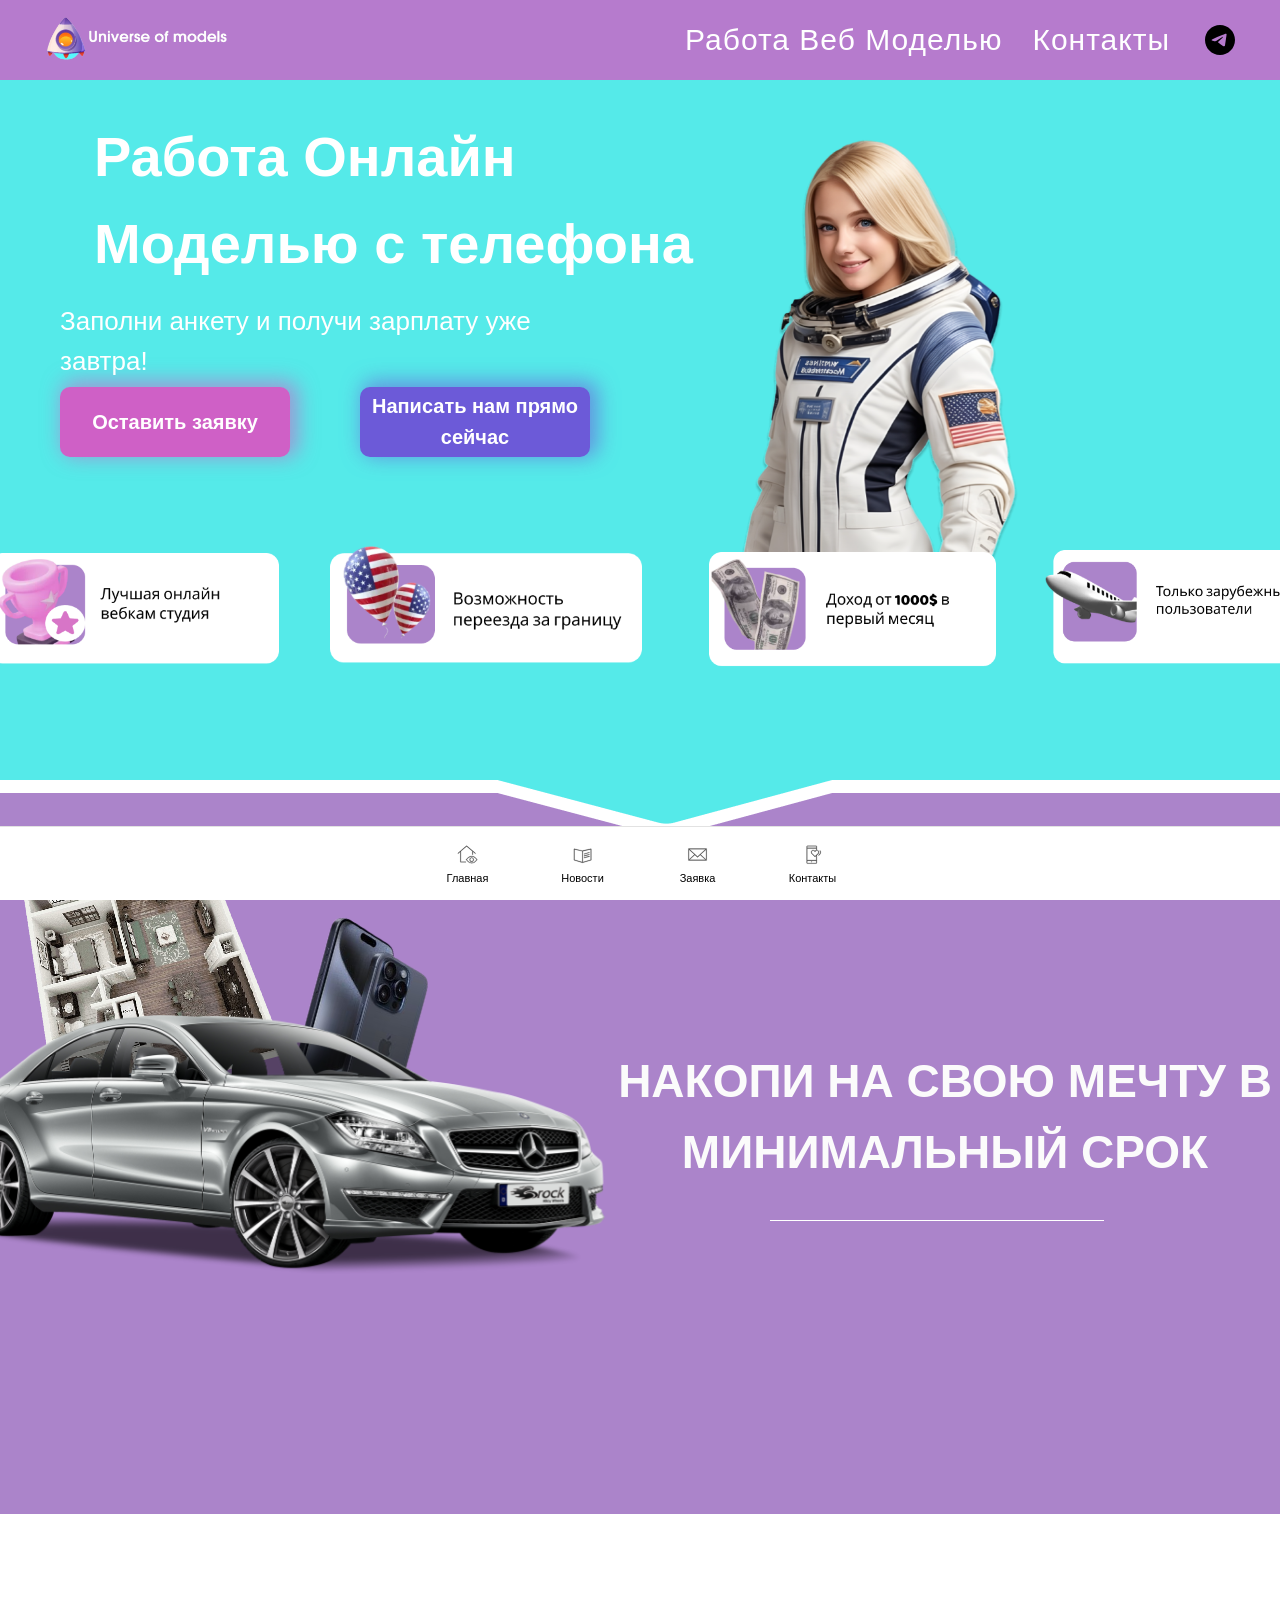
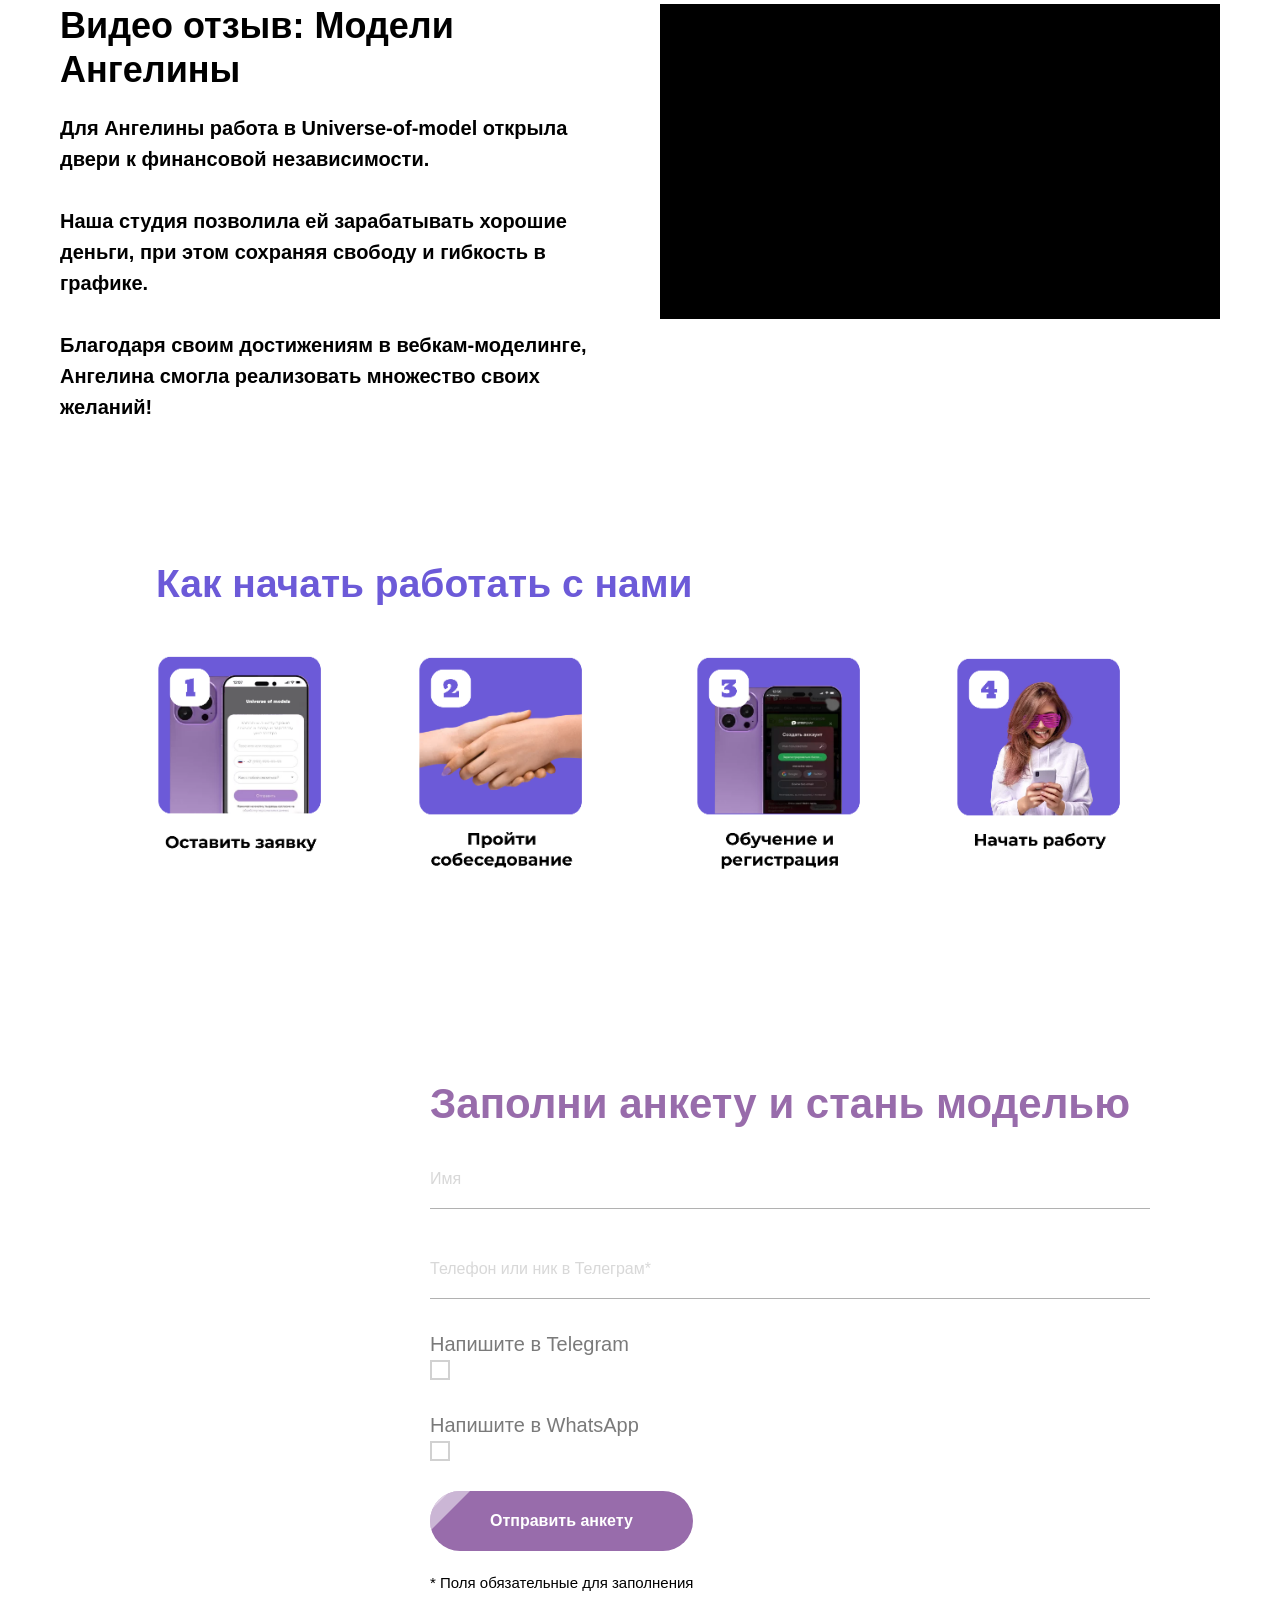
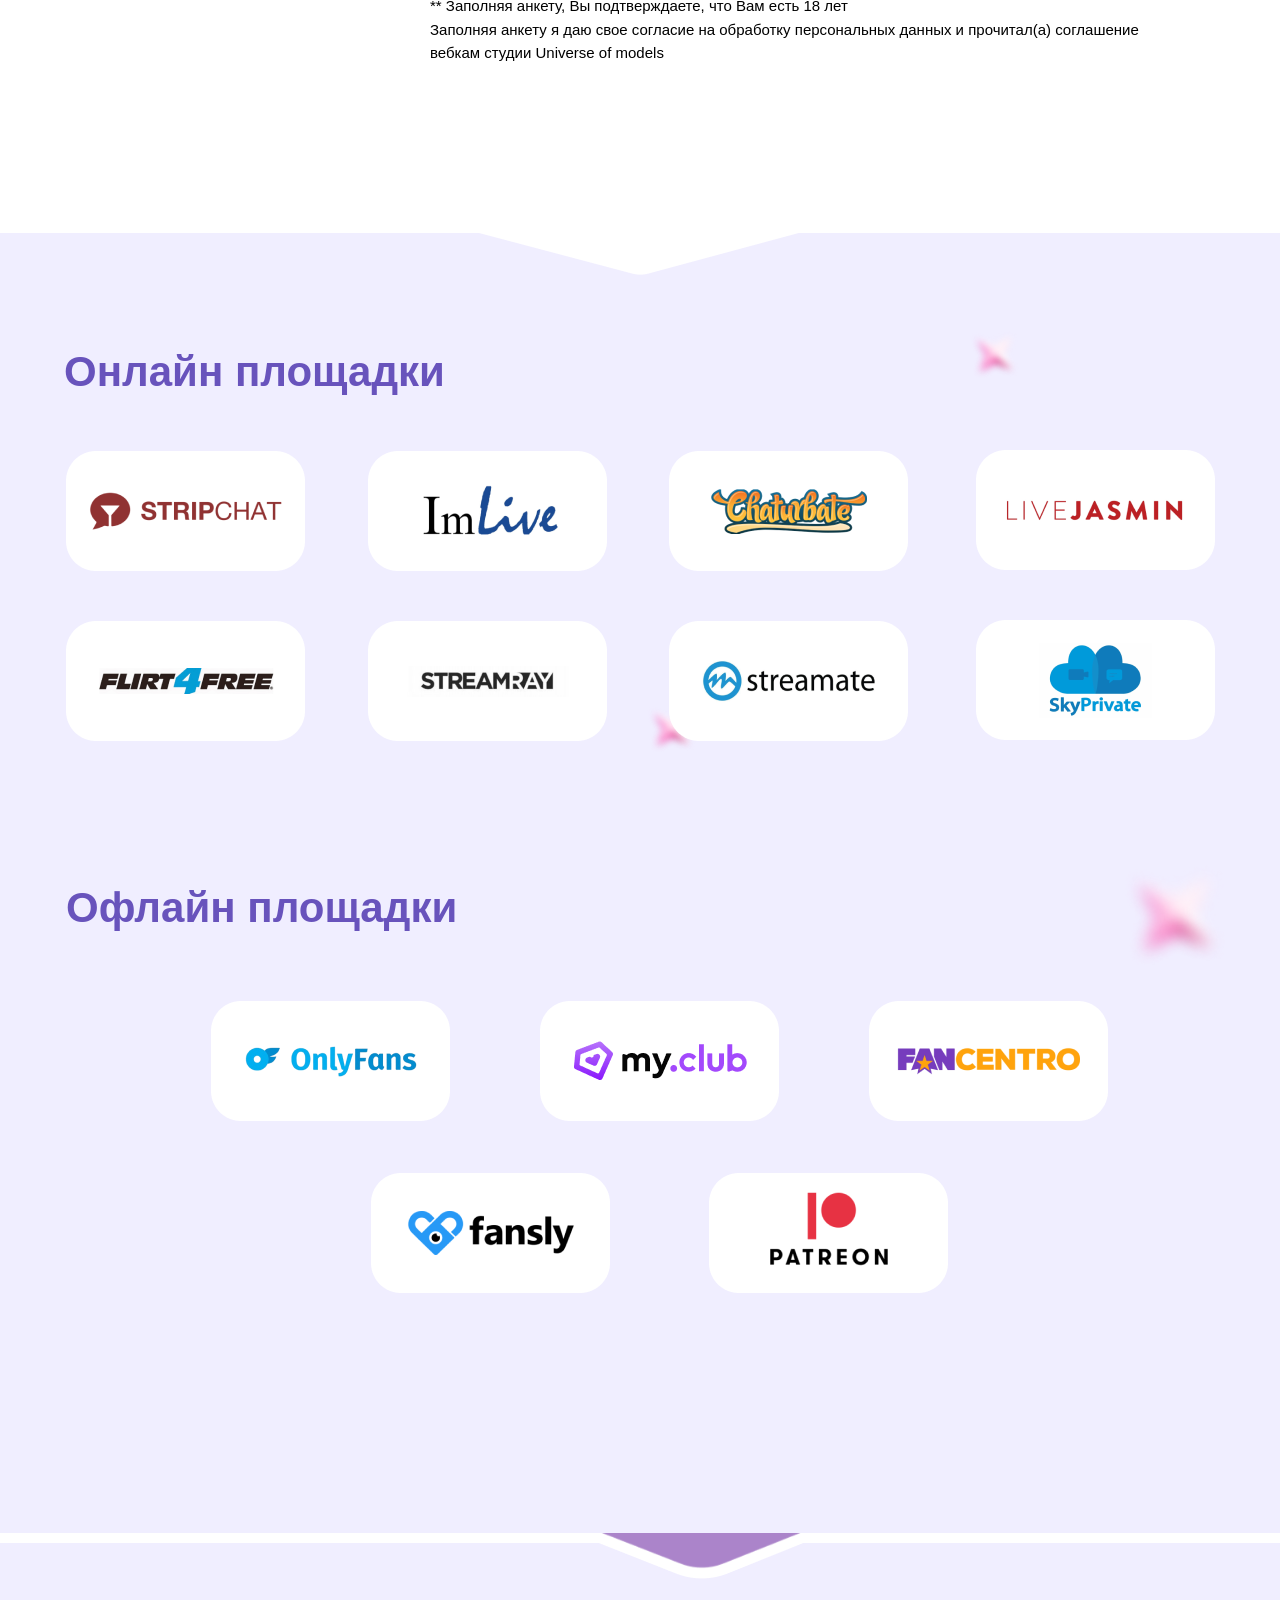
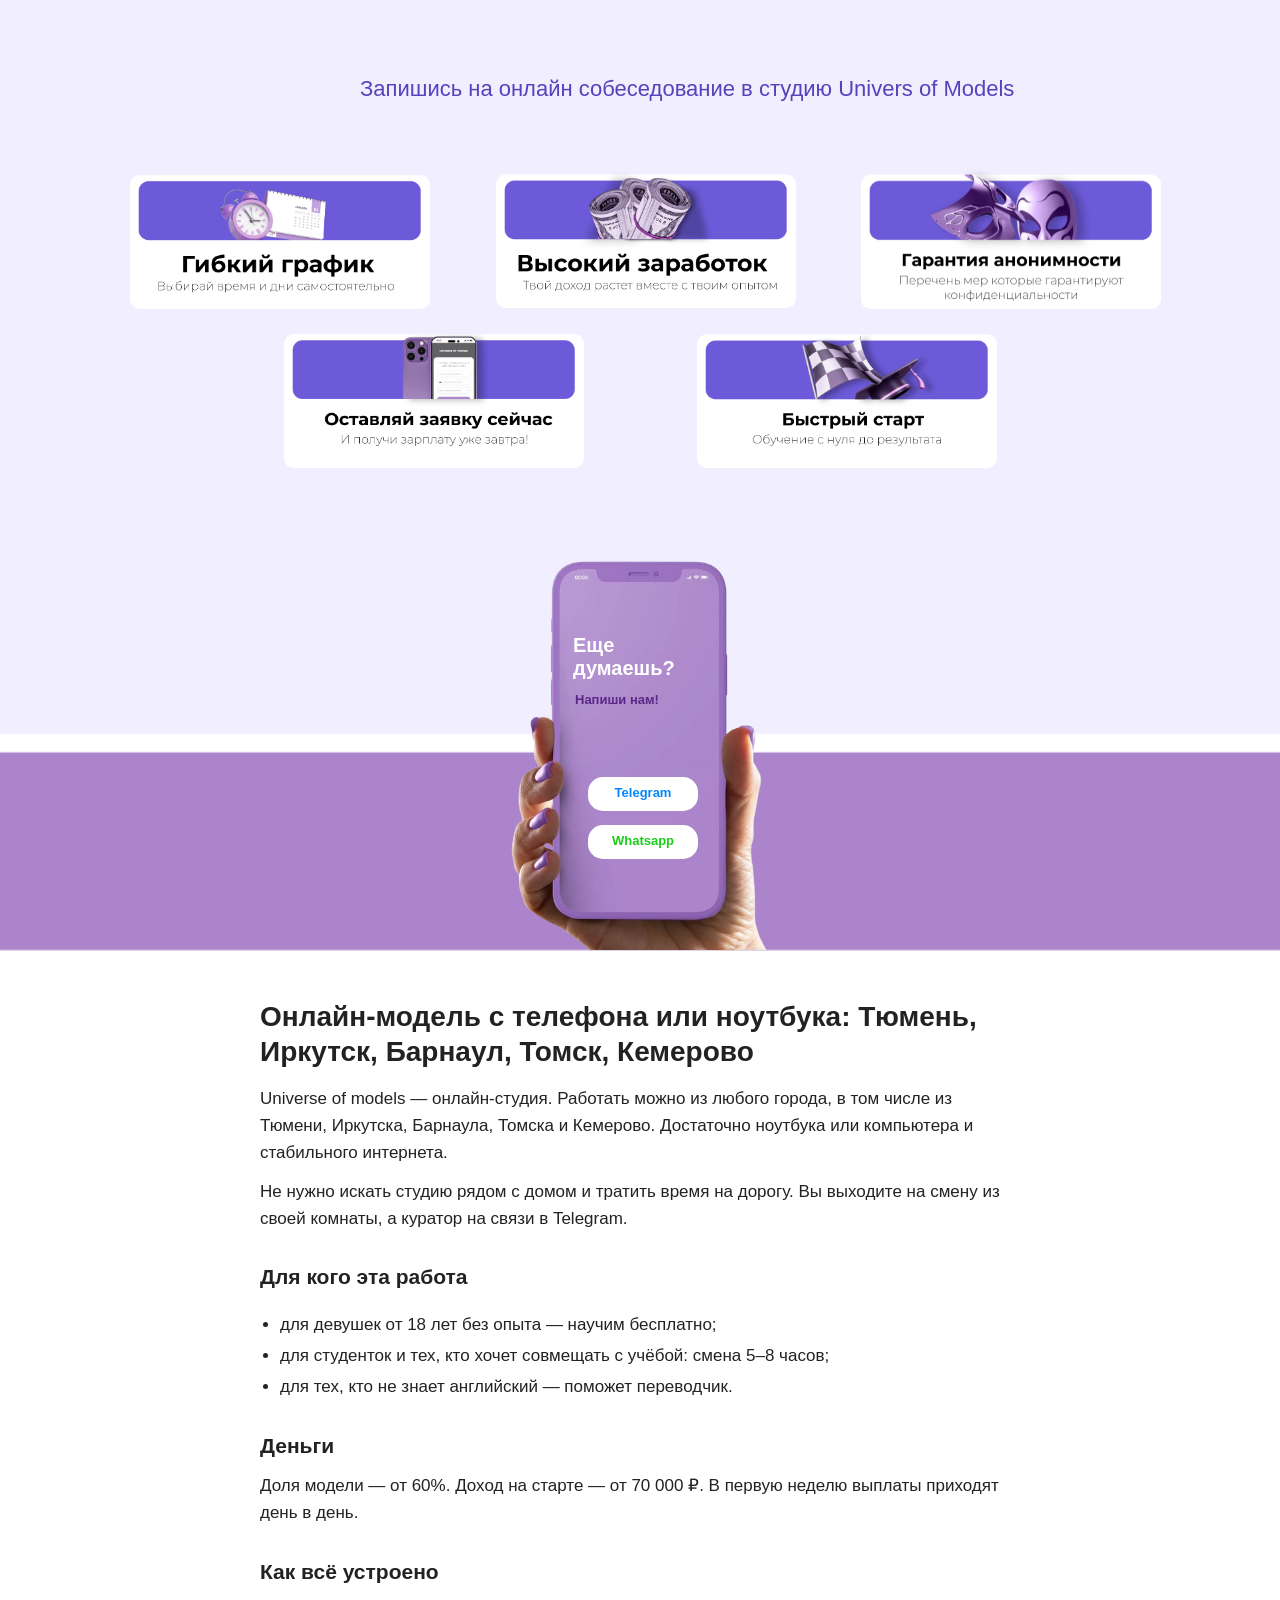
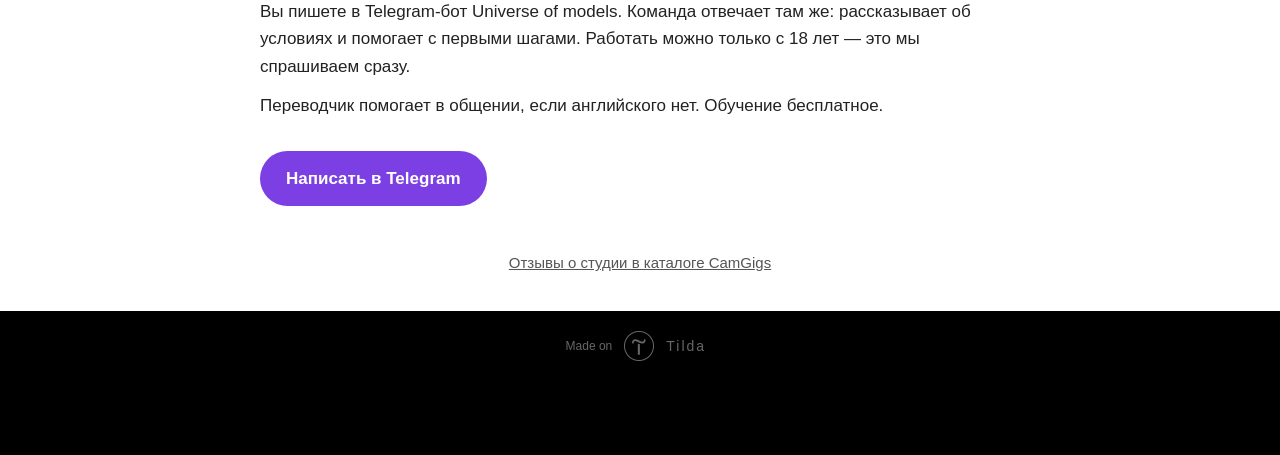
<file: index.html>
<!DOCTYPE html> <html lang="ru"> <head>
<meta name="google-site-verification" content="Sda4wGKyKdkad0qALOpycqpqeGQPCLZ-ODsdLexOQK4"> <meta charset="utf-8" /> <meta http-equiv="Content-Type" content="text/html; charset=utf-8" /> <meta name="viewport" content="width=device-width, initial-scale=1.0" /> <!--metatextblock--> <title>Студия онлайн работы</title> <meta name="description" content="Universe of models — работа онлайн-моделью с телефона или компьютера. Обучение с нуля, первые выплаты каждый день. Анкета — в Telegram." /> <meta property="og:url" content="https://universe-of-models-com.onrender.com/" /> <meta property="og:title" content="Студия онлайн работы" /> <meta property="og:description" content="Universe of models — работа онлайн-моделью с телефона или компьютера. Обучение с нуля, первые выплаты каждый день. Анкета — в Telegram." /> <meta property="og:type" content="website" /> <meta property="og:image" content="images/tild6237-3037-4333-b734-363739323130__-__resize__504x__universe_of_models-r.png" /> <link rel="canonical" href="https://universe-of-models-com.onrender.com/"> <!--/metatextblock--> <meta name="format-detection" content="telephone=no" /> <meta http-equiv="x-dns-prefetch-control" content="on"> <link rel="dns-prefetch" href="https://ws.tildacdn.com">  <link rel="shortcut icon" href="images/tildafavicon.ico" type="image/x-icon" /> <!-- Assets --> <script src="https://neo.tildacdn.com/js/tilda-fallback-1.0.min.js" async charset="utf-8"></script> <link rel="stylesheet" href="css/tilda-grid-3.0.min.css" type="text/css" media="all" onerror="this.loaderr='y';"/> <link rel="stylesheet" href="css/tilda-blocks-page42065413.min.css?t=1736958095" type="text/css" media="all" onerror="this.loaderr='y';" /> <link rel="stylesheet" href="css/tilda-animation-2.0.min.css" type="text/css" media="all" onerror="this.loaderr='y';" /> <link rel="stylesheet" href="css/tilda-forms-1.0.min.css" type="text/css" media="all" onerror="this.loaderr='y';" /> <link rel="stylesheet" href="css/fonts-tildasans.css" type="text/css" media="all" onerror="this.loaderr='y';" /> <script nomodule src="js/tilda-polyfill-1.0.min.js" charset="utf-8"></script> <script type="text/javascript">function t_onReady(func) {if(document.readyState!='loading') {func();} else {document.addEventListener('DOMContentLoaded',func);}}
function t_onFuncLoad(funcName,okFunc,time) {if(typeof window[funcName]==='function') {okFunc();} else {setTimeout(function() {t_onFuncLoad(funcName,okFunc,time);},(time||100));}}function t_throttle(fn,threshhold,scope) {return function() {fn.apply(scope||this,arguments);};}function t396_initialScale(t){t=document.getElementById("rec"+t);if(t){t=t.querySelector(".t396__artboard");if(t){var e,r=document.documentElement.clientWidth,a=[];if(i=t.getAttribute("data-artboard-screens"))for(var i=i.split(","),l=0;l<i.length;l++)a[l]=parseInt(i[l],10);else a=[320,480,640,960,1200];for(l=0;l<a.length;l++){var n=a[l];n<=r&&(e=n)}var o="edit"===window.allrecords.getAttribute("data-tilda-mode"),d="center"===t396_getFieldValue(t,"valign",e,a),c="grid"===t396_getFieldValue(t,"upscale",e,a),s=t396_getFieldValue(t,"height_vh",e,a),u=t396_getFieldValue(t,"height",e,a),g=!!window.opr&&!!window.opr.addons||!!window.opera||-1!==navigator.userAgent.indexOf(" OPR/");if(!o&&d&&!c&&!s&&u&&!g){for(var _=parseFloat((r/e).toFixed(3)),f=[t,t.querySelector(".t396__carrier"),t.querySelector(".t396__filter")],l=0;l<f.length;l++)f[l].style.height=Math.floor(parseInt(u,10)*_)+"px";t396_scaleInitial__getElementsToScale(t).forEach(function(t){t.style.zoom=_})}}}}function t396_scaleInitial__getElementsToScale(t){return t?Array.prototype.slice.call(t.children).filter(function(t){return t&&(t.classList.contains("t396__elem")||t.classList.contains("t396__group"))}):[]}function t396_getFieldValue(t,e,r,a){var i=a[a.length-1],l=r===i?t.getAttribute("data-artboard-"+e):t.getAttribute("data-artboard-"+e+"-res-"+r);if(!l)for(var n=0;n<a.length;n++){var o=a[n];if(!(o<=r)&&(l=o===i?t.getAttribute("data-artboard-"+e):t.getAttribute("data-artboard-"+e+"-res-"+o)))break}return l}</script> <script src="js/jquery-1.10.2.min.js" charset="utf-8" onerror="this.loaderr='y';"></script> <script src="js/tilda-scripts-3.0.min.js" charset="utf-8" defer onerror="this.loaderr='y';"></script> <script src="js/tilda-blocks-page42065413.min.js?t=1736958095" charset="utf-8" async onerror="this.loaderr='y';"></script> <script src="js/lazyload-1.3.min.export.js" charset="utf-8" async onerror="this.loaderr='y';"></script> <script src="js/tilda-animation-2.0.min.js" charset="utf-8" async onerror="this.loaderr='y';"></script> <script src="js/tilda-menu-1.0.min.js" charset="utf-8" async onerror="this.loaderr='y';"></script> <script src="js/tilda-zero-1.1.min.js" charset="utf-8" async onerror="this.loaderr='y';"></script> <script src="js/tilda-video-1.0.min.js" charset="utf-8" async onerror="this.loaderr='y';"></script> <script src="js/tilda-video-processor-1.0.min.js" charset="utf-8" async onerror="this.loaderr='y';"></script> <script src="js/tilda-forms-1.0.min.js" charset="utf-8" async onerror="this.loaderr='y';"></script> <script src="js/tilda-animation-sbs-1.0.min.js" charset="utf-8" async onerror="this.loaderr='y';"></script> <script src="js/tilda-zero-scale-1.0.min.js" charset="utf-8" async onerror="this.loaderr='y';"></script> <script src="js/tilda-skiplink-1.0.min.js" charset="utf-8" async onerror="this.loaderr='y';"></script> <script src="js/tilda-events-1.0.min.js" charset="utf-8" async onerror="this.loaderr='y';"></script> <script type="text/javascript">window.dataLayer=window.dataLayer||[];</script> <script type="text/javascript">(function() {if((/bot|google|yandex|baidu|bing|msn|duckduckbot|teoma|slurp|crawler|spider|robot|crawling|facebook/i.test(navigator.userAgent))===false&&typeof(sessionStorage)!='undefined'&&sessionStorage.getItem('visited')!=='y'&&document.visibilityState){var style=document.createElement('style');style.type='text/css';style.innerHTML='@media screen and (min-width: 980px) {.t-records {opacity: 0;}.t-records_animated {-webkit-transition: opacity ease-in-out .2s;-moz-transition: opacity ease-in-out .2s;-o-transition: opacity ease-in-out .2s;transition: opacity ease-in-out .2s;}.t-records.t-records_visible {opacity: 1;}}';document.getElementsByTagName('head')[0].appendChild(style);function t_setvisRecs(){var alr=document.querySelectorAll('.t-records');Array.prototype.forEach.call(alr,function(el) {el.classList.add("t-records_animated");});setTimeout(function() {Array.prototype.forEach.call(alr,function(el) {el.classList.add("t-records_visible");});sessionStorage.setItem("visited","y");},400);}
document.addEventListener('DOMContentLoaded',t_setvisRecs);}})();</script></head> <body class="t-body" style="margin:0;"> <!--allrecords--> <div id="allrecords" data-tilda-export="yes" class="t-records" data-hook="blocks-collection-content-node" data-tilda-project-id="9528279" data-tilda-page-id="42065413" data-tilda-page-alias="page42065413html" data-tilda-formskey="09f651fd213aa2245b0698e259528279" data-tilda-cookie="no" data-tilda-lazy="yes" data-tilda-root-zone="com"> <div id="rec679983103" class="r t-rec" style=" " data-animationappear="off" data-record-type="257"> <!-- T228 --> <div id="nav679983103marker"></div> <div class="tmenu-mobile"> <div class="tmenu-mobile__container"> <div class="tmenu-mobile__text t-name t-name_md" field="menu_mob_title">&nbsp;</div> <button type="button"
class="t-menuburger t-menuburger_fourth t-menuburger__small"
aria-label="Навигационное меню"
aria-expanded="false"> <span style="background-color:#000000;"></span> <span style="background-color:#000000;"></span> <span style="background-color:#000000;"></span> <span style="background-color:#000000;"></span> </button> <script>function t_menuburger_init(recid) {var rec=document.querySelector('#rec' + recid);if(!rec) return;var burger=rec.querySelector('.t-menuburger');if(!burger) return;var isSecondStyle=burger.classList.contains('t-menuburger_second');if(isSecondStyle&&!window.isMobile&&!('ontouchend' in document)) {burger.addEventListener('mouseenter',function() {if(burger.classList.contains('t-menuburger-opened')) return;burger.classList.remove('t-menuburger-unhovered');burger.classList.add('t-menuburger-hovered');});burger.addEventListener('mouseleave',function() {if(burger.classList.contains('t-menuburger-opened')) return;burger.classList.remove('t-menuburger-hovered');burger.classList.add('t-menuburger-unhovered');setTimeout(function() {burger.classList.remove('t-menuburger-unhovered');},300);});}
burger.addEventListener('click',function() {if(!burger.closest('.tmenu-mobile')&&!burger.closest('.t450__burger_container')&&!burger.closest('.t466__container')&&!burger.closest('.t204__burger')&&!burger.closest('.t199__js__menu-toggler')) {burger.classList.toggle('t-menuburger-opened');burger.classList.remove('t-menuburger-unhovered');}});var menu=rec.querySelector('[data-menu="yes"]');if(!menu) return;var menuLinks=menu.querySelectorAll('.t-menu__link-item');var submenuClassList=['t978__menu-link_hook','t978__tm-link','t966__tm-link','t794__tm-link','t-menusub__target-link'];Array.prototype.forEach.call(menuLinks,function(link) {link.addEventListener('click',function() {var isSubmenuHook=submenuClassList.some(function(submenuClass) {return link.classList.contains(submenuClass);});if(isSubmenuHook) return;burger.classList.remove('t-menuburger-opened');});});menu.addEventListener('clickedAnchorInTooltipMenu',function() {burger.classList.remove('t-menuburger-opened');});}
t_onReady(function() {t_onFuncLoad('t_menuburger_init',function(){t_menuburger_init('679983103');});});</script> <style>.t-menuburger{position:relative;flex-shrink:0;width:28px;height:20px;padding:0;border:none;background-color:transparent;outline:none;-webkit-transform:rotate(0deg);transform:rotate(0deg);transition:transform .5s ease-in-out;cursor:pointer;z-index:999;}.t-menuburger span{display:block;position:absolute;width:100%;opacity:1;left:0;-webkit-transform:rotate(0deg);transform:rotate(0deg);transition:.25s ease-in-out;height:3px;background-color:#000;}.t-menuburger span:nth-child(1){top:0px;}.t-menuburger span:nth-child(2),.t-menuburger span:nth-child(3){top:8px;}.t-menuburger span:nth-child(4){top:16px;}.t-menuburger__big{width:42px;height:32px;}.t-menuburger__big span{height:5px;}.t-menuburger__big span:nth-child(2),.t-menuburger__big span:nth-child(3){top:13px;}.t-menuburger__big span:nth-child(4){top:26px;}.t-menuburger__small{width:22px;height:14px;}.t-menuburger__small span{height:2px;}.t-menuburger__small span:nth-child(2),.t-menuburger__small span:nth-child(3){top:6px;}.t-menuburger__small span:nth-child(4){top:12px;}.t-menuburger-opened span:nth-child(1){top:8px;width:0%;left:50%;}.t-menuburger-opened span:nth-child(2){-webkit-transform:rotate(45deg);transform:rotate(45deg);}.t-menuburger-opened span:nth-child(3){-webkit-transform:rotate(-45deg);transform:rotate(-45deg);}.t-menuburger-opened span:nth-child(4){top:8px;width:0%;left:50%;}.t-menuburger-opened.t-menuburger__big span:nth-child(1){top:6px;}.t-menuburger-opened.t-menuburger__big span:nth-child(4){top:18px;}.t-menuburger-opened.t-menuburger__small span:nth-child(1),.t-menuburger-opened.t-menuburger__small span:nth-child(4){top:6px;}@media (hover),(min-width:0\0){.t-menuburger_first:hover span:nth-child(1){transform:translateY(1px);}.t-menuburger_first:hover span:nth-child(4){transform:translateY(-1px);}.t-menuburger_first.t-menuburger__big:hover span:nth-child(1){transform:translateY(3px);}.t-menuburger_first.t-menuburger__big:hover span:nth-child(4){transform:translateY(-3px);}}.t-menuburger_second span:nth-child(2),.t-menuburger_second span:nth-child(3){width:80%;left:20%;right:0;}@media (hover),(min-width:0\0){.t-menuburger_second.t-menuburger-hovered span:nth-child(2),.t-menuburger_second.t-menuburger-hovered span:nth-child(3){animation:t-menuburger-anim 0.3s ease-out normal forwards;}.t-menuburger_second.t-menuburger-unhovered span:nth-child(2),.t-menuburger_second.t-menuburger-unhovered span:nth-child(3){animation:t-menuburger-anim2 0.3s ease-out normal forwards;}}.t-menuburger_second.t-menuburger-opened span:nth-child(2),.t-menuburger_second.t-menuburger-opened span:nth-child(3){left:0;right:0;width:100%!important;}.t-menuburger_third span:nth-child(4){width:70%;left:unset;right:0;}@media (hover),(min-width:0\0){.t-menuburger_third:not(.t-menuburger-opened):hover span:nth-child(4){width:100%;}}.t-menuburger_third.t-menuburger-opened span:nth-child(4){width:0!important;right:50%;}.t-menuburger_fourth{height:12px;}.t-menuburger_fourth.t-menuburger__small{height:8px;}.t-menuburger_fourth.t-menuburger__big{height:18px;}.t-menuburger_fourth span:nth-child(2),.t-menuburger_fourth span:nth-child(3){top:4px;opacity:0;}.t-menuburger_fourth span:nth-child(4){top:8px;}.t-menuburger_fourth.t-menuburger__small span:nth-child(2),.t-menuburger_fourth.t-menuburger__small span:nth-child(3){top:3px;}.t-menuburger_fourth.t-menuburger__small span:nth-child(4){top:6px;}.t-menuburger_fourth.t-menuburger__small span:nth-child(2),.t-menuburger_fourth.t-menuburger__small span:nth-child(3){top:3px;}.t-menuburger_fourth.t-menuburger__small span:nth-child(4){top:6px;}.t-menuburger_fourth.t-menuburger__big span:nth-child(2),.t-menuburger_fourth.t-menuburger__big span:nth-child(3){top:6px;}.t-menuburger_fourth.t-menuburger__big span:nth-child(4){top:12px;}@media (hover),(min-width:0\0){.t-menuburger_fourth:not(.t-menuburger-opened):hover span:nth-child(1){transform:translateY(1px);}.t-menuburger_fourth:not(.t-menuburger-opened):hover span:nth-child(4){transform:translateY(-1px);}.t-menuburger_fourth.t-menuburger__big:not(.t-menuburger-opened):hover span:nth-child(1){transform:translateY(3px);}.t-menuburger_fourth.t-menuburger__big:not(.t-menuburger-opened):hover span:nth-child(4){transform:translateY(-3px);}}.t-menuburger_fourth.t-menuburger-opened span:nth-child(1),.t-menuburger_fourth.t-menuburger-opened span:nth-child(4){top:4px;}.t-menuburger_fourth.t-menuburger-opened span:nth-child(2),.t-menuburger_fourth.t-menuburger-opened span:nth-child(3){opacity:1;}@keyframes t-menuburger-anim{0%{width:80%;left:20%;right:0;}50%{width:100%;left:0;right:0;}100%{width:80%;left:0;right:20%;}}@keyframes t-menuburger-anim2{0%{width:80%;left:0;}50%{width:100%;right:0;left:0;}100%{width:80%;left:20%;right:0;}}</style> </div> </div> <style>.tmenu-mobile{background-color:#111;display:none;width:100%;top:0;z-index:990;}.tmenu-mobile_positionfixed{position:fixed;}.tmenu-mobile__text{color:#fff;}.tmenu-mobile__container{min-height:64px;padding:20px;position:relative;box-sizing:border-box;display:-webkit-flex;display:-ms-flexbox;display:flex;-webkit-align-items:center;-ms-flex-align:center;align-items:center;-webkit-justify-content:space-between;-ms-flex-pack:justify;justify-content:space-between;}.tmenu-mobile__list{display:block;}.tmenu-mobile__burgerlogo{display:inline-block;font-size:24px;font-weight:400;white-space:nowrap;vertical-align:middle;}.tmenu-mobile__imglogo{height:auto;display:block;max-width:300px!important;box-sizing:border-box;padding:0;margin:0 auto;}@media screen and (max-width:980px){.tmenu-mobile__menucontent_hidden{display:none;height:100%;}.tmenu-mobile{display:block;}}@media screen and (max-width:980px){#rec679983103 .tmenu-mobile{background-color:#ffffff;}#rec679983103 .tmenu-mobile__burgerlogo,#rec679983103 .tmenu-mobile__text{-webkit-order:1;-ms-flex-order:1;order:1;}}</style> <style> #rec679983103 .tmenu-mobile__burgerlogo a{font-size:30px;color:#ffffff;}</style> <style> #rec679983103 .tmenu-mobile__burgerlogo__title{color:#ffffff;}@media screen and (min-width:480px){#rec679983103 .tmenu-mobile__burgerlogo__title{font-size:30px;}}</style> <div id="nav679983103" class="t228 t228__positionabsolute tmenu-mobile__menucontent_hidden" style="background-color: rgba(207,96,198,0.80); " data-bgcolor-hex="#cf60c6" data-bgcolor-rgba="rgba(207,96,198,0.80)" data-navmarker="nav679983103marker" data-appearoffset="" data-bgopacity-two="" data-menushadow="" data-menushadow-css="" data-bgopacity="0.80" data-menu-items-align="right" data-menu="yes"> <div class="t228__maincontainer " style=""> <div class="t228__padding40px"></div> <div class="t228__leftside"> <div class="t228__leftcontainer"> <a href="http://tilda.cc" class="t228__imgwrapper"> <img class="t228__imglogo "
src="images/tild6237-3037-4333-b734-363739323130__universe_of_models-r.png"
imgfield="img"
style="max-height: 80px" alt="Company"> </a> </div> </div> <div class="t228__centerside t228__menualign_right"> <nav class="t228__centercontainer"> <ul role="list" class="t228__list t-menu__list"> <li class="t228__list_item"
style="padding:0 15px 0 0;"> <a class="t-menu__link-item"
href="#rec680532611" data-menu-submenu-hook="" data-menu-item-number="1">
Работа веб моделью
</a> </li> <li class="t228__list_item"
style="padding:0 0 0 15px;"> <a class="t-menu__link-item"
href="#rec680846249" data-menu-submenu-hook="" data-menu-item-number="2">
Контакты
</a> </li> </ul> </nav> </div> <div class="t228__rightside"> <div class="t228__rightcontainer"> <div class="t-sociallinks"> <ul role="list" class="t-sociallinks__wrapper" aria-label="Соц. сети"> <!-- new soclinks --><li class="t-sociallinks__item t-sociallinks__item_telegram"><a href="https://t.me/UniverseOfModelsJobBot?start=sajt_universe-of-models" target="_blank" rel="nofollow" aria-label="telegram" style="width: 30px; height: 30px;"><svg class="t-sociallinks__svg" role="presentation" width=30px height=30px viewBox="0 0 100 100" fill="none"
xmlns="http://www.w3.org/2000/svg"> <path fill-rule="evenodd" clip-rule="evenodd"
d="M50 100c27.614 0 50-22.386 50-50S77.614 0 50 0 0 22.386 0 50s22.386 50 50 50Zm21.977-68.056c.386-4.38-4.24-2.576-4.24-2.576-3.415 1.414-6.937 2.85-10.497 4.302-11.04 4.503-22.444 9.155-32.159 13.734-5.268 1.932-2.184 3.864-2.184 3.864l8.351 2.577c3.855 1.16 5.91-.129 5.91-.129l17.988-12.238c6.424-4.38 4.882-.773 3.34.773l-13.49 12.882c-2.056 1.804-1.028 3.35-.129 4.123 2.55 2.249 8.82 6.364 11.557 8.16.712.467 1.185.778 1.292.858.642.515 4.111 2.834 6.424 2.319 2.313-.516 2.57-3.479 2.57-3.479l3.083-20.226c.462-3.511.993-6.886 1.417-9.582.4-2.546.705-4.485.767-5.362Z"
fill="#000000" /> </svg></a></li><!-- /new soclinks --> </ul> </div> </div> </div> <div class="t228__padding40px"></div> </div> </div> <style>@media screen and (max-width:980px){#rec679983103 .t228{position:static;}}</style> <script>window.addEventListener('resize',t_throttle(function() {t_onFuncLoad('t_menu__setBGcolor',function() {t_menu__setBGcolor('679983103','.t228');});}));t_onReady(function() {t_onFuncLoad('t_menu__highlightActiveLinks',function() {t_menu__highlightActiveLinks('.t228__list_item a');});t_onFuncLoad('t228__init',function() {t228__init('679983103');});t_onFuncLoad('t_menu__setBGcolor',function() {t_menu__setBGcolor('679983103','.t228');});t_onFuncLoad('t_menu__interactFromKeyboard',function() {t_menu__interactFromKeyboard('679983103');});t_onFuncLoad('t_menu__createMobileMenu',function() {t_menu__createMobileMenu('679983103','.t228');});});</script> <!--[if IE 8]> <style>#rec679983103 .t228{filter:progid:DXImageTransform.Microsoft.gradient(startColorStr='#D9cf60c6',endColorstr='#D9cf60c6');}</style> <![endif]--> <style>#rec679983103 .t-menu__link-item{-webkit-transition:color 0.3s ease-in-out,opacity 0.3s ease-in-out;transition:color 0.3s ease-in-out,opacity 0.3s ease-in-out;}#rec679983103 .t-menu__link-item.t-active:not(.t978__menu-link){font-weight:300 !important;}@supports (overflow:-webkit-marquee) and (justify-content:inherit){#rec679983103 .t-menu__link-item,#rec679983103 .t-menu__link-item.t-active{opacity:1 !important;}}</style> <style> #rec679983103 .t228__leftcontainer a{font-size:30px;color:#ffffff;}#rec679983103 a.t-menu__link-item{font-size:30px;color:#ffffff;font-weight:400;text-transform:capitalize;letter-spacing:1px;}#rec679983103 .t228__right_langs_lang a{font-size:30px;color:#ffffff;font-weight:400;text-transform:capitalize;letter-spacing:1px;}#rec679983103 .t228__right_descr{font-size:30px;}</style> <style> #rec679983103 .t228__logo{color:#ffffff;}@media screen and (min-width:480px){#rec679983103 .t228__logo{font-size:30px;}}</style> </div> <div id="rec680530416" class="r t-rec" style=" " data-animationappear="off" data-record-type="975"> <!-- T975 --> <div class="t975 " style="background-color: #fff; " data-bgcolor-hex="" data-bgcolor-rgba="" data-navmarker="nav680530416marker" data-bgopacity="1" data-menu="yes"> <nav class="t975__wrapper"> <ul role="list" class="t975__inner-wrapper t-menu__list"> <li class="t975__list-item"> <a class="t975__menu-link"
href="#rec680228509"> <div class="t975__menu-item"> <div class="t975__icon-wrapper"> <img class="t975__menu-icon"
src="images/tild6664-3162-4639-b866-623631343664__tilda_icons_33_inter.svg"
imgfield="li_img__2622833889710"
alt=""> </div> <div class="t975__menu-text" style="margin-top: 2px;" field="li_title__2622833889710">Главная</div> </div> </a> </li> <li class="t975__list-item"> <a class="t975__menu-link"
href="/page42123381.html"> <div class="t975__menu-item"> <div class="t975__icon-wrapper"> <img class="t975__menu-icon"
src="images/tild3035-6562-4530-b138-343835643035__tilda_icons_40_print.svg"
imgfield="li_img__1702437053040"
alt=""> </div> <div class="t975__menu-text" style="margin-top: 2px;" field="li_title__1702437053040">Новости</div> </div> </a> </li> <li class="t975__list-item"> <a class="t975__menu-link"
href="#rec679999514"> <div class="t975__menu-item"> <div class="t975__icon-wrapper"> <img class="t975__menu-icon"
src="images/tild6430-6334-4838-b434-646637383939__webinar_mail.svg"
imgfield="li_img__2622833889712"
alt=""> </div> <div class="t975__menu-text" style="margin-top: 2px;" field="li_title__2622833889712">Заявка</div> </div> </a> </li> <li class="t975__list-item"> <a class="t975__menu-link"
href="#rec680846249"> <div class="t975__menu-item"> <div class="t975__icon-wrapper"> <img class="t975__menu-icon"
src="images/tild3333-6431-4039-b464-313633623439__tilda_icons_35_valen.svg"
imgfield="li_img__2622833889713"
alt=""> </div> <div class="t975__menu-text" style="margin-top: 2px;" field="li_title__2622833889713">Контакты</div> </div> </a> </li> </ul> </nav> </div> <script>t_onReady(function() {t_onFuncLoad('t975_init',function() {t975_init('680530416');});});t_onFuncLoad('t_menu__interactFromKeyboard',function() {t_menu__interactFromKeyboard('680530416');});</script> <style>#rec680530416 .t975{border-color:#E2E2E2;}@media screen and (min-width:640px){#rec680530416 .t975__menu-text{margin-top:7px !important;}}</style> <style>#rec680530416 .t975__wrapper::before{background-image:linear-gradient(to left,rgba(255,255,255,0%) 0%,rgba(255,255,255,100%) 100%);}#rec680530416 .t975__wrapper::after{background-image:linear-gradient(to right,rgba(255,255,255,0%) 0%,rgba(255,255,255,100%) 100%);}</style> <style>@media screen and (max-width:480px){#rec680530416 .t975__list-item{min-width:calc(100% / 4);}}</style> <style>#rec680530416 .t-menu__link-item{}@supports (overflow:-webkit-marquee) and (justify-content:inherit){#rec680530416 .t-menu__link-item,#rec680530416 .t-menu__link-item.t-active{opacity:1 !important;}}</style> <style> #rec680530416 .t975__menu-text{text-transform:capitalize;}</style> </div> <div id="rec680228509" class="r t-rec t-rec_pb_0" style="padding-bottom:0px;background-color:#f0f0f0; " data-record-type="396" data-bg-color="#f0f0f0"> <!-- T396 --> <style>#rec680228509 .t396__artboard {height:780px;background-color:#55eae9;}#rec680228509 .t396__filter {height:780px;}#rec680228509 .t396__carrier{height:780px;background-position:center center;background-attachment:scroll;background-size:cover;background-repeat:no-repeat;}@media screen and (max-width:1199px) {#rec680228509 .t396__artboard,#rec680228509 .t396__filter,#rec680228509 .t396__carrier {height:508px;}#rec680228509 .t396__filter {}#rec680228509 .t396__carrier {background-attachment:scroll;}}@media screen and (max-width:959px) {#rec680228509 .t396__artboard,#rec680228509 .t396__filter,#rec680228509 .t396__carrier {height:584px;}#rec680228509 .t396__filter {}#rec680228509 .t396__carrier {background-attachment:scroll;}}@media screen and (max-width:639px) {#rec680228509 .t396__artboard,#rec680228509 .t396__filter,#rec680228509 .t396__carrier {height:435px;}#rec680228509 .t396__filter {}#rec680228509 .t396__carrier {background-attachment:scroll;}}@media screen and (max-width:479px) {#rec680228509 .t396__artboard,#rec680228509 .t396__filter,#rec680228509 .t396__carrier {height:1239px;}#rec680228509 .t396__filter{}#rec680228509 .t396__carrier {background-image:unset;background-attachment:scroll;}}#rec680228509 .tn-elem[data-elem-id="1470210011265"]{color:#000000;text-align:center;z-index:3;top:181px;left:calc(50% - 600px + 120px);width:960px;height:auto;}#rec680228509 .tn-elem[data-elem-id="1470210011265"] .tn-atom{color:#000000;font-size:30px;font-family:'Arial',Arial,sans-serif;line-height:1.45;font-weight:400;background-position:center center;border-color:transparent ;border-style:solid;}@media screen and (max-width:1199px) {#rec680228509 .tn-elem[data-elem-id="1470210011265"] {top:180px;left:calc(50% - 480px + 90px);width:780px;height:auto;}#rec680228509 .tn-elem[data-elem-id="1470210011265"] .tn-atom{font-size:26px;}}@media screen and (max-width:959px) {#rec680228509 .tn-elem[data-elem-id="1470210011265"] {top:181px;left:calc(50% - 320px + 20px);width:600px;height:auto;}}@media screen and (max-width:639px) {#rec680228509 .tn-elem[data-elem-id="1470210011265"] {top:124px;left:calc(50% - 240px + 10px);width:460px;height:auto;}#rec680228509 .tn-elem[data-elem-id="1470210011265"] .tn-atom{font-size:22px;line-height:1.45;}}@media screen and (max-width:479px) {#rec680228509 .tn-elem[data-elem-id="1470210011265"] {top:165px;left:calc(50% - 160px + 10px);width:300px;height:auto;}}#rec680228509 .tn-elem[data-elem-id="1702382418408"]{color:#ffffff;z-index:4;top:113px;left:calc(50% - 600px + 54px);width:680px;height:auto;}#rec680228509 .tn-elem[data-elem-id="1702382418408"] .tn-atom{color:#ffffff;font-size:56px;font-family:'TildaSans',Arial,sans-serif;line-height:1.55;font-weight:600;background-position:center center;border-color:transparent ;border-style:solid;}@media screen and (max-width:1199px) {}@media screen and (max-width:959px) {}@media screen and (max-width:639px) {}@media screen and (max-width:479px) {#rec680228509 .tn-elem[data-elem-id="1702382418408"] {top:52px;left:calc(50% - 160px + -6px);width:332px;height:auto;}#rec680228509 .tn-elem[data-elem-id="1702382418408"] {text-align:center;}#rec680228509 .tn-elem[data-elem-id="1702382418408"] .tn-atom{font-size:25px;}}#rec680228509 .tn-elem[data-elem-id="1702382668589"]{color:#ffffff;text-align:center;z-index:5;top:387px;left:calc(50% - 600px + 320px);width:230px;height:70px;}#rec680228509 .tn-elem[data-elem-id="1702382668589"] .tn-atom{color:#ffffff;font-size:20px;font-family:'TildaSans',Arial,sans-serif;line-height:1.55;font-weight:600;border-radius:10px 10px 10px 10px;background-color:#6c5ad8;background-position:center center;border-color:transparent ;border-style:solid;transition:background-color 0.2s ease-in-out,color 0.2s ease-in-out,border-color 0.2s ease-in-out;box-shadow:5px -3px 20px 3px rgba(108,90,216,0.6);}@media screen and (max-width:1199px) {}@media screen and (max-width:959px) {}@media screen and (max-width:639px) {}@media screen and (max-width:479px) {#rec680228509 .tn-elem[data-elem-id="1702382668589"] {top:334px;left:calc(50% - 160px + 38px);width:244px;}}#rec680228509 .tn-elem[data-elem-id="1702382797073"]{color:#ffffff;text-align:center;z-index:6;top:387px;left:calc(50% - 600px + 20px);width:230px;height:70px;-webkit-filter:sepia(0%);filter:sepia(0%);border-radius:10px 10px 10px 10px;}#rec680228509 .tn-elem[data-elem-id="1702382797073"] .tn-atom{color:#ffffff;font-size:20px;font-family:'TildaSans',Arial,sans-serif;line-height:1.55;font-weight:600;border-radius:10px 10px 10px 10px;background-color:#cf60c6;background-position:center center;border-color:transparent ;border-style:solid;transition:background-color 0.2s ease-in-out,color 0.2s ease-in-out,border-color 0.2s ease-in-out;box-shadow:5px -3px 20px 3px rgba(207,96,198,0.6);}@media screen and (max-width:1199px) {}@media screen and (max-width:959px) {}@media screen and (max-width:639px) {}@media screen and (max-width:479px) {#rec680228509 .tn-elem[data-elem-id="1702382797073"] {top:262px;left:calc(50% - 160px + 37px);width:246px;}}#rec680228509 .tn-elem[data-elem-id="1702384062956"]{color:#ffffff;z-index:7;top:301px;left:calc(50% - 600px + 20px);width:560px;height:auto;}#rec680228509 .tn-elem[data-elem-id="1702384062956"] .tn-atom{color:#ffffff;font-size:26px;font-family:'TildaSans',Arial,sans-serif;line-height:1.55;font-weight:400;background-position:center center;border-color:transparent ;border-style:solid;}@media screen and (max-width:1199px) {}@media screen and (max-width:959px) {}@media screen and (max-width:639px) {}@media screen and (max-width:479px) {#rec680228509 .tn-elem[data-elem-id="1702384062956"] {top:138px;left:calc(50% - 160px + 37px);width:246px;height:auto;}#rec680228509 .tn-elem[data-elem-id="1702384062956"] {text-align:center;}#rec680228509 .tn-elem[data-elem-id="1702384062956"] .tn-atom{font-size:15px;}}#rec680228509 .tn-elem[data-elem-id="1702388028562"]{z-index:8;top:135px;left:calc(50% - 600px + 695px);width:291px;height:auto;}#rec680228509 .tn-elem[data-elem-id="1702388028562"] .tn-atom {border-radius:0px 0px 0px 0px;background-position:center center;border-color:transparent ;border-style:solid;}#rec680228509 .tn-elem[data-elem-id="1702388028562"] .tn-atom__img {border-radius:0px 0px 0px 0px;}@media screen and (max-width:1199px) {}@media screen and (max-width:959px) {}@media screen and (max-width:639px) {}@media screen and (max-width:479px) {#rec680228509 .tn-elem[data-elem-id="1702388028562"] {top:414px;left:calc(50% - 160px + 57px);width:234px;height:auto;}}#rec680228509 .tn-elem[data-elem-id="1702388054364"]{z-index:9;top:553px;left:calc(50% - 600px + -50px);width:289px;height:auto;}#rec680228509 .tn-elem[data-elem-id="1702388054364"] .tn-atom {border-radius:0px 0px 0px 0px;background-position:center center;border-color:transparent ;border-style:solid;}#rec680228509 .tn-elem[data-elem-id="1702388054364"] .tn-atom__img {border-radius:0px 0px 0px 0px;}@media screen and (max-width:1199px) {}@media screen and (max-width:959px) {}@media screen and (max-width:639px) {}@media screen and (max-width:479px) {#rec680228509 .tn-elem[data-elem-id="1702388054364"] {top:660px;left:calc(50% - 160px + 15px);height:auto;}}#rec680228509 .tn-elem[data-elem-id="1702388097987"]{z-index:10;top:546px;left:calc(50% - 600px + 290px);width:312px;height:auto;}#rec680228509 .tn-elem[data-elem-id="1702388097987"] .tn-atom {border-radius:0px 0px 0px 0px;background-position:center center;border-color:transparent ;border-style:solid;}#rec680228509 .tn-elem[data-elem-id="1702388097987"] .tn-atom__img {border-radius:0px 0px 0px 0px;}@media screen and (max-width:1199px) {}@media screen and (max-width:959px) {}@media screen and (max-width:639px) {}@media screen and (max-width:479px) {#rec680228509 .tn-elem[data-elem-id="1702388097987"] {top:785px;left:calc(50% - 160px + 17px);width:286px;height:auto;}}#rec680228509 .tn-elem[data-elem-id="1702388145646"]{z-index:11;top:550px;left:calc(50% - 600px + 1004px);width:271px;height:auto;}#rec680228509 .tn-elem[data-elem-id="1702388145646"] .tn-atom {border-radius:0px 0px 0px 0px;background-position:center center;border-color:transparent ;border-style:solid;}#rec680228509 .tn-elem[data-elem-id="1702388145646"] .tn-atom__img {border-radius:0px 0px 0px 0px;}@media screen and (max-width:1199px) {}@media screen and (max-width:959px) {}@media screen and (max-width:639px) {}@media screen and (max-width:479px) {#rec680228509 .tn-elem[data-elem-id="1702388145646"] {top:1047px;left:calc(50% - 160px + 9px);width:299px;height:auto;}}#rec680228509 .tn-elem[data-elem-id="1702388251749"]{z-index:12;top:552px;left:calc(50% - 600px + 669px);width:287px;height:auto;}#rec680228509 .tn-elem[data-elem-id="1702388251749"] .tn-atom {border-radius:0px 0px 0px 0px;background-position:center center;border-color:transparent ;border-style:solid;}#rec680228509 .tn-elem[data-elem-id="1702388251749"] .tn-atom__img {border-radius:0px 0px 0px 0px;}@media screen and (max-width:1199px) {}@media screen and (max-width:959px) {}@media screen and (max-width:639px) {}@media screen and (max-width:479px) {#rec680228509 .tn-elem[data-elem-id="1702388251749"] {top:914px;left:calc(50% - 160px + 17px);width:286px;height:auto;}}</style> <div class='t396'> <div class="t396__artboard" data-artboard-recid="680228509" data-artboard-screens="320,480,640,960,1200" data-artboard-height="780" data-artboard-valign="center" data-artboard-upscale="grid" data-artboard-height-res-320="1239" data-artboard-height-res-480="435" data-artboard-height-res-640="584" data-artboard-height-res-960="508"> <div class="t396__carrier" data-artboard-recid="680228509"></div> <div class="t396__filter" data-artboard-recid="680228509"></div> <div class='t396__elem tn-elem tn-elem__6802285091470210011265' data-elem-id='1470210011265' data-elem-type='text' data-field-top-value="181" data-field-left-value="120" data-field-width-value="960" data-field-axisy-value="top" data-field-axisx-value="left" data-field-container-value="grid" data-field-topunits-value="px" data-field-leftunits-value="px" data-field-heightunits-value="px" data-field-widthunits-value="px" data-field-top-res-320-value="165" data-field-left-res-320-value="10" data-field-width-res-320-value="300" data-field-top-res-480-value="124" data-field-left-res-480-value="10" data-field-width-res-480-value="460" data-field-top-res-640-value="181" data-field-left-res-640-value="20" data-field-width-res-640-value="600" data-field-top-res-960-value="180" data-field-left-res-960-value="90" data-field-width-res-960-value="780"> <div class='tn-atom'field='tn_text_1470210011265'></div> </div> <div class='t396__elem tn-elem tn-elem__6802285091702382418408 t-animate' data-elem-id='1702382418408' data-elem-type='text' data-field-top-value="113" data-field-left-value="54" data-field-height-value="174" data-field-width-value="680" data-field-axisy-value="top" data-field-axisx-value="left" data-field-container-value="grid" data-field-topunits-value="px" data-field-leftunits-value="px" data-field-heightunits-value="px" data-field-widthunits-value="px" data-animate-style="fadeinright" data-animate-duration="1" data-animate-distance="100" data-animate-mobile="y" data-field-top-res-320-value="52" data-field-left-res-320-value="-6" data-field-width-res-320-value="332"> <h1 class='tn-atom'field='tn_text_1702382418408' style="margin:0">Работа Онлайн<br>Моделью с телефона</h1> </div> <div class='t396__elem tn-elem tn-elem__6802285091702382668589 t-animate' data-elem-id='1702382668589' data-elem-type='button' data-field-top-value="387" data-field-left-value="320" data-field-height-value="70" data-field-width-value="230" data-field-axisy-value="top" data-field-axisx-value="left" data-field-container-value="grid" data-field-topunits-value="px" data-field-leftunits-value="px" data-field-heightunits-value="px" data-field-widthunits-value="px" data-animate-style="fadeinright" data-animate-duration="1" data-animate-distance="100" data-animate-mobile="y" data-field-top-res-320-value="334" data-field-left-res-320-value="38" data-field-width-res-320-value="244" data-animate-style-res-320="fadeinleft"> <a class='tn-atom' href="#rec680846249">Написать нам прямо сейчас</a> </div> <div class='t396__elem tn-elem tn-elem__6802285091702382797073 t-animate' data-elem-id='1702382797073' data-elem-type='button' data-field-top-value="387" data-field-left-value="20" data-field-height-value="70" data-field-width-value="230" data-field-axisy-value="top" data-field-axisx-value="left" data-field-container-value="grid" data-field-topunits-value="px" data-field-leftunits-value="px" data-field-heightunits-value="px" data-field-widthunits-value="px" data-animate-style="fadeinright" data-animate-duration="1" data-animate-distance="100" data-animate-mobile="y" data-field-top-res-320-value="262" data-field-left-res-320-value="37" data-field-width-res-320-value="246"> <a class='tn-atom' href="#rec679999514">Оставить заявку</a> </div> <div class='t396__elem tn-elem tn-elem__6802285091702384062956 t-animate' data-elem-id='1702384062956' data-elem-type='text' data-field-top-value="301" data-field-left-value="20" data-field-height-value="40" data-field-width-value="560" data-field-axisy-value="top" data-field-axisx-value="left" data-field-container-value="grid" data-field-topunits-value="px" data-field-leftunits-value="px" data-field-heightunits-value="px" data-field-widthunits-value="px" data-animate-style="fadeinright" data-animate-duration="1" data-animate-distance="100" data-animate-mobile="y" data-field-top-res-320-value="138" data-field-left-res-320-value="37" data-field-width-res-320-value="246" data-animate-style-res-320="fadeinleft"> <div class='tn-atom'field='tn_text_1702384062956'>Заполни анкету и получи зарплату уже завтра!</div> </div> <div class='t396__elem tn-elem tn-elem__6802285091702388028562 t-animate' data-elem-id='1702388028562' data-elem-type='image' data-field-top-value="135" data-field-left-value="695" data-field-height-value="427" data-field-width-value="291" data-field-axisy-value="top" data-field-axisx-value="left" data-field-container-value="grid" data-field-topunits-value="px" data-field-leftunits-value="px" data-field-heightunits-value="px" data-field-widthunits-value="px" data-animate-style="fadeinleft" data-animate-duration="1" data-animate-distance="100" data-animate-mobile="y" data-field-filewidth-value="433" data-field-fileheight-value="636" data-field-top-res-320-value="414" data-field-left-res-320-value="57" data-field-width-res-320-value="234" data-animate-style-res-320="fadeinup"> <div class='tn-atom'> <img class='tn-atom__img t-img' data-original='images/tild3763-3166-4532-a262-343335303431__default_a_very_reali.png' alt='' imgfield='tn_img_1702388028562' /> </div> </div> <div class='t396__elem tn-elem tn-elem__6802285091702388054364 t-animate' data-elem-id='1702388054364' data-elem-type='image' data-field-top-value="553" data-field-left-value="-50" data-field-height-value="126" data-field-width-value="289" data-field-axisy-value="top" data-field-axisx-value="left" data-field-container-value="grid" data-field-topunits-value="px" data-field-leftunits-value="px" data-field-heightunits-value="px" data-field-widthunits-value="px" data-animate-style="fadeinup" data-animate-duration="1" data-animate-distance="100" data-animate-mobile="y" data-field-filewidth-value="446" data-field-fileheight-value="194" data-field-top-res-320-value="660" data-field-left-res-320-value="15" data-animate-style-res-320="fadeinleft"> <div class='tn-atom'> <img class='tn-atom__img t-img' data-original='images/tild3535-6366-4135-a337-663531633831__group_6.png' alt='' imgfield='tn_img_1702388054364' /> </div> </div> <div class='t396__elem tn-elem tn-elem__6802285091702388097987 t-animate' data-elem-id='1702388097987' data-elem-type='image' data-field-top-value="546" data-field-left-value="290" data-field-height-value="136" data-field-width-value="312" data-field-axisy-value="top" data-field-axisx-value="left" data-field-container-value="grid" data-field-topunits-value="px" data-field-leftunits-value="px" data-field-heightunits-value="px" data-field-widthunits-value="px" data-animate-style="fadeinup" data-animate-duration="1" data-animate-distance="100" data-animate-mobile="y" data-field-filewidth-value="446" data-field-fileheight-value="194" data-field-top-res-320-value="785" data-field-left-res-320-value="17" data-field-width-res-320-value="286" data-animate-style-res-320="fadeinright"> <div class='tn-atom'> <img class='tn-atom__img t-img' data-original='images/tild6431-6438-4337-a332-636666346366__group_7.png' alt='' imgfield='tn_img_1702388097987' /> </div> </div> <div class='t396__elem tn-elem tn-elem__6802285091702388145646 t-animate' data-elem-id='1702388145646' data-elem-type='image' data-field-top-value="550" data-field-left-value="1004" data-field-height-value="128" data-field-width-value="271" data-field-axisy-value="top" data-field-axisx-value="left" data-field-container-value="grid" data-field-topunits-value="px" data-field-leftunits-value="px" data-field-heightunits-value="px" data-field-widthunits-value="px" data-animate-style="fadeinup" data-animate-duration="1" data-animate-distance="100" data-animate-mobile="y" data-field-filewidth-value="463" data-field-fileheight-value="219" data-field-top-res-320-value="1047" data-field-left-res-320-value="9" data-field-width-res-320-value="299" data-animate-style-res-320="fadeinright"> <div class='tn-atom'> <img class='tn-atom__img t-img' data-original='images/tild6531-6563-4435-b333-336432376539__group_8.png' alt='' imgfield='tn_img_1702388145646' /> </div> </div> <div class='t396__elem tn-elem tn-elem__6802285091702388251749 t-animate' data-elem-id='1702388251749' data-elem-type='image' data-field-top-value="552" data-field-left-value="669" data-field-height-value="136" data-field-width-value="287" data-field-axisy-value="top" data-field-axisx-value="left" data-field-container-value="grid" data-field-topunits-value="px" data-field-leftunits-value="px" data-field-heightunits-value="px" data-field-widthunits-value="px" data-animate-style="fadeinup" data-animate-duration="1" data-animate-distance="100" data-animate-mobile="y" data-field-filewidth-value="446" data-field-fileheight-value="212" data-field-top-res-320-value="914" data-field-left-res-320-value="17" data-field-width-res-320-value="286" data-animate-style-res-320="fadeinleft"> <div class='tn-atom'> <img class='tn-atom__img t-img' data-original='images/tild3263-6535-4039-b437-666262666230__group_8_1.png' alt='' imgfield='tn_img_1702388251749' /> </div> </div> </div> </div> <script>t_onReady(function() {t_onFuncLoad('t396_init',function() {t396_init('680228509');});});</script> <!-- /T396 --> </div> <div id="rec680501930" class="r t-rec t-rec_pt_0" style="padding-top:0px;background-color:#f0f0f0; " data-record-type="396" data-bg-color="#f0f0f0"> <!-- T396 --> <style>#rec680501930 .t396__artboard {height:734px;background-color:#ab84ca;}#rec680501930 .t396__filter {height:734px;}#rec680501930 .t396__carrier{height:734px;background-position:center center;background-attachment:scroll;background-size:cover;background-repeat:no-repeat;}@media screen and (max-width:1199px) {#rec680501930 .t396__artboard,#rec680501930 .t396__filter,#rec680501930 .t396__carrier {height:508px;}#rec680501930 .t396__filter {}#rec680501930 .t396__carrier {background-attachment:scroll;}}@media screen and (max-width:959px) {#rec680501930 .t396__artboard,#rec680501930 .t396__filter,#rec680501930 .t396__carrier {height:584px;}#rec680501930 .t396__filter {}#rec680501930 .t396__carrier {background-attachment:scroll;}}@media screen and (max-width:639px) {#rec680501930 .t396__artboard,#rec680501930 .t396__filter,#rec680501930 .t396__carrier {height:435px;}#rec680501930 .t396__filter {}#rec680501930 .t396__carrier {background-attachment:scroll;}}@media screen and (max-width:479px) {#rec680501930 .t396__artboard,#rec680501930 .t396__filter,#rec680501930 .t396__carrier {height:489px;}#rec680501930 .t396__filter {}#rec680501930 .t396__carrier {background-attachment:scroll;}}#rec680501930 .tn-elem[data-elem-id="1702513518809"]{z-index:2;top:-97px;left:calc(50% - 600px + 425px);width:403px;height:auto;}#rec680501930 .tn-elem[data-elem-id="1702513518809"] .tn-atom{background-position:center center;border-color:transparent ;border-style:solid;}@media screen and (max-width:1199px) {}@media screen and (max-width:959px) {}@media screen and (max-width:639px) {}@media screen and (max-width:479px) {#rec680501930 .tn-elem[data-elem-id="1702513518809"] {top:-76px;left:calc(50% - 160px + 11px);width:298px;height:auto;}}#rec680501930 .tn-elem[data-elem-id="1702513447693"]{z-index:3;top:0px;left:calc(50% - 600px + -158px);width:1508px;height:13px;}#rec680501930 .tn-elem[data-elem-id="1702513447693"] .tn-atom{background-color:#ffffff;background-position:center center;border-color:transparent ;border-style:solid;}@media screen and (max-width:1199px) {}@media screen and (max-width:959px) {}@media screen and (max-width:639px) {}@media screen and (max-width:479px) {}#rec680501930 .tn-elem[data-elem-id="1702419434523"]{z-index:4;top:-132px;left:calc(50% - 600px + -451px);width:293px;height:auto;}#rec680501930 .tn-elem.t396__elem--anim-hidden[data-elem-id="1702419434523"] {opacity:0;}#rec680501930 .tn-elem[data-elem-id="1702419434523"] .tn-atom{background-position:center center;border-color:transparent ;border-style:solid;}#rec680501930 .tn-elem[data-elem-id="1702419434523"] .tn-atom {-webkit-transform:rotate(345deg);-moz-transform:rotate(345deg);transform:rotate(345deg);}@media screen and (max-width:1199px) {}@media screen and (max-width:959px) {}@media screen and (max-width:639px) {}@media screen and (max-width:479px) {#rec680501930 .tn-elem[data-elem-id="1702419434523"] {top:86px;left:calc(50% - 160px + -240px);width:162px;height:auto;}#rec680501930 .tn-elem[data-elem-id="1702419434523"] .tn-atom {-webkit-transform:rotate(332deg);-moz-transform:rotate(332deg);transform:rotate(332deg);}}#rec680501930 .tn-elem[data-elem-id="1702419084005"]{z-index:5;top:-277px;left:calc(50% - 600px + 337px);width:396px;height:auto;}#rec680501930 .tn-elem.t396__elem--anim-hidden[data-elem-id="1702419084005"] {opacity:0;}#rec680501930 .tn-elem[data-elem-id="1702419084005"] .tn-atom{background-position:center center;border-color:transparent ;border-style:solid;}#rec680501930 .tn-elem[data-elem-id="1702419084005"] .tn-atom {-webkit-transform:rotate(15deg);-moz-transform:rotate(15deg);transform:rotate(15deg);}@media screen and (max-width:1199px) {}@media screen and (max-width:959px) {}@media screen and (max-width:639px) {}@media screen and (max-width:479px) {#rec680501930 .tn-elem[data-elem-id="1702419084005"] {top:129px;left:calc(50% - 160px + 337px);width:202px;height:auto;}}#rec680501930 .tn-elem[data-elem-id="1702418078027"]{color:#fbfbfb;text-align:center;z-index:6;top:266px;left:calc(50% - 600px + 519px);width:772px;height:auto;}#rec680501930 .tn-elem[data-elem-id="1702418078027"] .tn-atom{color:#fbfbfb;font-size:46px;font-family:'Montserrat',Arial,sans-serif;line-height:1.55;font-weight:700;background-position:center center;border-color:transparent ;border-style:solid;}@media screen and (max-width:1199px) {}@media screen and (max-width:959px) {}@media screen and (max-width:639px) {}@media screen and (max-width:479px) {#rec680501930 .tn-elem[data-elem-id="1702418078027"] {top:84px;left:calc(50% - 160px + 0px);width:329px;height:auto;}#rec680501930 .tn-elem[data-elem-id="1702418078027"] .tn-atom{font-size:19px;}}#rec680501930 .tn-elem[data-elem-id="1702418200274"]{z-index:7;top:440px;left:calc(50% - 600px + 730px);width:334px;height:1px;}#rec680501930 .tn-elem[data-elem-id="1702418200274"] .tn-atom{background-color:#ffffff;background-position:center center;border-color:transparent ;border-style:solid;}@media screen and (max-width:1199px) {}@media screen and (max-width:959px) {}@media screen and (max-width:639px) {}@media screen and (max-width:479px) {#rec680501930 .tn-elem[data-elem-id="1702418200274"] {top:159px;left:calc(50% - 160px + 74px);width:183px;height:1px;}}#rec680501930 .tn-elem[data-elem-id="1702418973528"]{z-index:8;top:151px;left:calc(50% - 600px + -786px);width:686px;height:auto;}#rec680501930 .tn-elem.t396__elem--anim-hidden[data-elem-id="1702418973528"] {opacity:0;}#rec680501930 .tn-elem[data-elem-id="1702418973528"] .tn-atom{background-position:center center;border-color:transparent ;border-style:solid;}@media screen and (max-width:1199px) {}@media screen and (max-width:959px) {}@media screen and (max-width:639px) {}@media screen and (max-width:479px) {#rec680501930 .tn-elem[data-elem-id="1702418973528"] {top:259px;left:calc(50% - 160px + -346px);width:308px;height:auto;}}#rec680501930 .tn-elem[data-elem-id="1702514057395"]{z-index:9;top:-110px;left:calc(50% - 600px + 425px);width:403px;height:auto;}#rec680501930 .tn-elem[data-elem-id="1702514057395"] .tn-atom{background-position:center center;border-color:transparent ;border-style:solid;}@media screen and (max-width:1199px) {}@media screen and (max-width:959px) {}@media screen and (max-width:639px) {}@media screen and (max-width:479px) {#rec680501930 .tn-elem[data-elem-id="1702514057395"] {top:-83px;left:calc(50% - 160px + 20px);width:280px;height:auto;}}</style> <div class='t396'> <div class="t396__artboard" data-artboard-recid="680501930" data-artboard-screens="320,480,640,960,1200" data-artboard-height="734" data-artboard-valign="center" data-artboard-upscale="grid" data-artboard-height-res-320="489" data-artboard-height-res-480="435" data-artboard-height-res-640="584" data-artboard-height-res-960="508"> <div class="t396__carrier" data-artboard-recid="680501930"></div> <div class="t396__filter" data-artboard-recid="680501930"></div> <div class='t396__elem tn-elem tn-elem__6805019301702513518809' data-elem-id='1702513518809' data-elem-type='image' data-field-top-value="-97" data-field-left-value="425" data-field-width-value="403" data-field-axisy-value="top" data-field-axisx-value="left" data-field-container-value="grid" data-field-topunits-value="px" data-field-leftunits-value="px" data-field-heightunits-value="" data-field-widthunits-value="px" data-field-filewidth-value="403" data-field-fileheight-value="154" data-field-top-res-320-value="-76" data-field-left-res-320-value="11" data-field-width-res-320-value="298"> <div class='tn-atom'> <img class='tn-atom__img t-img' data-original='images/tild3762-3466-4864-b365-663631386263__polygon_1_1.png' alt='' imgfield='tn_img_1702513518809' /> </div> </div> <div class='t396__elem tn-elem tn-elem__6805019301702513447693' data-elem-id='1702513447693' data-elem-type='shape' data-field-top-value="0" data-field-left-value="-158" data-field-height-value="13" data-field-width-value="1508" data-field-axisy-value="top" data-field-axisx-value="left" data-field-container-value="grid" data-field-topunits-value="px" data-field-leftunits-value="px" data-field-heightunits-value="px" data-field-widthunits-value="px"> <div class='tn-atom'> </div> </div> <div class='t396__elem tn-elem tn-elem__6805019301702419434523 ' data-elem-id='1702419434523' data-elem-type='image' data-field-top-value="-132" data-field-left-value="-451" data-field-width-value="293" data-field-axisy-value="top" data-field-axisx-value="left" data-field-container-value="grid" data-field-topunits-value="px" data-field-leftunits-value="px" data-field-heightunits-value="" data-field-widthunits-value="px" data-animate-mobile="y" data-animate-sbs-event="intoview" data-animate-sbs-trg="1" data-animate-sbs-trgofst="0" data-animate-sbs-opts="[{'mx':'0','my':'0','sx':'1','sy':'1','op':'1','ro':'0','ti':'0','ea':'0','dt':'0'},{'mx':405,'my':204,'sx':'1','sy':'1','op':'1','ro':'0','ti':600,'ea':'0','dt':'0'}]" data-field-filewidth-value="556" data-field-fileheight-value="449" data-field-top-res-320-value="86" data-field-left-res-320-value="-240" data-field-width-res-320-value="162" data-animate-sbs-opts-res-320="[{'mx':'0','my':'0','sx':'1','sy':'1','op':'1','ro':'0','ti':'0','ea':'0','dt':'0'},{'mx':239,'my':116,'sx':'1','sy':'1','op':'1','ro':'0','ti':600,'ea':'0','dt':'0'}]"> <div class='tn-atom'> <img class='tn-atom__img t-img' data-original='images/tild6634-6533-4732-b335-373866356338__png-clipart-interior.png' alt='' imgfield='tn_img_1702419434523' /> </div> </div> <div class='t396__elem tn-elem tn-elem__6805019301702419084005 ' data-elem-id='1702419084005' data-elem-type='image' data-field-top-value="-277" data-field-left-value="337" data-field-width-value="396" data-field-axisy-value="top" data-field-axisx-value="left" data-field-container-value="grid" data-field-topunits-value="px" data-field-leftunits-value="px" data-field-heightunits-value="" data-field-widthunits-value="px" data-animate-mobile="y" data-animate-sbs-event="intoview" data-animate-sbs-trg="1" data-animate-sbs-trgofst="0" data-animate-sbs-opts="[{'mx':'0','my':'0','sx':'1','sy':'1','op':'1','ro':'0','ti':'0','ea':'0','dt':'0'},{'mx':-214,'my':399,'sx':'1','sy':'1','op':'1','ro':'0','ti':600,'ea':'0','dt':'0'}]" data-field-filewidth-value="563" data-field-fileheight-value="351" data-field-top-res-320-value="129" data-field-left-res-320-value="337" data-field-width-res-320-value="202" data-animate-sbs-opts-res-320="[{'mx':'0','my':'0','sx':'1','sy':'1','op':'1','ro':'0','ti':'0','ea':'0','dt':'0'},{'mx':-267,'my':74,'sx':'1','sy':'1','op':'1','ro':'0','ti':600,'ea':'0','dt':'0'}]"> <div class='tn-atom'> <img class='tn-atom__img t-img' data-original='images/tild6430-3739-4063-b236-656663366665__112c933e00502825649a.png' alt='' imgfield='tn_img_1702419084005' /> </div> </div> <div class='t396__elem tn-elem tn-elem__6805019301702418078027 t-animate' data-elem-id='1702418078027' data-elem-type='text' data-field-top-value="266" data-field-left-value="519" data-field-width-value="772" data-field-axisy-value="top" data-field-axisx-value="left" data-field-container-value="grid" data-field-topunits-value="px" data-field-leftunits-value="px" data-field-heightunits-value="" data-field-widthunits-value="px" data-animate-style="fadeinleft" data-animate-duration="1" data-animate-distance="100" data-animate-mobile="y" data-field-top-res-320-value="84" data-field-left-res-320-value="0" data-field-width-res-320-value="329"> <div class='tn-atom'field='tn_text_1702418078027'>НАКОПИ НА СВОЮ МЕЧТУ В <br>МИНИМАЛЬНЫЙ СРОК</div> </div> <div class='t396__elem tn-elem tn-elem__6805019301702418200274 t-animate' data-elem-id='1702418200274' data-elem-type='shape' data-field-top-value="440" data-field-left-value="730" data-field-height-value="1" data-field-width-value="334" data-field-axisy-value="top" data-field-axisx-value="left" data-field-container-value="grid" data-field-topunits-value="px" data-field-leftunits-value="px" data-field-heightunits-value="px" data-field-widthunits-value="px" data-animate-style="fadeinleft" data-animate-duration="1" data-animate-distance="100" data-animate-mobile="y" data-field-top-res-320-value="159" data-field-left-res-320-value="74" data-field-height-res-320-value="1" data-field-width-res-320-value="183"> <div class='tn-atom'> </div> </div> <div class='t396__elem tn-elem tn-elem__6805019301702418973528 ' data-elem-id='1702418973528' data-elem-type='image' data-field-top-value="151" data-field-left-value="-786" data-field-width-value="686" data-field-axisy-value="top" data-field-axisx-value="left" data-field-container-value="grid" data-field-topunits-value="px" data-field-leftunits-value="px" data-field-heightunits-value="" data-field-widthunits-value="px" data-animate-mobile="y" data-animate-sbs-event="intoview" data-animate-sbs-trg="1" data-animate-sbs-trgofst="0" data-animate-sbs-opts="[{'mx':'0','my':'0','sx':'1','sy':'1','op':'1','ro':'0','ti':'0','ea':'0','dt':'0'},{'mx':686,'my':69,'sx':'1','sy':'1','op':'1','ro':'0','ti':500,'ea':'0','dt':'0'}]" data-field-filewidth-value="1471" data-field-fileheight-value="600" data-field-top-res-320-value="259" data-field-left-res-320-value="-346" data-field-width-res-320-value="308" data-animate-sbs-opts-res-320="[{'mx':'0','my':'0','sx':'1','sy':'1','op':'1','ro':'0','ti':'0','ea':'0','dt':'0'},{'mx':346,'my':23,'sx':'1','sy':'1','op':'1','ro':'0','ti':500,'ea':'0','dt':'0'}]"> <div class='tn-atom'> <img class='tn-atom__img t-img' data-original='images/tild3335-3436-4136-b638-383265363034__purepngcom-mercedesm.png' alt='' imgfield='tn_img_1702418973528' /> </div> </div> <div class='t396__elem tn-elem tn-elem__6805019301702514057395' data-elem-id='1702514057395' data-elem-type='image' data-field-top-value="-110" data-field-left-value="425" data-field-width-value="403" data-field-axisy-value="top" data-field-axisx-value="left" data-field-container-value="grid" data-field-topunits-value="px" data-field-leftunits-value="px" data-field-heightunits-value="" data-field-widthunits-value="px" data-field-filewidth-value="403" data-field-fileheight-value="154" data-field-top-res-320-value="-83" data-field-left-res-320-value="20" data-field-width-res-320-value="280"> <div class='tn-atom'> <img class='tn-atom__img t-img' data-original='images/tild3333-3438-4238-b462-313732653031__polygon_1_6.png' alt='' imgfield='tn_img_1702514057395' /> </div> </div> </div> </div> <script>t_onReady(function() {t_onFuncLoad('t396_init',function() {t396_init('680501930');});});</script> <!-- /T396 --> </div> <div id="rec830658561" class="r t-rec t-rec_pt_90 t-rec_pb_90" style="padding-top:90px;padding-bottom:90px; " data-record-type="259"> <!-- T230 --> <div class="t230"> <div class="t-container"> <div class="t-col t-col_6"> <div class="t230__title t-title t-title_xxs"
field="title">
Видео отзыв: Модели Ангелины
</div> <div class="t230__text t-text t-text_md"
field="text"> <strong>Для Ангелины работа в Universe-of-model открыла двери к финансовой независимости.</strong><br /><br /><strong>Наша студия позволила ей зарабатывать хорошие деньги, при этом сохраняя свободу и гибкость в графике.</strong><br /><br /><strong>Благодаря своим достижениям в вебкам-моделинге, Ангелина смогла реализовать множество своих желаний!</strong> </div> </div> <div class="t-col t-col_6"> <div class="t230__video-content"> <div class="t230__wrap-video"> <div class="t-video-lazyload" data-videolazy-load="false" data-blocklazy-id="830658561" data-videolazy-type="kinescope" data-videolazy-id="2YP2u4wcdbwL7Pp2gsWv5H"> </div> </div> </div> </div> </div> </div> <script type="text/javascript">t_onReady(function() {t_onFuncLoad('t230_init',function() {t230_init('830658561');});});</script> </div> <div id="rec680784658" class="r t-rec t-rec_pb_0" style="padding-bottom:0px; " data-animationappear="off" data-record-type="396"> <!-- T396 --> <style>#rec680784658 .t396__artboard {height:420px;background-color:#ffffff;}#rec680784658 .t396__filter {height:420px;}#rec680784658 .t396__carrier{height:420px;background-position:center center;background-attachment:scroll;background-size:cover;background-repeat:no-repeat;}@media screen and (max-width:1199px) {#rec680784658 .t396__artboard,#rec680784658 .t396__filter,#rec680784658 .t396__carrier {}#rec680784658 .t396__filter {}#rec680784658 .t396__carrier {background-attachment:scroll;}}@media screen and (max-width:959px) {#rec680784658 .t396__artboard,#rec680784658 .t396__filter,#rec680784658 .t396__carrier {}#rec680784658 .t396__filter {}#rec680784658 .t396__carrier {background-attachment:scroll;}}@media screen and (max-width:639px) {#rec680784658 .t396__artboard,#rec680784658 .t396__filter,#rec680784658 .t396__carrier {}#rec680784658 .t396__filter {}#rec680784658 .t396__carrier {background-attachment:scroll;}}@media screen and (max-width:479px) {#rec680784658 .t396__artboard,#rec680784658 .t396__filter,#rec680784658 .t396__carrier {height:1250px;}#rec680784658 .t396__filter {}#rec680784658 .t396__carrier {background-attachment:scroll;}}#rec680784658 .tn-elem[data-elem-id="1702474412623"]{z-index:2;top:128px;left:calc(50% - 600px + 99px);width:201px;height:auto;}#rec680784658 .tn-elem[data-elem-id="1702474412623"] .tn-atom{background-position:center center;border-color:transparent ;border-style:solid;}@media screen and (max-width:1199px) {}@media screen and (max-width:959px) {}@media screen and (max-width:639px) {}@media screen and (max-width:479px) {#rec680784658 .tn-elem[data-elem-id="1702474412623"] {top:157px;left:calc(50% - 160px + 60px);height:auto;}}#rec680784658 .tn-elem[data-elem-id="1702474602904"]{z-index:3;top:129px;left:calc(50% - 600px + 360px);width:201px;height:auto;}#rec680784658 .tn-elem[data-elem-id="1702474602904"] .tn-atom{background-position:center center;border-color:transparent ;border-style:solid;}@media screen and (max-width:1199px) {}@media screen and (max-width:959px) {}@media screen and (max-width:639px) {}@media screen and (max-width:479px) {#rec680784658 .tn-elem[data-elem-id="1702474602904"] {top:412px;left:calc(50% - 160px + 60px);height:auto;}}#rec680784658 .tn-elem[data-elem-id="1702474718436"]{z-index:4;top:129px;left:calc(50% - 600px + 638px);width:201px;height:auto;}#rec680784658 .tn-elem[data-elem-id="1702474718436"] .tn-atom{background-position:center center;border-color:transparent ;border-style:solid;}@media screen and (max-width:1199px) {}@media screen and (max-width:959px) {}@media screen and (max-width:639px) {}@media screen and (max-width:479px) {#rec680784658 .tn-elem[data-elem-id="1702474718436"] {top:677px;left:calc(50% - 160px + 60px);height:auto;}}#rec680784658 .tn-elem[data-elem-id="1702474809420"]{z-index:5;top:130px;left:calc(50% - 600px + 898px);width:201px;height:auto;}#rec680784658 .tn-elem[data-elem-id="1702474809420"] .tn-atom{background-position:center center;border-color:transparent ;border-style:solid;}@media screen and (max-width:1199px) {}@media screen and (max-width:959px) {}@media screen and (max-width:639px) {}@media screen and (max-width:479px) {#rec680784658 .tn-elem[data-elem-id="1702474809420"] {top:964px;left:calc(50% - 160px + 60px);height:auto;}}#rec680784658 .tn-elem[data-elem-id="1702474910430"]{color:#6c5ad8;z-index:6;top:41px;left:calc(50% - 600px + 116px);width:606px;height:auto;}#rec680784658 .tn-elem[data-elem-id="1702474910430"] .tn-atom{color:#6c5ad8;font-size:39px;font-family:'Montserrat',Arial,sans-serif;line-height:1.55;font-weight:700;background-position:center center;border-color:transparent ;border-style:solid;}@media screen and (max-width:1199px) {}@media screen and (max-width:959px) {}@media screen and (max-width:639px) {}@media screen and (max-width:479px) {#rec680784658 .tn-elem[data-elem-id="1702474910430"] {top:39px;left:calc(50% - 160px + 10px);width:303px;height:auto;}#rec680784658 .tn-elem[data-elem-id="1702474910430"] .tn-atom{font-size:34px;line-height:1;letter-spacing:0px;}}</style> <div class='t396'> <div class="t396__artboard" data-artboard-recid="680784658" data-artboard-screens="320,480,640,960,1200" data-artboard-height="420" data-artboard-valign="center" data-artboard-upscale="grid" data-artboard-height-res-320="1250"> <div class="t396__carrier" data-artboard-recid="680784658"></div> <div class="t396__filter" data-artboard-recid="680784658"></div> <div class='t396__elem tn-elem tn-elem__6807846581702474412623 t-animate' data-elem-id='1702474412623' data-elem-type='image' data-field-top-value="128" data-field-left-value="99" data-field-width-value="201" data-field-axisy-value="top" data-field-axisx-value="left" data-field-container-value="grid" data-field-topunits-value="px" data-field-leftunits-value="px" data-field-heightunits-value="" data-field-widthunits-value="px" data-animate-style="zoomin" data-animate-duration="1" data-animate-scale="0.9" data-animate-mobile="y" data-field-filewidth-value="476" data-field-fileheight-value="568" data-field-top-res-320-value="157" data-field-left-res-320-value="60"> <div class='tn-atom'> <img class='tn-atom__img t-img' data-original='images/tild6339-3434-4263-a561-393166306166__frame_15.png' alt='' imgfield='tn_img_1702474412623' /> </div> </div> <div class='t396__elem tn-elem tn-elem__6807846581702474602904 t-animate' data-elem-id='1702474602904' data-elem-type='image' data-field-top-value="129" data-field-left-value="360" data-field-width-value="201" data-field-axisy-value="top" data-field-axisx-value="left" data-field-container-value="grid" data-field-topunits-value="px" data-field-leftunits-value="px" data-field-heightunits-value="" data-field-widthunits-value="px" data-animate-style="zoomin" data-animate-duration="1" data-animate-scale="0.9" data-animate-mobile="y" data-field-filewidth-value="476" data-field-fileheight-value="568" data-field-top-res-320-value="412" data-field-left-res-320-value="60"> <div class='tn-atom'> <img class='tn-atom__img t-img' data-original='images/tild3732-6138-4134-b863-323935633163__frame_15_1.png' alt='' imgfield='tn_img_1702474602904' /> </div> </div> <div class='t396__elem tn-elem tn-elem__6807846581702474718436 t-animate' data-elem-id='1702474718436' data-elem-type='image' data-field-top-value="129" data-field-left-value="638" data-field-width-value="201" data-field-axisy-value="top" data-field-axisx-value="left" data-field-container-value="grid" data-field-topunits-value="px" data-field-leftunits-value="px" data-field-heightunits-value="" data-field-widthunits-value="px" data-animate-style="zoomin" data-animate-duration="1" data-animate-scale="0.9" data-animate-mobile="y" data-field-filewidth-value="476" data-field-fileheight-value="568" data-field-top-res-320-value="677" data-field-left-res-320-value="60"> <div class='tn-atom'> <img class='tn-atom__img t-img' data-original='images/tild3337-3963-4332-b634-623835623437__frame_15_2.png' alt='' imgfield='tn_img_1702474718436' /> </div> </div> <div class='t396__elem tn-elem tn-elem__6807846581702474809420 t-animate' data-elem-id='1702474809420' data-elem-type='image' data-field-top-value="130" data-field-left-value="898" data-field-width-value="201" data-field-axisy-value="top" data-field-axisx-value="left" data-field-container-value="grid" data-field-topunits-value="px" data-field-leftunits-value="px" data-field-heightunits-value="" data-field-widthunits-value="px" data-animate-style="zoomin" data-animate-duration="1" data-animate-scale="0.9" data-animate-mobile="y" data-field-filewidth-value="476" data-field-fileheight-value="568" data-field-top-res-320-value="964" data-field-left-res-320-value="60"> <div class='tn-atom'> <img class='tn-atom__img t-img' data-original='images/tild3261-3337-4461-b434-326339373132__frame_15_3.png' alt='' imgfield='tn_img_1702474809420' /> </div> </div> <div class='t396__elem tn-elem tn-elem__6807846581702474910430 t-animate' data-elem-id='1702474910430' data-elem-type='text' data-field-top-value="41" data-field-left-value="116" data-field-width-value="606" data-field-axisy-value="top" data-field-axisx-value="left" data-field-container-value="grid" data-field-topunits-value="px" data-field-leftunits-value="px" data-field-heightunits-value="" data-field-widthunits-value="px" data-animate-style="fadeinright" data-animate-duration="1" data-animate-distance="100" data-animate-mobile="y" data-field-top-res-320-value="39" data-field-left-res-320-value="10" data-field-width-res-320-value="303"> <div class='tn-atom'field='tn_text_1702474910430'><strong>Как начать работать с нами</strong></div> </div> </div> </div> <script>t_onReady(function() {t_onFuncLoad('t396_init',function() {t396_init('680784658');});});</script> <!-- /T396 --> </div> <div id="rec679999514" class="r t-rec" style="background-color:#ffffff; " data-animationappear="off" data-record-type="823" data-bg-color="#ffffff"> <!-- t823 --> <div class="t823"> <div class="t823__container t823__container_indent"> <table class="t823__wrapper t823__wrapper_mobile" style="height:100vh;" data-height-correct-vh="yes"> <tr> <td class="t823__col t823__col_img t823__col_img_mobile" style="width:25%;"> <div class="t823__imgblock t-align_center"> <div class="t823__imgwrapper"> <div class="t823__bgimg t-bgimg"
bgimgfield="img" data-original=""
style="background-image: url('');"
itemscope itemtype="http://schema.org/ImageObject"> <meta itemprop="image" content=""> </div> </div> </div> </td> <td class="t823__col t823__col_form t823__col_form_mobile" style="vertical-align:middle;width:75%;"> <div class="t823__main-wrapper"> <div class="t823__title t-title t-title_xs t-animate" data-animate-style="fadeinleft" data-animate-group="yes" field="title"><strong>Заполни анкету и стань моделью </strong></div> <div class="t-animate" data-animate-style="fadeinleft" data-animate-group="yes" data-animate-order="3" data-animate-delay="0.3"> <form
id="form679999514" name='form679999514' role="form" action='' method='POST' data-formactiontype="2" data-inputbox=".t-input-group" 
class="t-form js-form-proccess t-form_inputs-total_4 t-form_bbonly" data-success-callback="t823_onSuccess"> <input type="hidden" name="formservices[]" value="d5b93868cddf815f4c84727a4c0f648a" class="js-formaction-services"> <input type="hidden" name="formservices[]" value="89dae6016da0d7493dd7bc3e3f7efcb8" class="js-formaction-services"> <div class="js-successbox t-form__successbox t-text t-text_md"
aria-live="polite"
style="display:none;"></div> <div class="t-form__inputsbox t-form__inputsbox_vertical-form t-form__inputsbox_inrow"> <div
class=" t-input-group t-input-group_in " data-input-lid="3899453409500" data-field-type="in"> <div class="t-input-block "> <input
type="text"
name="Input"
id="input_3899453409500"
class="t-input js-tilda-rule t-input_bbonly"
value=""
placeholder="Имя"
aria-describedby="error_3899453409500"
style="color:#b3b3b3;border:1px solid #b1b1b1;background-color:#ffffff;"> </div> <div class="t-input-error" aria-live="polite" id="error_3899453409500"></div> </div> <div
class=" t-input-group t-input-group_in " data-input-lid="3899453409501" data-field-type="in"> <div class="t-input-block "> <input
type="text"
name="Input_2"
id="input_3899453409501"
class="t-input js-tilda-rule t-input_bbonly"
value=""
placeholder="Телефон или ник в Телеграм*"
aria-describedby="error_3899453409501"
style="color:#b3b3b3;border:1px solid #b1b1b1;background-color:#ffffff;"> </div> <div class="t-input-error" aria-live="polite" id="error_3899453409501"></div> </div> <div
class=" t-input-group t-input-group_cb " data-input-lid="1702340105757" data-field-type="cb"> <div
class="t-input-title t-descr t-descr_md"
id="field-title_1702340105757" data-redactor-toolbar="no"
field="li_title__1702340105757"
style="color:#7a7a7a;"> Напишите в Telegram</div> <div class="t-input-block "> <label
class="t-checkbox__control t-checkbox__control_flex t-text t-text_xs"
style="color:#7a7a7a"> <input
type="checkbox"
name=" Напишите в Telegram"
value="yes"
class="t-checkbox js-tilda-rule"> <div
class="t-checkbox__indicator"
style="border-color:#b3b3b3"></div> </label> <style>#rec679999514 .t-checkbox__indicator:after{border-color:#b3b3b3;}</style> </div> <div class="t-input-error" aria-live="polite" id="error_1702340105757"></div> </div> <div
class=" t-input-group t-input-group_cb " data-input-lid="1702340141987" data-field-type="cb"> <div
class="t-input-title t-descr t-descr_md"
id="field-title_1702340141987" data-redactor-toolbar="no"
field="li_title__1702340141987"
style="color:#7a7a7a;">Напишите в WhatsApp</div> <div class="t-input-block "> <label
class="t-checkbox__control t-checkbox__control_flex t-text t-text_xs"
style="color:#7a7a7a"> <input
type="checkbox"
name="Напишите в WhatsApp"
value="yes"
class="t-checkbox js-tilda-rule"> <div
class="t-checkbox__indicator"
style="border-color:#b3b3b3"></div> </label> <style>#rec679999514 .t-checkbox__indicator:after{border-color:#b3b3b3;}</style> </div> <div class="t-input-error" aria-live="polite" id="error_1702340141987"></div> </div> <div class="t-form__errorbox-middle"> <!--noindex--> <div
class="js-errorbox-all t-form__errorbox-wrapper"
style="display:none;" data-nosnippet
tabindex="-1"
aria-label="Ошибки при заполнении формы"> <ul
role="list"
class="t-form__errorbox-text t-text t-text_md"> <li class="t-form__errorbox-item js-rule-error js-rule-error-all"></li> <li class="t-form__errorbox-item js-rule-error js-rule-error-req"></li> <li class="t-form__errorbox-item js-rule-error js-rule-error-email"></li> <li class="t-form__errorbox-item js-rule-error js-rule-error-name"></li> <li class="t-form__errorbox-item js-rule-error js-rule-error-phone"></li> <li class="t-form__errorbox-item js-rule-error js-rule-error-minlength"></li> <li class="t-form__errorbox-item js-rule-error js-rule-error-string"></li> </ul> </div> <!--/noindex--> </div> <div class="t-form__submit"> <button
type="submit"
class="t-submit"
style="color:#ffffff;background-color:#986cab;border-radius:30px; -moz-border-radius:30px; -webkit-border-radius:30px;" data-field="buttontitle" data-buttonfieldset="button" data-btneffects-first="btneffects-flash">
Отправить анкету </button> </div> </div> <div class="t-form__errorbox-bottom"> <!--noindex--> <div
class="js-errorbox-all t-form__errorbox-wrapper"
style="display:none;" data-nosnippet
tabindex="-1"
aria-label="Ошибки при заполнении формы"> <ul
role="list"
class="t-form__errorbox-text t-text t-text_md"> <li class="t-form__errorbox-item js-rule-error js-rule-error-all"></li> <li class="t-form__errorbox-item js-rule-error js-rule-error-req"></li> <li class="t-form__errorbox-item js-rule-error js-rule-error-email"></li> <li class="t-form__errorbox-item js-rule-error js-rule-error-name"></li> <li class="t-form__errorbox-item js-rule-error js-rule-error-phone"></li> <li class="t-form__errorbox-item js-rule-error js-rule-error-minlength"></li> <li class="t-form__errorbox-item js-rule-error js-rule-error-string"></li> </ul> </div> <!--/noindex--> </div> </form> <style>#rec679999514 input::-webkit-input-placeholder {color:#b3b3b3;opacity:0.5;}#rec679999514 input::-moz-placeholder{color:#b3b3b3;opacity:0.5;}#rec679999514 input:-moz-placeholder {color:#b3b3b3;opacity:0.5;}#rec679999514 input:-ms-input-placeholder{color:#b3b3b3;opacity:0.5;}#rec679999514 textarea::-webkit-input-placeholder {color:#b3b3b3;opacity:0.5;}#rec679999514 textarea::-moz-placeholder{color:#b3b3b3;opacity:0.5;}#rec679999514 textarea:-moz-placeholder {color:#b3b3b3;opacity:0.5;}#rec679999514 textarea:-ms-input-placeholder{color:#b3b3b3;opacity:0.5;}</style> </div> <div class="t823__form-bottom-text t-text t-text_xs" field="text2">* Поля обязательные для заполнения<br />** Заполняя анкету, Вы подтверждаете, что Вам есть 18 лет<br />Заполняя анкету я даю свое согласие на обработку персональных данных и прочитал(а) соглашение вебкам студии Universe of models<br /><br /></div> </div> </td> </tr> </table> </div> </div> <style>#rec679999514 .t-btn[data-btneffects-first],#rec679999514 .t-btn[data-btneffects-second],#rec679999514 .t-btn[data-btneffects-third],#rec679999514 .t-submit[data-btneffects-first],#rec679999514 .t-submit[data-btneffects-second],#rec679999514 .t-submit[data-btneffects-third]{position:relative;overflow:hidden;isolation:isolate;}#rec679999514 .t-btn[data-btneffects-first="btneffects-flash"] .t-btn_wrap-effects,#rec679999514 .t-submit[data-btneffects-first="btneffects-flash"] .t-btn_wrap-effects{position:absolute;top:0;left:0;width:100%;height:100%;-webkit-transform:translateX(-85px);-ms-transform:translateX(-85px);transform:translateX(-85px);-webkit-animation-name:flash;animation-name:flash;-webkit-animation-duration:3s;animation-duration:3s;-webkit-animation-timing-function:linear;animation-timing-function:linear;-webkit-animation-iteration-count:infinite;animation-iteration-count:infinite;}#rec679999514 .t-btn[data-btneffects-first="btneffects-flash"] .t-btn_wrap-effects_md,#rec679999514 .t-submit[data-btneffects-first="btneffects-flash"] .t-btn_wrap-effects_md{-webkit-animation-name:flash-md;animation-name:flash-md;}#rec679999514 .t-btn[data-btneffects-first="btneffects-flash"] .t-btn_wrap-effects_lg,#rec679999514 .t-submit[data-btneffects-first="btneffects-flash"] .t-btn_wrap-effects_lg{-webkit-animation-name:flash-lg;animation-name:flash-lg;}#rec679999514 .t-btn[data-btneffects-first="btneffects-flash"] .t-btn_effects,#rec679999514 .t-submit[data-btneffects-first="btneffects-flash"] .t-btn_effects{background:-webkit-gradient(linear,left top,right top,from(rgba(255,255,255,.1)),to(rgba(255,255,255,.4)));background:-webkit-linear-gradient(left,rgba(255,255,255,.1),rgba(255,255,255,.4));background:-o-linear-gradient(left,rgba(255,255,255,.1),rgba(255,255,255,.4));background:linear-gradient(90deg,rgba(255,255,255,.1),rgba(255,255,255,.4));width:45px;height:100%;position:absolute;top:0;left:30px;-webkit-transform:skewX(-45deg);-ms-transform:skewX(-45deg);transform:skewX(-45deg);}@-webkit-keyframes flash{20%{-webkit-transform:translateX(100%);transform:translateX(100%);}100%{-webkit-transform:translateX(100%);transform:translateX(100%);}}@keyframes flash{20%{-webkit-transform:translateX(100%);transform:translateX(100%);}100%{-webkit-transform:translateX(100%);transform:translateX(100%);}}@-webkit-keyframes flash-md{30%{-webkit-transform:translateX(100%);transform:translateX(100%);}100%{-webkit-transform:translateX(100%);transform:translateX(100%);}}@keyframes flash-md{30%{-webkit-transform:translateX(100%);transform:translateX(100%);}100%{-webkit-transform:translateX(100%);transform:translateX(100%);}}@-webkit-keyframes flash-lg{40%{-webkit-transform:translateX(100%);transform:translateX(100%);}100%{-webkit-transform:translateX(100%);transform:translateX(100%);}}@keyframes flash-lg{40%{-webkit-transform:translateX(100%);transform:translateX(100%);}100%{-webkit-transform:translateX(100%);transform:translateX(100%);}}</style> <script>t_onReady(function() {var rec=document.getElementById('rec679999514');if(!rec) return;var firstButton=rec.querySelectorAll('.t-btn[data-btneffects-first], .t-submit[data-btneffects-first]');Array.prototype.forEach.call(firstButton,function(button) {button.insertAdjacentHTML('beforeend','<div class="t-btn_wrap-effects"><div class="t-btn_effects"></div></div>');var buttonEffect=button.querySelector('.t-btn_wrap-effects');if(button.offsetWidth>230) {buttonEffect.classList.add('t-btn_wrap-effects_md');};if(button.offsetWidth>750) {buttonEffect.classList.remove('t-btn_wrap-effects_md');buttonEffect.classList.add('t-btn_wrap-effects_lg');}});});</script> <style> #rec679999514 .t823__title{color:#986cab;}</style> </div> <div id="rec680867696" class="r t-rec" style=" " data-animationappear="off" data-record-type="396"> <!-- T396 --> <style>#rec680867696 .t396__artboard {height:1300px;background-color:#f0eeff;}#rec680867696 .t396__filter {height:1300px;}#rec680867696 .t396__carrier{height:1300px;background-position:center center;background-attachment:scroll;background-size:cover;background-repeat:no-repeat;}@media screen and (max-width:1199px) {#rec680867696 .t396__artboard,#rec680867696 .t396__filter,#rec680867696 .t396__carrier {}#rec680867696 .t396__filter {}#rec680867696 .t396__carrier {background-attachment:scroll;}}@media screen and (max-width:959px) {#rec680867696 .t396__artboard,#rec680867696 .t396__filter,#rec680867696 .t396__carrier {}#rec680867696 .t396__filter {}#rec680867696 .t396__carrier {background-attachment:scroll;}}@media screen and (max-width:639px) {#rec680867696 .t396__artboard,#rec680867696 .t396__filter,#rec680867696 .t396__carrier {}#rec680867696 .t396__filter {}#rec680867696 .t396__carrier {background-attachment:scroll;}}@media screen and (max-width:479px) {#rec680867696 .t396__artboard,#rec680867696 .t396__filter,#rec680867696 .t396__carrier {height:820px;}#rec680867696 .t396__filter {}#rec680867696 .t396__carrier {background-attachment:scroll;}}#rec680867696 .tn-elem[data-elem-id="1702482788086"]{z-index:2;top:455px;left:calc(50% - 600px + 592px);width:81px;height:auto;}#rec680867696 .tn-elem[data-elem-id="1702482788086"] .tn-atom{background-position:center center;border-color:transparent ;border-style:solid;}@media screen and (max-width:1199px) {}@media screen and (max-width:959px) {}@media screen and (max-width:639px) {}@media screen and (max-width:479px) {}#rec680867696 .tn-elem[data-elem-id="1702481479354"]{z-index:3;top:218px;left:calc(50% - 600px + 26px);width:239px;height:auto;}#rec680867696 .tn-elem[data-elem-id="1702481479354"] .tn-atom{background-position:center center;border-color:transparent ;border-style:solid;}@media screen and (max-width:1199px) {}@media screen and (max-width:959px) {}@media screen and (max-width:639px) {}@media screen and (max-width:479px) {#rec680867696 .tn-elem[data-elem-id="1702481479354"] {top:133px;left:calc(50% - 160px + 22px);width:120px;height:auto;}}#rec680867696 .tn-elem[data-elem-id="1702481595024"]{z-index:4;top:218px;left:calc(50% - 600px + 328px);width:239px;height:auto;}#rec680867696 .tn-elem[data-elem-id="1702481595024"] .tn-atom{background-position:center center;border-color:transparent ;border-style:solid;}@media screen and (max-width:1199px) {}@media screen and (max-width:959px) {}@media screen and (max-width:639px) {}@media screen and (max-width:479px) {#rec680867696 .tn-elem[data-elem-id="1702481595024"] {top:131px;left:calc(50% - 160px + 178px);width:120px;height:auto;}}#rec680867696 .tn-elem[data-elem-id="1702481678782"]{z-index:5;top:218px;left:calc(50% - 600px + 629px);width:239px;height:auto;}#rec680867696 .tn-elem[data-elem-id="1702481678782"] .tn-atom{background-position:center center;border-color:transparent ;border-style:solid;}@media screen and (max-width:1199px) {}@media screen and (max-width:959px) {}@media screen and (max-width:639px) {}@media screen and (max-width:479px) {#rec680867696 .tn-elem[data-elem-id="1702481678782"] {top:210px;left:calc(50% - 160px + 22px);width:120px;height:auto;}}#rec680867696 .tn-elem[data-elem-id="1702481745546"]{z-index:6;top:217px;left:calc(50% - 600px + 936px);width:239px;height:auto;}#rec680867696 .tn-elem[data-elem-id="1702481745546"] .tn-atom{background-position:center center;border-color:transparent ;border-style:solid;}@media screen and (max-width:1199px) {}@media screen and (max-width:959px) {}@media screen and (max-width:639px) {}@media screen and (max-width:479px) {#rec680867696 .tn-elem[data-elem-id="1702481745546"] {top:210px;left:calc(50% - 160px + 178px);width:120px;height:auto;}}#rec680867696 .tn-elem[data-elem-id="1702481856863"]{z-index:7;top:388px;left:calc(50% - 600px + 26px);width:239px;height:auto;}#rec680867696 .tn-elem[data-elem-id="1702481856863"] .tn-atom{background-position:center center;border-color:transparent ;border-style:solid;}@media screen and (max-width:1199px) {}@media screen and (max-width:959px) {}@media screen and (max-width:639px) {}@media screen and (max-width:479px) {#rec680867696 .tn-elem[data-elem-id="1702481856863"] {top:291px;left:calc(50% - 160px + 22px);width:120px;height:auto;}}#rec680867696 .tn-elem[data-elem-id="1702481934991"]{z-index:8;top:388px;left:calc(50% - 600px + 328px);width:239px;height:auto;}#rec680867696 .tn-elem[data-elem-id="1702481934991"] .tn-atom{background-position:center center;border-color:transparent ;border-style:solid;}@media screen and (max-width:1199px) {}@media screen and (max-width:959px) {}@media screen and (max-width:639px) {}@media screen and (max-width:479px) {#rec680867696 .tn-elem[data-elem-id="1702481934991"] {top:290px;left:calc(50% - 160px + 178px);width:120px;height:auto;}}#rec680867696 .tn-elem[data-elem-id="1702482015565"]{z-index:9;top:388px;left:calc(50% - 600px + 629px);width:239px;height:auto;}#rec680867696 .tn-elem[data-elem-id="1702482015565"] .tn-atom{background-position:center center;border-color:transparent ;border-style:solid;}@media screen and (max-width:1199px) {}@media screen and (max-width:959px) {}@media screen and (max-width:639px) {}@media screen and (max-width:479px) {#rec680867696 .tn-elem[data-elem-id="1702482015565"] {top:374px;left:calc(50% - 160px + 22px);width:120px;height:auto;}}#rec680867696 .tn-elem[data-elem-id="1702482092719"]{z-index:10;top:387px;left:calc(50% - 600px + 936px);width:239px;height:auto;}#rec680867696 .tn-elem[data-elem-id="1702482092719"] .tn-atom{background-position:center center;border-color:transparent ;border-style:solid;}@media screen and (max-width:1199px) {}@media screen and (max-width:959px) {}@media screen and (max-width:639px) {}@media screen and (max-width:479px) {#rec680867696 .tn-elem[data-elem-id="1702482092719"] {top:372px;left:calc(50% - 160px + 178px);width:120px;height:auto;}}#rec680867696 .tn-elem[data-elem-id="1702482184415"]{color:#6853bc;z-index:11;top:106px;left:calc(50% - 600px + 24px);width:574px;height:auto;}#rec680867696 .tn-elem[data-elem-id="1702482184415"] .tn-atom{color:#6853bc;font-size:42px;font-family:'Montserrat',Arial,sans-serif;line-height:1.55;font-weight:600;background-position:center center;border-color:transparent ;border-style:solid;}@media screen and (max-width:1199px) {}@media screen and (max-width:959px) {}@media screen and (max-width:639px) {}@media screen and (max-width:479px) {#rec680867696 .tn-elem[data-elem-id="1702482184415"] {top:54px;left:calc(50% - 160px + 32px);width:255px;height:auto;}#rec680867696 .tn-elem[data-elem-id="1702482184415"] .tn-atom{font-size:25px;}}#rec680867696 .tn-elem[data-elem-id="1702482258094"]{color:#6853bc;z-index:12;top:642px;left:calc(50% - 600px + 26px);width:463px;height:auto;}#rec680867696 .tn-elem[data-elem-id="1702482258094"] .tn-atom{color:#6853bc;font-size:42px;font-family:'Montserrat',Arial,sans-serif;line-height:1.55;font-weight:600;background-position:center center;border-color:transparent ;border-style:solid;}@media screen and (max-width:1199px) {}@media screen and (max-width:959px) {}@media screen and (max-width:639px) {}@media screen and (max-width:479px) {#rec680867696 .tn-elem[data-elem-id="1702482258094"] {top:491px;left:calc(50% - 160px + 41px);width:239px;height:auto;}#rec680867696 .tn-elem[data-elem-id="1702482258094"] .tn-atom{font-size:24px;}}#rec680867696 .tn-elem[data-elem-id="1702482432219"]{z-index:13;top:768px;left:calc(50% - 600px + 171px);width:239px;height:auto;}#rec680867696 .tn-elem[data-elem-id="1702482432219"] .tn-atom{background-position:center center;border-color:transparent ;border-style:solid;}@media screen and (max-width:1199px) {}@media screen and (max-width:959px) {}@media screen and (max-width:639px) {}@media screen and (max-width:479px) {#rec680867696 .tn-elem[data-elem-id="1702482432219"] {top:567px;left:calc(50% - 160px + 25px);width:120px;height:auto;}}#rec680867696 .tn-elem[data-elem-id="1702482486532"]{z-index:14;top:768px;left:calc(50% - 600px + 500px);width:239px;height:auto;}#rec680867696 .tn-elem[data-elem-id="1702482486532"] .tn-atom{background-position:center center;border-color:transparent ;border-style:solid;}@media screen and (max-width:1199px) {}@media screen and (max-width:959px) {}@media screen and (max-width:639px) {}@media screen and (max-width:479px) {#rec680867696 .tn-elem[data-elem-id="1702482486532"] {top:564px;left:calc(50% - 160px + 176px);width:120px;height:auto;}}#rec680867696 .tn-elem[data-elem-id="1702482529178"]{z-index:15;top:768px;left:calc(50% - 600px + 829px);width:239px;height:auto;}#rec680867696 .tn-elem[data-elem-id="1702482529178"] .tn-atom{background-position:center center;border-color:transparent ;border-style:solid;}@media screen and (max-width:1199px) {}@media screen and (max-width:959px) {}@media screen and (max-width:639px) {}@media screen and (max-width:479px) {#rec680867696 .tn-elem[data-elem-id="1702482529178"] {top:643px;left:calc(50% - 160px + 26px);width:120px;height:auto;}}#rec680867696 .tn-elem[data-elem-id="1702482572463"]{z-index:16;top:940px;left:calc(50% - 600px + 331px);width:239px;height:auto;}#rec680867696 .tn-elem[data-elem-id="1702482572463"] .tn-atom{background-position:center center;border-color:transparent ;border-style:solid;}@media screen and (max-width:1199px) {}@media screen and (max-width:959px) {}@media screen and (max-width:639px) {}@media screen and (max-width:479px) {#rec680867696 .tn-elem[data-elem-id="1702482572463"] {top:639px;left:calc(50% - 160px + 175px);width:120px;height:auto;}}#rec680867696 .tn-elem[data-elem-id="1702482625197"]{z-index:17;top:940px;left:calc(50% - 600px + 669px);width:239px;height:auto;}#rec680867696 .tn-elem[data-elem-id="1702482625197"] .tn-atom{background-position:center center;border-color:transparent ;border-style:solid;}@media screen and (max-width:1199px) {}@media screen and (max-width:959px) {}@media screen and (max-width:639px) {}@media screen and (max-width:479px) {#rec680867696 .tn-elem[data-elem-id="1702482625197"] {top:714px;left:calc(50% - 160px + 104px);width:120px;height:auto;}}#rec680867696 .tn-elem[data-elem-id="1702482712236"]{z-index:18;top:81px;left:calc(50% - 600px + 915px);width:81px;height:auto;}#rec680867696 .tn-elem[data-elem-id="1702482712236"] .tn-atom{background-position:center center;border-color:transparent ;border-style:solid;}@media screen and (max-width:1199px) {}@media screen and (max-width:959px) {}@media screen and (max-width:639px) {}@media screen and (max-width:479px) {}#rec680867696 .tn-elem[data-elem-id="1702482800666"]{z-index:19;top:597px;left:calc(50% - 600px + 1052px);width:170px;height:auto;}#rec680867696 .tn-elem[data-elem-id="1702482800666"] .tn-atom{background-position:center center;border-color:transparent ;border-style:solid;}@media screen and (max-width:1199px) {}@media screen and (max-width:959px) {}@media screen and (max-width:639px) {}@media screen and (max-width:479px) {}#rec680867696 .tn-elem[data-elem-id="1702513855573"]{z-index:20;top:-112px;left:calc(50% - 600px + 399px);width:403px;height:auto;}#rec680867696 .tn-elem[data-elem-id="1702513855573"] .tn-atom{background-position:center center;border-color:transparent ;border-style:solid;}@media screen and (max-width:1199px) {}@media screen and (max-width:959px) {}@media screen and (max-width:639px) {}@media screen and (max-width:479px) {}</style> <div class='t396'> <div class="t396__artboard" data-artboard-recid="680867696" data-artboard-screens="320,480,640,960,1200" data-artboard-height="1300" data-artboard-valign="center" data-artboard-upscale="grid" data-artboard-height-res-320="820"> <div class="t396__carrier" data-artboard-recid="680867696"></div> <div class="t396__filter" data-artboard-recid="680867696"></div> <div class='t396__elem tn-elem tn-elem__6808676961702482788086' data-elem-id='1702482788086' data-elem-type='image' data-field-top-value="455" data-field-left-value="592" data-field-width-value="81" data-field-axisy-value="top" data-field-axisx-value="left" data-field-container-value="grid" data-field-topunits-value="px" data-field-leftunits-value="px" data-field-heightunits-value="" data-field-widthunits-value="px" data-field-filewidth-value="81" data-field-fileheight-value="81"> <div class='tn-atom'> <img class='tn-atom__img t-img' data-original='images/tild3539-3137-4034-a462-373439376431__27.png' alt='' imgfield='tn_img_1702482788086' /> </div> </div> <div class='t396__elem tn-elem tn-elem__6808676961702481479354 t-animate' data-elem-id='1702481479354' data-elem-type='image' data-field-top-value="218" data-field-left-value="26" data-field-width-value="239" data-field-axisy-value="top" data-field-axisx-value="left" data-field-container-value="grid" data-field-topunits-value="px" data-field-leftunits-value="px" data-field-heightunits-value="" data-field-widthunits-value="px" data-animate-style="fadeinleft" data-animate-duration="1" data-animate-distance="100" data-animate-mobile="y" data-field-filewidth-value="239" data-field-fileheight-value="120" data-field-top-res-320-value="133" data-field-left-res-320-value="22" data-field-width-res-320-value="120" data-animate-style-res-320="fadeinright"> <div class='tn-atom'> <img class='tn-atom__img t-img' data-original='images/tild6464-3533-4030-a632-393237353232__frame_18.png' alt='' imgfield='tn_img_1702481479354' /> </div> </div> <div class='t396__elem tn-elem tn-elem__6808676961702481595024 t-animate' data-elem-id='1702481595024' data-elem-type='image' data-field-top-value="218" data-field-left-value="328" data-field-width-value="239" data-field-axisy-value="top" data-field-axisx-value="left" data-field-container-value="grid" data-field-topunits-value="px" data-field-leftunits-value="px" data-field-heightunits-value="" data-field-widthunits-value="px" data-animate-style="fadeinleft" data-animate-duration="1" data-animate-distance="100" data-animate-mobile="y" data-field-filewidth-value="239" data-field-fileheight-value="120" data-field-top-res-320-value="131" data-field-left-res-320-value="178" data-field-width-res-320-value="120"> <div class='tn-atom'> <img class='tn-atom__img t-img' data-original='images/tild3365-3835-4734-b064-656631316339__frame_18_1.png' alt='' imgfield='tn_img_1702481595024' /> </div> </div> <div class='t396__elem tn-elem tn-elem__6808676961702481678782 t-animate' data-elem-id='1702481678782' data-elem-type='image' data-field-top-value="218" data-field-left-value="629" data-field-width-value="239" data-field-axisy-value="top" data-field-axisx-value="left" data-field-container-value="grid" data-field-topunits-value="px" data-field-leftunits-value="px" data-field-heightunits-value="" data-field-widthunits-value="px" data-animate-style="fadeinleft" data-animate-duration="1" data-animate-distance="100" data-animate-mobile="y" data-field-filewidth-value="239" data-field-fileheight-value="120" data-field-top-res-320-value="210" data-field-left-res-320-value="22" data-field-width-res-320-value="120" data-animate-style-res-320="fadeinright"> <div class='tn-atom'> <img class='tn-atom__img t-img' data-original='images/tild3861-3765-4362-a339-636434356363__frame_18_2.png' alt='' imgfield='tn_img_1702481678782' /> </div> </div> <div class='t396__elem tn-elem tn-elem__6808676961702481745546 t-animate' data-elem-id='1702481745546' data-elem-type='image' data-field-top-value="217" data-field-left-value="936" data-field-width-value="239" data-field-axisy-value="top" data-field-axisx-value="left" data-field-container-value="grid" data-field-topunits-value="px" data-field-leftunits-value="px" data-field-heightunits-value="" data-field-widthunits-value="px" data-animate-style="fadeinleft" data-animate-duration="1" data-animate-distance="100" data-animate-mobile="y" data-field-filewidth-value="239" data-field-fileheight-value="120" data-field-top-res-320-value="210" data-field-left-res-320-value="178" data-field-width-res-320-value="120"> <div class='tn-atom'> <img class='tn-atom__img t-img' data-original='images/tild6463-6630-4938-b936-373834313735__frame_18_3.png' alt='' imgfield='tn_img_1702481745546' /> </div> </div> <div class='t396__elem tn-elem tn-elem__6808676961702481856863 t-animate' data-elem-id='1702481856863' data-elem-type='image' data-field-top-value="388" data-field-left-value="26" data-field-width-value="239" data-field-axisy-value="top" data-field-axisx-value="left" data-field-container-value="grid" data-field-topunits-value="px" data-field-leftunits-value="px" data-field-heightunits-value="" data-field-widthunits-value="px" data-animate-style="fadeinleft" data-animate-duration="1" data-animate-distance="100" data-animate-mobile="y" data-field-filewidth-value="239" data-field-fileheight-value="120" data-field-top-res-320-value="291" data-field-left-res-320-value="22" data-field-width-res-320-value="120" data-animate-style-res-320="fadeinright"> <div class='tn-atom'> <img class='tn-atom__img t-img' data-original='images/tild3131-3835-4166-b630-333136343862__frame_18_4.png' alt='' imgfield='tn_img_1702481856863' /> </div> </div> <div class='t396__elem tn-elem tn-elem__6808676961702481934991 t-animate' data-elem-id='1702481934991' data-elem-type='image' data-field-top-value="388" data-field-left-value="328" data-field-width-value="239" data-field-axisy-value="top" data-field-axisx-value="left" data-field-container-value="grid" data-field-topunits-value="px" data-field-leftunits-value="px" data-field-heightunits-value="" data-field-widthunits-value="px" data-animate-style="fadeinleft" data-animate-duration="1" data-animate-distance="100" data-animate-mobile="y" data-field-filewidth-value="239" data-field-fileheight-value="120" data-field-top-res-320-value="290" data-field-left-res-320-value="178" data-field-width-res-320-value="120"> <div class='tn-atom'> <img class='tn-atom__img t-img' data-original='images/tild6366-6131-4632-b465-633866353064__frame_18_5.png' alt='' imgfield='tn_img_1702481934991' /> </div> </div> <div class='t396__elem tn-elem tn-elem__6808676961702482015565 t-animate' data-elem-id='1702482015565' data-elem-type='image' data-field-top-value="388" data-field-left-value="629" data-field-width-value="239" data-field-axisy-value="top" data-field-axisx-value="left" data-field-container-value="grid" data-field-topunits-value="px" data-field-leftunits-value="px" data-field-heightunits-value="" data-field-widthunits-value="px" data-animate-style="fadeinleft" data-animate-duration="1" data-animate-distance="100" data-animate-mobile="y" data-field-filewidth-value="239" data-field-fileheight-value="120" data-field-top-res-320-value="374" data-field-left-res-320-value="22" data-field-width-res-320-value="120" data-animate-style-res-320="fadeinright"> <div class='tn-atom'> <img class='tn-atom__img t-img' data-original='images/tild3834-3933-4734-b538-313161363034__frame_18_6.png' alt='' imgfield='tn_img_1702482015565' /> </div> </div> <div class='t396__elem tn-elem tn-elem__6808676961702482092719 t-animate' data-elem-id='1702482092719' data-elem-type='image' data-field-top-value="387" data-field-left-value="936" data-field-width-value="239" data-field-axisy-value="top" data-field-axisx-value="left" data-field-container-value="grid" data-field-topunits-value="px" data-field-leftunits-value="px" data-field-heightunits-value="" data-field-widthunits-value="px" data-animate-style="fadeinleft" data-animate-duration="1" data-animate-distance="100" data-animate-mobile="y" data-field-filewidth-value="239" data-field-fileheight-value="120" data-field-top-res-320-value="372" data-field-left-res-320-value="178" data-field-width-res-320-value="120"> <div class='tn-atom'> <img class='tn-atom__img t-img' data-original='images/tild3032-6437-4539-a536-316232653037__frame_18_7.png' alt='' imgfield='tn_img_1702482092719' /> </div> </div> <div class='t396__elem tn-elem tn-elem__6808676961702482184415 t-animate' data-elem-id='1702482184415' data-elem-type='text' data-field-top-value="106" data-field-left-value="24" data-field-width-value="574" data-field-axisy-value="top" data-field-axisx-value="left" data-field-container-value="grid" data-field-topunits-value="px" data-field-leftunits-value="px" data-field-heightunits-value="" data-field-widthunits-value="px" data-animate-style="fadeinleft" data-animate-duration="1" data-animate-distance="100" data-animate-mobile="y" data-field-top-res-320-value="54" data-field-left-res-320-value="32" data-field-width-res-320-value="255" data-animate-style-res-320="fadeindown"> <div class='tn-atom'field='tn_text_1702482184415'>Онлайн площадки</div> </div> <div class='t396__elem tn-elem tn-elem__6808676961702482258094 t-animate' data-elem-id='1702482258094' data-elem-type='text' data-field-top-value="642" data-field-left-value="26" data-field-width-value="463" data-field-axisy-value="top" data-field-axisx-value="left" data-field-container-value="grid" data-field-topunits-value="px" data-field-leftunits-value="px" data-field-heightunits-value="" data-field-widthunits-value="px" data-animate-style="fadeinleft" data-animate-duration="1" data-animate-distance="100" data-animate-mobile="y" data-field-top-res-320-value="491" data-field-left-res-320-value="41" data-field-width-res-320-value="239" data-animate-style-res-320="fadeindown"> <div class='tn-atom'field='tn_text_1702482258094'>Офлайн площадки</div> </div> <div class='t396__elem tn-elem tn-elem__6808676961702482432219 t-animate' data-elem-id='1702482432219' data-elem-type='image' data-field-top-value="768" data-field-left-value="171" data-field-width-value="239" data-field-axisy-value="top" data-field-axisx-value="left" data-field-container-value="grid" data-field-topunits-value="px" data-field-leftunits-value="px" data-field-heightunits-value="" data-field-widthunits-value="px" data-animate-style="fadeinleft" data-animate-duration="1" data-animate-distance="100" data-animate-mobile="y" data-field-filewidth-value="239" data-field-fileheight-value="120" data-field-top-res-320-value="567" data-field-left-res-320-value="25" data-field-width-res-320-value="120" data-animate-style-res-320="fadeinright"> <div class='tn-atom'> <img class='tn-atom__img t-img' data-original='images/tild3539-3532-4161-b461-306431363261__frame_18_8.png' alt='' imgfield='tn_img_1702482432219' /> </div> </div> <div class='t396__elem tn-elem tn-elem__6808676961702482486532 t-animate' data-elem-id='1702482486532' data-elem-type='image' data-field-top-value="768" data-field-left-value="500" data-field-width-value="239" data-field-axisy-value="top" data-field-axisx-value="left" data-field-container-value="grid" data-field-topunits-value="px" data-field-leftunits-value="px" data-field-heightunits-value="" data-field-widthunits-value="px" data-animate-style="fadeinleft" data-animate-duration="1" data-animate-distance="100" data-animate-mobile="y" data-field-filewidth-value="239" data-field-fileheight-value="120" data-field-top-res-320-value="564" data-field-left-res-320-value="176" data-field-width-res-320-value="120"> <div class='tn-atom'> <img class='tn-atom__img t-img' data-original='images/tild3161-6539-4435-a365-613633653231__frame_18_9.png' alt='' imgfield='tn_img_1702482486532' /> </div> </div> <div class='t396__elem tn-elem tn-elem__6808676961702482529178 t-animate' data-elem-id='1702482529178' data-elem-type='image' data-field-top-value="768" data-field-left-value="829" data-field-width-value="239" data-field-axisy-value="top" data-field-axisx-value="left" data-field-container-value="grid" data-field-topunits-value="px" data-field-leftunits-value="px" data-field-heightunits-value="" data-field-widthunits-value="px" data-animate-style="fadeinleft" data-animate-duration="1" data-animate-distance="100" data-animate-mobile="y" data-field-filewidth-value="239" data-field-fileheight-value="120" data-field-top-res-320-value="643" data-field-left-res-320-value="26" data-field-width-res-320-value="120" data-animate-style-res-320="fadeinright"> <div class='tn-atom'> <img class='tn-atom__img t-img' data-original='images/tild6362-6539-4362-a566-653930646365__frame_18_10.png' alt='' imgfield='tn_img_1702482529178' /> </div> </div> <div class='t396__elem tn-elem tn-elem__6808676961702482572463 t-animate' data-elem-id='1702482572463' data-elem-type='image' data-field-top-value="940" data-field-left-value="331" data-field-width-value="239" data-field-axisy-value="top" data-field-axisx-value="left" data-field-container-value="grid" data-field-topunits-value="px" data-field-leftunits-value="px" data-field-heightunits-value="" data-field-widthunits-value="px" data-animate-style="fadeinleft" data-animate-duration="1" data-animate-distance="100" data-animate-mobile="y" data-field-filewidth-value="239" data-field-fileheight-value="120" data-field-top-res-320-value="639" data-field-left-res-320-value="175" data-field-width-res-320-value="120"> <div class='tn-atom'> <img class='tn-atom__img t-img' data-original='images/tild6236-3036-4938-b062-656131653462__frame_18_11.png' alt='' imgfield='tn_img_1702482572463' /> </div> </div> <div class='t396__elem tn-elem tn-elem__6808676961702482625197 t-animate' data-elem-id='1702482625197' data-elem-type='image' data-field-top-value="940" data-field-left-value="669" data-field-width-value="239" data-field-axisy-value="top" data-field-axisx-value="left" data-field-container-value="grid" data-field-topunits-value="px" data-field-leftunits-value="px" data-field-heightunits-value="" data-field-widthunits-value="px" data-animate-style="fadeinleft" data-animate-duration="1" data-animate-distance="100" data-animate-mobile="y" data-field-filewidth-value="239" data-field-fileheight-value="120" data-field-top-res-320-value="714" data-field-left-res-320-value="104" data-field-width-res-320-value="120"> <div class='tn-atom'> <img class='tn-atom__img t-img' data-original='images/tild3261-6161-4664-a339-326637393338__frame_18_12.png' alt='' imgfield='tn_img_1702482625197' /> </div> </div> <div class='t396__elem tn-elem tn-elem__6808676961702482712236' data-elem-id='1702482712236' data-elem-type='image' data-field-top-value="81" data-field-left-value="915" data-field-width-value="81" data-field-axisy-value="top" data-field-axisx-value="left" data-field-container-value="grid" data-field-topunits-value="px" data-field-leftunits-value="px" data-field-heightunits-value="" data-field-widthunits-value="px" data-field-filewidth-value="81" data-field-fileheight-value="81"> <div class='tn-atom'> <img class='tn-atom__img t-img' data-original='images/tild3539-3137-4034-a462-373439376431__27.png' alt='' imgfield='tn_img_1702482712236' /> </div> </div> <div class='t396__elem tn-elem tn-elem__6808676961702482800666' data-elem-id='1702482800666' data-elem-type='image' data-field-top-value="597" data-field-left-value="1052" data-field-width-value="170" data-field-axisy-value="top" data-field-axisx-value="left" data-field-container-value="grid" data-field-topunits-value="px" data-field-leftunits-value="px" data-field-heightunits-value="" data-field-widthunits-value="px" data-field-filewidth-value="81" data-field-fileheight-value="81"> <div class='tn-atom'> <img class='tn-atom__img t-img' data-original='images/tild3539-3137-4034-a462-373439376431__27.png' alt='' imgfield='tn_img_1702482800666' /> </div> </div> <div class='t396__elem tn-elem tn-elem__6808676961702513855573' data-elem-id='1702513855573' data-elem-type='image' data-field-top-value="-112" data-field-left-value="399" data-field-width-value="403" data-field-axisy-value="top" data-field-axisx-value="left" data-field-container-value="grid" data-field-topunits-value="px" data-field-leftunits-value="px" data-field-heightunits-value="" data-field-widthunits-value="px" data-field-filewidth-value="403" data-field-fileheight-value="154"> <div class='tn-atom'> <img class='tn-atom__img t-img' data-original='images/tild3635-3639-4638-a535-616462333130__polygon_1_5.png' alt='' imgfield='tn_img_1702513855573' /> </div> </div> </div> </div> <script>t_onReady(function() {t_onFuncLoad('t396_init',function() {t396_init('680867696');});});</script> <!-- /T396 --> </div> <div id="rec680746089" class="r t-rec" style="background-color:#f0f0f0; " data-record-type="396" data-bg-color="#f0f0f0"> <!-- T396 --> <style>#rec680746089 .t396__artboard {height:594px;background-color:#f0eeff;}#rec680746089 .t396__filter {height:594px;}#rec680746089 .t396__carrier{height:594px;background-position:center center;background-attachment:scroll;background-size:cover;background-repeat:no-repeat;}@media screen and (max-width:1199px) {#rec680746089 .t396__artboard,#rec680746089 .t396__filter,#rec680746089 .t396__carrier {height:508px;}#rec680746089 .t396__filter {}#rec680746089 .t396__carrier {background-attachment:scroll;}}@media screen and (max-width:959px) {#rec680746089 .t396__artboard,#rec680746089 .t396__filter,#rec680746089 .t396__carrier {height:584px;}#rec680746089 .t396__filter {}#rec680746089 .t396__carrier {background-attachment:scroll;}}@media screen and (max-width:639px) {#rec680746089 .t396__artboard,#rec680746089 .t396__filter,#rec680746089 .t396__carrier {height:435px;}#rec680746089 .t396__filter {}#rec680746089 .t396__carrier {background-attachment:scroll;}}@media screen and (max-width:479px) {#rec680746089 .t396__artboard,#rec680746089 .t396__filter,#rec680746089 .t396__carrier {height:1009px;}#rec680746089 .t396__filter {}#rec680746089 .t396__carrier {background-attachment:scroll;}}#rec680746089 .tn-elem[data-elem-id="1702471699240"]{z-index:2;top:-9px;left:calc(50% - 600px + 482px);width:360px;height:auto;}#rec680746089 .tn-elem[data-elem-id="1702471699240"] .tn-atom{background-position:center center;border-color:transparent ;border-style:solid;}@media screen and (max-width:1199px) {}@media screen and (max-width:959px) {}@media screen and (max-width:639px) {}@media screen and (max-width:479px) {#rec680746089 .tn-elem[data-elem-id="1702471699240"] {top:5px;left:calc(50% - 160px + 82px);width:158px;height:auto;}}#rec680746089 .tn-elem[data-elem-id="1702471556601"]{z-index:3;top:0px;left:calc(50% - 600px + -112px);width:1427px;height:10px;}#rec680746089 .tn-elem[data-elem-id="1702471556601"] .tn-atom{background-color:#ffffff;background-position:center center;border-color:transparent ;border-style:solid;}@media screen and (max-width:1199px) {}@media screen and (max-width:959px) {}@media screen and (max-width:639px) {}@media screen and (max-width:479px) {}#rec680746089 .tn-elem[data-elem-id="1702469066402"]{z-index:4;top:242px;left:calc(50% - 600px + 90px);width:300px;height:auto;}#rec680746089 .tn-elem[data-elem-id="1702469066402"] .tn-atom{background-position:center center;border-color:transparent ;border-style:solid;}@media screen and (max-width:1199px) {}@media screen and (max-width:959px) {}@media screen and (max-width:639px) {}@media screen and (max-width:479px) {#rec680746089 .tn-elem[data-elem-id="1702469066402"] {top:202px;left:calc(50% - 160px + 35px);width:250px;height:auto;}}#rec680746089 .tn-elem[data-elem-id="1702469797655"]{z-index:5;top:233px;left:calc(50% - 600px + 821px);width:300px;height:auto;}#rec680746089 .tn-elem[data-elem-id="1702469797655"] .tn-atom{background-position:center center;border-color:transparent ;border-style:solid;}@media screen and (max-width:1199px) {}@media screen and (max-width:959px) {}@media screen and (max-width:639px) {}@media screen and (max-width:479px) {#rec680746089 .tn-elem[data-elem-id="1702469797655"] {top:476px;left:calc(50% - 160px + 35px);width:250px;height:auto;}}#rec680746089 .tn-elem[data-elem-id="1702470273818"]{z-index:6;top:398px;left:calc(50% - 600px + 244px);width:300px;height:auto;}#rec680746089 .tn-elem[data-elem-id="1702470273818"] .tn-atom{background-position:center center;border-color:transparent ;border-style:solid;}@media screen and (max-width:1199px) {}@media screen and (max-width:959px) {}@media screen and (max-width:639px) {}@media screen and (max-width:479px) {#rec680746089 .tn-elem[data-elem-id="1702470273818"] {top:622px;left:calc(50% - 160px + 35px);width:250px;height:auto;}}#rec680746089 .tn-elem[data-elem-id="1702470456708"]{z-index:7;top:396px;left:calc(50% - 600px + 657px);width:300px;height:auto;}#rec680746089 .tn-elem[data-elem-id="1702470456708"] .tn-atom{background-position:center center;border-color:transparent ;border-style:solid;}@media screen and (max-width:1199px) {}@media screen and (max-width:959px) {}@media screen and (max-width:639px) {}@media screen and (max-width:479px) {#rec680746089 .tn-elem[data-elem-id="1702470456708"] {top:764px;left:calc(50% - 160px + 33px);width:250px;height:auto;}}#rec680746089 .tn-elem[data-elem-id="1702470504075"]{color:#5443bc;z-index:8;top:141px;left:calc(50% - 600px + 320px);width:717px;height:auto;}#rec680746089 .tn-elem[data-elem-id="1702470504075"] .tn-atom{color:#5443bc;font-size:22px;font-family:'Montserrat',Arial,sans-serif;line-height:1.3;font-weight:400;background-position:center center;border-color:transparent ;border-style:solid;}@media screen and (max-width:1199px) {}@media screen and (max-width:959px) {}@media screen and (max-width:639px) {}@media screen and (max-width:479px) {#rec680746089 .tn-elem[data-elem-id="1702470504075"] {top:85px;left:calc(50% - 160px + 18px);width:291px;height:auto;}#rec680746089 .tn-elem[data-elem-id="1702470504075"] .tn-atom{font-size:20px;-webkit-transform:rotate(0deg);-moz-transform:rotate(0deg);transform:rotate(0deg);}}#rec680746089 .tn-elem[data-elem-id="1702469536923"]{z-index:9;top:236px;left:calc(50% - 600px + 456px);width:300px;height:auto;}#rec680746089 .tn-elem[data-elem-id="1702469536923"] .tn-atom{background-position:center center;border-color:transparent ;border-style:solid;}@media screen and (max-width:1199px) {}@media screen and (max-width:959px) {}@media screen and (max-width:639px) {}@media screen and (max-width:479px) {#rec680746089 .tn-elem[data-elem-id="1702469536923"] {top:339px;left:calc(50% - 160px + 35px);width:250px;height:auto;}}#rec680746089 .tn-elem[data-elem-id="1702471536563"]{z-index:10;top:-10px;left:calc(50% - 600px + 513px);width:298px;height:auto;}#rec680746089 .tn-elem[data-elem-id="1702471536563"] .tn-atom{background-position:center center;border-color:transparent ;border-style:solid;}@media screen and (max-width:1199px) {}@media screen and (max-width:959px) {}@media screen and (max-width:639px) {}@media screen and (max-width:479px) {#rec680746089 .tn-elem[data-elem-id="1702471536563"] {top:0px;left:calc(50% - 160px + 89px);width:142px;height:auto;}}</style> <div class='t396'> <div class="t396__artboard" data-artboard-recid="680746089" data-artboard-screens="320,480,640,960,1200" data-artboard-height="594" data-artboard-valign="center" data-artboard-upscale="grid" data-artboard-height-res-320="1009" data-artboard-height-res-480="435" data-artboard-height-res-640="584" data-artboard-height-res-960="508"> <div class="t396__carrier" data-artboard-recid="680746089"></div> <div class="t396__filter" data-artboard-recid="680746089"></div> <div class='t396__elem tn-elem tn-elem__6807460891702471699240' data-elem-id='1702471699240' data-elem-type='image' data-field-top-value="-9" data-field-left-value="482" data-field-width-value="360" data-field-axisy-value="top" data-field-axisx-value="left" data-field-container-value="grid" data-field-topunits-value="px" data-field-leftunits-value="px" data-field-heightunits-value="" data-field-widthunits-value="px" data-field-filewidth-value="360" data-field-fileheight-value="55" data-field-top-res-320-value="5" data-field-left-res-320-value="82" data-field-width-res-320-value="158"> <div class='tn-atom'> <img class='tn-atom__img t-img' data-original='images/tild3462-6231-4566-b164-343262346161__polygon_3_1.png' alt='' imgfield='tn_img_1702471699240' /> </div> </div> <div class='t396__elem tn-elem tn-elem__6807460891702471556601' data-elem-id='1702471556601' data-elem-type='shape' data-field-top-value="0" data-field-left-value="-112" data-field-height-value="10" data-field-width-value="1427" data-field-axisy-value="top" data-field-axisx-value="left" data-field-container-value="grid" data-field-topunits-value="px" data-field-leftunits-value="px" data-field-heightunits-value="px" data-field-widthunits-value="px"> <div class='tn-atom'> </div> </div> <div class='t396__elem tn-elem tn-elem__6807460891702469066402 t-animate' data-elem-id='1702469066402' data-elem-type='image' data-field-top-value="242" data-field-left-value="90" data-field-width-value="300" data-field-axisy-value="top" data-field-axisx-value="left" data-field-container-value="grid" data-field-topunits-value="px" data-field-leftunits-value="px" data-field-heightunits-value="" data-field-widthunits-value="px" data-animate-style="fadeinup" data-animate-duration="1" data-animate-distance="100" data-animate-mobile="y" data-field-filewidth-value="900" data-field-fileheight-value="403" data-field-top-res-320-value="202" data-field-left-res-320-value="35" data-field-width-res-320-value="250" data-animate-style-res-320="fadeinleft"> <div class='tn-atom'> <img class='tn-atom__img t-img' data-original='images/tild3030-3030-4266-b739-373932636635__group_11_2.png' alt='' imgfield='tn_img_1702469066402' /> </div> </div> <div class='t396__elem tn-elem tn-elem__6807460891702469797655 t-animate' data-elem-id='1702469797655' data-elem-type='image' data-field-top-value="233" data-field-left-value="821" data-field-width-value="300" data-field-axisy-value="top" data-field-axisx-value="left" data-field-container-value="grid" data-field-topunits-value="px" data-field-leftunits-value="px" data-field-heightunits-value="" data-field-widthunits-value="px" data-animate-style="fadeinup" data-animate-duration="1" data-animate-distance="100" data-animate-mobile="y" data-field-filewidth-value="900" data-field-fileheight-value="429" data-field-top-res-320-value="476" data-field-left-res-320-value="35" data-field-width-res-320-value="250" data-animate-style-res-320="fadeinleft"> <div class='tn-atom'> <img class='tn-atom__img t-img' data-original='images/tild3138-6332-4162-a465-383361313363__group_11_5.png' alt='' imgfield='tn_img_1702469797655' /> </div> </div> <div class='t396__elem tn-elem tn-elem__6807460891702470273818 t-animate' data-elem-id='1702470273818' data-elem-type='image' data-field-top-value="398" data-field-left-value="244" data-field-width-value="300" data-field-axisy-value="top" data-field-axisx-value="left" data-field-container-value="grid" data-field-topunits-value="px" data-field-leftunits-value="px" data-field-heightunits-value="" data-field-widthunits-value="px" data-animate-style="fadeinup" data-animate-duration="1" data-animate-distance="100" data-animate-mobile="y" data-field-filewidth-value="900" data-field-fileheight-value="412" data-field-top-res-320-value="622" data-field-left-res-320-value="35" data-field-width-res-320-value="250" data-animate-style-res-320="fadeinright"> <div class='tn-atom'> <img class='tn-atom__img t-img' data-original='images/tild3864-3838-4463-b235-383339383565__group_11_6.png' alt='' imgfield='tn_img_1702470273818' /> </div> </div> <div class='t396__elem tn-elem tn-elem__6807460891702470456708 t-animate' data-elem-id='1702470456708' data-elem-type='image' data-field-top-value="396" data-field-left-value="657" data-field-width-value="300" data-field-axisy-value="top" data-field-axisx-value="left" data-field-container-value="grid" data-field-topunits-value="px" data-field-leftunits-value="px" data-field-heightunits-value="" data-field-widthunits-value="px" data-animate-style="fadeinup" data-animate-duration="1" data-animate-distance="100" data-animate-mobile="y" data-field-filewidth-value="900" data-field-fileheight-value="419" data-field-top-res-320-value="764" data-field-left-res-320-value="33" data-field-width-res-320-value="250" data-animate-style-res-320="fadeinleft"> <div class='tn-atom'> <img class='tn-atom__img t-img' data-original='images/tild6337-3638-4036-b730-616662336632__group_11_7.png' alt='' imgfield='tn_img_1702470456708' /> </div> </div> <div class='t396__elem tn-elem tn-elem__6807460891702470504075 t-animate' data-elem-id='1702470504075' data-elem-type='text' data-field-top-value="141" data-field-left-value="320" data-field-width-value="717" data-field-axisy-value="top" data-field-axisx-value="left" data-field-container-value="grid" data-field-topunits-value="px" data-field-leftunits-value="px" data-field-heightunits-value="" data-field-widthunits-value="px" data-animate-style="fadeinright" data-animate-duration="1" data-animate-distance="100" data-animate-mobile="y" data-field-top-res-320-value="85" data-field-left-res-320-value="18" data-field-width-res-320-value="291" data-animate-style-res-320="fadeinup"> <div class='tn-atom'field='tn_text_1702470504075'>Запишись на онлайн собеседование в студию Univers of Models</div> </div> <div class='t396__elem tn-elem tn-elem__6807460891702469536923 t-animate' data-elem-id='1702469536923' data-elem-type='image' data-field-top-value="236" data-field-left-value="456" data-field-width-value="300" data-field-axisy-value="top" data-field-axisx-value="left" data-field-container-value="grid" data-field-topunits-value="px" data-field-leftunits-value="px" data-field-heightunits-value="" data-field-widthunits-value="px" data-animate-style="fadeinup" data-animate-duration="1" data-animate-distance="100" data-animate-mobile="y" data-field-filewidth-value="900" data-field-fileheight-value="419" data-field-top-res-320-value="339" data-field-left-res-320-value="35" data-field-width-res-320-value="250" data-animate-style-res-320="fadeinright"> <div class='tn-atom'> <img class='tn-atom__img t-img' data-original='images/tild6630-3066-4938-b862-323961353738__group_11_4.png' alt='' imgfield='tn_img_1702469536923' /> </div> </div> <div class='t396__elem tn-elem tn-elem__6807460891702471536563' data-elem-id='1702471536563' data-elem-type='image' data-field-top-value="-10" data-field-left-value="513" data-field-width-value="298" data-field-axisy-value="top" data-field-axisx-value="left" data-field-container-value="grid" data-field-topunits-value="px" data-field-leftunits-value="px" data-field-heightunits-value="" data-field-widthunits-value="px" data-field-filewidth-value="360" data-field-fileheight-value="55" data-field-top-res-320-value="0" data-field-left-res-320-value="89" data-field-width-res-320-value="142"> <div class='tn-atom'> <img class='tn-atom__img t-img' data-original='images/tild3237-6231-4066-b362-303465353963__polygon_3.png' alt='' imgfield='tn_img_1702471536563' /> </div> </div> </div> </div> <script>t_onReady(function() {t_onFuncLoad('t396_init',function() {t396_init('680746089');});});</script> <!-- /T396 --> </div> <div id="rec680846249" class="r t-rec" style="background-color:#f0f0f0; " data-record-type="396" data-bg-color="#f0f0f0"> <!-- T396 --> <style>#rec680846249 .t396__artboard {height:424px;background-color:#f0f0f0;}#rec680846249 .t396__filter {height:424px;}#rec680846249 .t396__carrier{height:424px;background-position:center center;background-attachment:scroll;background-size:cover;background-repeat:no-repeat;}@media screen and (max-width:1199px) {#rec680846249 .t396__artboard,#rec680846249 .t396__filter,#rec680846249 .t396__carrier {height:508px;}#rec680846249 .t396__filter {}#rec680846249 .t396__carrier {background-attachment:scroll;}}@media screen and (max-width:959px) {#rec680846249 .t396__artboard,#rec680846249 .t396__filter,#rec680846249 .t396__carrier {height:584px;}#rec680846249 .t396__filter {}#rec680846249 .t396__carrier {background-attachment:scroll;}}@media screen and (max-width:639px) {#rec680846249 .t396__artboard,#rec680846249 .t396__filter,#rec680846249 .t396__carrier {height:435px;}#rec680846249 .t396__filter {}#rec680846249 .t396__carrier {background-attachment:scroll;}}@media screen and (max-width:479px) {#rec680846249 .t396__artboard,#rec680846249 .t396__filter,#rec680846249 .t396__carrier {height:359px;}#rec680846249 .t396__filter {}#rec680846249 .t396__carrier {background-attachment:scroll;}}#rec680846249 .tn-elem[data-elem-id="1702479247375"]{z-index:2;top:-41px;left:calc(50% - 600px + -100px);width:1400px;height:auto;}#rec680846249 .tn-elem[data-elem-id="1702479247375"] .tn-atom{background-position:center center;border-color:transparent ;border-style:solid;}@media screen and (max-width:1199px) {}@media screen and (max-width:959px) {}@media screen and (max-width:639px) {}@media screen and (max-width:479px) {#rec680846249 .tn-elem[data-elem-id="1702479247375"] {top:-31px;left:calc(50% - 160px + -533px);width:1545px;height:auto;}}#rec680846249 .tn-elem[data-elem-id="1702479442158"]{z-index:3;top:27px;left:calc(50% - 600px + 467px);width:270px;height:auto;}#rec680846249 .tn-elem[data-elem-id="1702479442158"] .tn-atom{background-position:center center;border-color:transparent ;border-style:solid;}@media screen and (max-width:1199px) {}@media screen and (max-width:959px) {}@media screen and (max-width:639px) {}@media screen and (max-width:479px) {#rec680846249 .tn-elem[data-elem-id="1702479442158"] {top:-8px;left:calc(50% - 160px + 25px);height:auto;}}#rec680846249 .tn-elem[data-elem-id="1702479488472"]{color:#000000;z-index:4;top:107px;left:calc(50% - 600px + 533px);width:119px;height:auto;}#rec680846249 .tn-elem[data-elem-id="1702479488472"] .tn-atom{color:#000000;font-size:20px;font-family:'Montserrat',Arial,sans-serif;line-height:1.15;font-weight:400;background-position:center center;border-color:transparent ;border-style:solid;}@media screen and (max-width:1199px) {}@media screen and (max-width:959px) {}@media screen and (max-width:639px) {}@media screen and (max-width:479px) {#rec680846249 .tn-elem[data-elem-id="1702479488472"] {top:50px;left:calc(50% - 160px + 92px);height:auto;}}#rec680846249 .tn-elem[data-elem-id="1702479579193"]{color:#5b2889;z-index:5;top:163px;left:calc(50% - 600px + 535px);width:119px;height:auto;}#rec680846249 .tn-elem[data-elem-id="1702479579193"] .tn-atom{color:#5b2889;font-size:13px;font-family:'Montserrat',Arial,sans-serif;line-height:1.55;font-weight:600;background-position:center center;border-color:transparent ;border-style:solid;}@media screen and (max-width:1199px) {}@media screen and (max-width:959px) {}@media screen and (max-width:639px) {}@media screen and (max-width:479px) {#rec680846249 .tn-elem[data-elem-id="1702479579193"] {top:96px;left:calc(50% - 160px + 92px);height:auto;}}#rec680846249 .tn-elem[data-elem-id="1702479659336"]{color:#0086ff;text-align:center;z-index:6;top:250px;left:calc(50% - 600px + 548px);width:110px;height:34px;}#rec680846249 .tn-elem[data-elem-id="1702479659336"] .tn-atom{color:#0086ff;font-size:13px;font-family:'Montserrat',Arial,sans-serif;line-height:1.55;font-weight:600;border-radius:15px;background-color:#ffffff;background-position:center center;border-color:transparent ;border-style:solid;transition:background-color 0.2s ease-in-out,color 0.2s ease-in-out,border-color 0.2s ease-in-out;}@media screen and (max-width:1199px) {}@media screen and (max-width:959px) {}@media screen and (max-width:639px) {}@media screen and (max-width:479px) {#rec680846249 .tn-elem[data-elem-id="1702479659336"] {top:188px;left:calc(50% - 160px + 105px);}}#rec680846249 .tn-elem[data-elem-id="1702512619653"]{color:#1ccd18;text-align:center;z-index:7;top:298px;left:calc(50% - 600px + 548px);width:110px;height:34px;}#rec680846249 .tn-elem[data-elem-id="1702512619653"] .tn-atom{color:#1ccd18;font-size:13px;font-family:'Montserrat',Arial,sans-serif;line-height:1.55;font-weight:600;border-radius:15px;background-color:#ffffff;background-position:center center;border-color:transparent ;border-style:solid;transition:background-color 0.2s ease-in-out,color 0.2s ease-in-out,border-color 0.2s ease-in-out;}@media screen and (max-width:1199px) {}@media screen and (max-width:959px) {}@media screen and (max-width:639px) {}@media screen and (max-width:479px) {#rec680846249 .tn-elem[data-elem-id="1702512619653"] {top:230px;left:calc(50% - 160px + 105px);}}</style> <div class='t396'> <div class="t396__artboard" data-artboard-recid="680846249" data-artboard-screens="320,480,640,960,1200" data-artboard-height="424" data-artboard-valign="center" data-artboard-upscale="grid" data-artboard-height-res-320="359" data-artboard-height-res-480="435" data-artboard-height-res-640="584" data-artboard-height-res-960="508"> <div class="t396__carrier" data-artboard-recid="680846249"></div> <div class="t396__filter" data-artboard-recid="680846249"></div> <div class='t396__elem tn-elem tn-elem__6808462491702479247375' data-elem-id='1702479247375' data-elem-type='image' data-field-top-value="-41" data-field-left-value="-100" data-field-width-value="1400" data-field-axisy-value="top" data-field-axisx-value="left" data-field-container-value="grid" data-field-topunits-value="px" data-field-leftunits-value="px" data-field-heightunits-value="" data-field-widthunits-value="px" data-field-filewidth-value="1280" data-field-fileheight-value="425" data-field-top-res-320-value="-31" data-field-left-res-320-value="-533" data-field-width-res-320-value="1545"> <div class='tn-atom'> <img class='tn-atom__img t-img' data-original='images/tild3130-3465-4965-b133-363333643138__frame_17_8.png' alt='' imgfield='tn_img_1702479247375' /> </div> </div> <div class='t396__elem tn-elem tn-elem__6808462491702479442158 t-animate' data-elem-id='1702479442158' data-elem-type='image' data-field-top-value="27" data-field-left-value="467" data-field-width-value="270" data-field-axisy-value="top" data-field-axisx-value="left" data-field-container-value="grid" data-field-topunits-value="px" data-field-leftunits-value="px" data-field-heightunits-value="" data-field-widthunits-value="px" data-animate-style="fadeinleft" data-animate-duration="1" data-animate-distance="100" data-animate-mobile="y" data-field-filewidth-value="412" data-field-fileheight-value="605" data-field-top-res-320-value="-8" data-field-left-res-320-value="25"> <div class='tn-atom'> <img class='tn-atom__img t-img' data-original='images/tild3437-6264-4536-b334-303366623265__1_5012__1_-removebg-.png' alt='' imgfield='tn_img_1702479442158' /> </div> </div> <div class='t396__elem tn-elem tn-elem__6808462491702479488472 t-animate' data-elem-id='1702479488472' data-elem-type='text' data-field-top-value="107" data-field-left-value="533" data-field-width-value="119" data-field-axisy-value="top" data-field-axisx-value="left" data-field-container-value="grid" data-field-topunits-value="px" data-field-leftunits-value="px" data-field-heightunits-value="" data-field-widthunits-value="px" data-animate-style="fadeinleft" data-animate-duration="1" data-animate-distance="100" data-animate-mobile="y" data-field-top-res-320-value="50" data-field-left-res-320-value="92"> <div class='tn-atom'field='tn_text_1702479488472'><span style="color: rgb(255, 255, 255); font-weight: 700;">Еще </span><br><span style="color: rgb(255, 255, 255); font-weight: 700;">думаешь?</span></div> </div> <div class='t396__elem tn-elem tn-elem__6808462491702479579193 t-animate' data-elem-id='1702479579193' data-elem-type='text' data-field-top-value="163" data-field-left-value="535" data-field-width-value="119" data-field-axisy-value="top" data-field-axisx-value="left" data-field-container-value="grid" data-field-topunits-value="px" data-field-leftunits-value="px" data-field-heightunits-value="" data-field-widthunits-value="px" data-animate-style="fadeinleft" data-animate-duration="1" data-animate-distance="100" data-animate-mobile="y" data-field-top-res-320-value="96" data-field-left-res-320-value="92"> <div class='tn-atom'field='tn_text_1702479579193'>Напиши нам!</div> </div> <div class='t396__elem tn-elem tn-elem__6808462491702479659336 t-animate' data-elem-id='1702479659336' data-elem-type='button' data-field-top-value="250" data-field-left-value="548" data-field-height-value="34" data-field-width-value="110" data-field-axisy-value="top" data-field-axisx-value="left" data-field-container-value="grid" data-field-topunits-value="px" data-field-leftunits-value="px" data-field-heightunits-value="px" data-field-widthunits-value="px" data-animate-style="fadeinleft" data-animate-duration="1" data-animate-distance="100" data-animate-mobile="y" data-field-top-res-320-value="188" data-field-left-res-320-value="105"> <a class='tn-atom' href="https://t.me/UniverseOfModelsJobBot?start=sajt_universe-of-models">Telegram</a> </div> <div class='t396__elem tn-elem tn-elem__6808462491702512619653 t-animate' data-elem-id='1702512619653' data-elem-type='button' data-field-top-value="298" data-field-left-value="548" data-field-height-value="34" data-field-width-value="110" data-field-axisy-value="top" data-field-axisx-value="left" data-field-container-value="grid" data-field-topunits-value="px" data-field-leftunits-value="px" data-field-heightunits-value="px" data-field-widthunits-value="px" data-animate-style="fadeinleft" data-animate-duration="1" data-animate-distance="100" data-animate-mobile="y" data-field-top-res-320-value="230" data-field-left-res-320-value="105"> <a class='tn-atom' href="https://t.me/UniverseOfModelsJobBot?start=sajt_universe-of-models">Whatsapp</a> </div> </div> </div> <script>t_onReady(function() {t_onFuncLoad('t396_init',function() {t396_init('680846249');});});</script> <!-- /T396 --> </div> <div id="rec679969328" class="r t-rec t-rec_pt_0 t-screenmin-1200px t-screenmax-1200px" style="padding-top:0px; " data-animationappear="off" data-record-type="131" data-screen-min="1200px" data-screen-max="1200px"> <!-- T123 --> <div class="t123"> <div class="t-container_100 "> <div class="t-width t-width_100 "> <!-- nominify begin --> <script>
          
    $('#rec679933295 .tn-elem[data-elem-id="1473846124811"] .tn-atom').addClass('autoflash').append('<div class="flash lighting" style="height: 60px;width: 40px;top: 0px;left: -140px;"></div>');
</script> <style>

     .autoflash{
        position: relative;
        overflow: hidden;
        -webkit-transform: translate3d(0,0,0);
        transform: translate3d(0,0,0);
    }

     .flash{
       content: "";
    background-color: rgba(255, 255, 255, 0.5);
    height: 100%;
    width: 3em;
    display: block;
    position: absolute;
    top: 0;
    left: -4.5em;
    -webkit-transform: skewX(-45deg) translateX(0);
    transform: skewX(-45deg) translateX(0);
    -webkit-transition: none;
    transition: none;
    }
    
    .lighting {
    webkit-animation: moving 3s ease-in-out infinite;
    -moz-animation: moving 3s ease-in-out infinite;
    -ms-animation: moving 3s ease-in-out infinite;
    -o-animation: moving 3s ease-in-out infinite;
    animation: moving 3s ease-in-out infinite;
   
    }
    
  @keyframes moving {  
     30% {  webkit-transform: skewX(-45deg) translateX(33.5em);
        transform: skewX(-45deg) translateX(33.5em);   
        
        }
   
    100% {  webkit-transform: skewX(-45deg) translateX(33.5em);
        transform: skewX(-45deg) translateX(33.5em);   
        
        }
     }
      
</style>
Ниже код для кнопки на фому в ZERO просто добавьте его на сайт и всё будет работать
<script>
//Функция добавления эффекта 
function zeroformbtn(){ 
setTimeout(function() { 
 
 
//Прописываем скрипт эффекта
     $('.t-submit').addClass('autoflash').append('<div class="flash lighting" style="height: 60px;width: 40px;top: 0px;left: -30px;"></div>');
 
 
 
}, 1500);}; 
zeroformbtn(); 
var resizeTimeout; 
$(window).resize(function(){ 
clearTimeout(resizeTimeout); 
resizeTimeout = setTimeout(function(){ 
zeroformbtn(); 
}, 1500); 
}); 
</script> <style>

     .autoflash{
        position: relative;
        overflow: hidden;
        -webkit-transform: translate3d(0,0,0);
        transform: translate3d(0,0,0);
    }

     .flash{
       content: "";
    background-color: rgba(255, 255, 255, 0.5);
    height: 100%;
    width: 3em;
    display: block;
    position: absolute;
    top: 0;
    left: -4.5em;
    -webkit-transform: skewX(-45deg) translateX(0);
    transform: skewX(-45deg) translateX(0);
    -webkit-transition: none;
    transition: none;
    }
    
    .lighting {
    webkit-animation: moving 4s ease-in-out infinite;
    -moz-animation: moving 4s ease-in-out infinite;
    -ms-animation: moving 4s ease-in-out infinite;
    -o-animation: moving 4s ease-in-out infinite;
    animation: moving 4s ease-in-out infinite;
   
    }
    
  @keyframes moving {  
     30% {  webkit-transform: skewX(-45deg) translateX(33.5em);
        transform: skewX(-45deg) translateX(33.5em);   
        
        }
   
    100% {  webkit-transform: skewX(-45deg) translateX(33.5em);
        transform: skewX(-45deg) translateX(33.5em);   
        
        }
     }
      
</style> <!-- nominify end --> </div> </div> </div> </div>  <div id="rec679933296" class="r t-rec" style=" " data-record-type="215"> <a name="about" style="font-size:0;"></a> </div> </div> <!--blok-gorod--><style>.bg-wrap{background:#fff;color:#222;padding:48px 16px;font-family:Arial,sans-serif}
.bg-in{max-width:760px;margin:0 auto;font-size:17px;line-height:1.6}.bg-in h2{font-size:28px;line-height:1.25;margin:0 0 16px}
.bg-in h3{font-size:21px;margin:28px 0 10px}.bg-in p{margin:0 0 12px}.bg-in ul{padding-left:20px}.bg-in li{margin:4px 0}
.bg-btn{display:inline-block;margin-top:20px;padding:14px 26px;border-radius:30px;color:#fff;text-decoration:none;font-weight:bold}</style><section class="bg-wrap"><div class="bg-in">
<h2>Онлайн-модель с телефона или ноутбука: Тюмень, Иркутск, Барнаул, Томск, Кемерово</h2>
<p>Universe of models — онлайн-студия. Работать можно из любого города, в том числе из Тюмени, Иркутска, Барнаула, Томска и Кемерово. Достаточно ноутбука или компьютера и стабильного интернета.</p>
<p>Не нужно искать студию рядом с домом и тратить время на дорогу. Вы выходите на смену из своей комнаты, а куратор на связи в Telegram.</p>
<h3>Для кого эта работа</h3>
<ul><li>для девушек от 18 лет без опыта — научим бесплатно;</li><li>для студенток и тех, кто хочет совмещать с учёбой: смена 5–8 часов;</li><li>для тех, кто не знает английский — поможет переводчик.</li></ul>
<h3>Деньги</h3>
<p>Доля модели — от 60%. Доход на старте — от 70 000 ₽. В первую неделю выплаты приходят день в день.</p>
<h3>Как всё устроено</h3>
<p>Вы пишете в Telegram-бот Universe of models. Команда отвечает там же: рассказывает об условиях и помогает с первыми шагами. Работать можно только с 18 лет — это мы спрашиваем сразу.</p>
<p>Переводчик помогает в общении, если английского нет. Обучение бесплатное.</p>
<a class="bg-btn" style="background:#7b3fe4" href="https://t.me/UniverseOfModelsJobBot?start=sajt_universe-of-models" target="_blank" rel="nofollow">Написать в Telegram</a></div></section><!--/blok-gorod--><!--blok-kredit--><style>.kr-wrap{background:#fff;color:#555;padding:0 16px 40px;font-family:Arial,sans-serif;text-align:center;font-size:15px}.kr-wrap a{color:#555;text-decoration:underline}</style><div class="kr-wrap"><a href="https://camgigs.com/studios/universe-of-models/" rel="nofollow">Отзывы о студии в каталоге CamGigs</a></div><!--/blok-kredit--><!--/allrecords--> <!-- Tilda copyright. Don't remove this line --><div class="t-tildalabel " id="tildacopy" data-tilda-sign="9528279#42065413"><a href="https://tilda.cc/" class="t-tildalabel__link"><div class="t-tildalabel__wrapper"><div class="t-tildalabel__txtleft">Made on </div><div class="t-tildalabel__wrapimg"><img src="images/tildacopy.png" class="t-tildalabel__img" fetchpriority="low" alt=""></div><div class="t-tildalabel__txtright">Tilda</div></div></a></div> <!-- Stat --> <script type="text/javascript">if(!window.mainTracker) {window.mainTracker='tilda';}
window.tildastatcookie='no';setTimeout(function(){(function(d,w,k,o,g) {var n=d.getElementsByTagName(o)[0],s=d.createElement(o),f=function(){n.parentNode.insertBefore(s,n);};s.type="text/javascript";s.async=true;s.key=k;s.id="tildastatscript";s.src=g;if(w.opera=="[object Opera]") {d.addEventListener("DOMContentLoaded",f,false);} else {f();}})(document,window,'8f64270e7fe3aad3145b9306e77a9777','script','js/tilda-stat-1.0.min.js');},2000);</script> <script src="bot-priemnik.js"></script></body> </html>
</file>
<file: css/fonts-tildasans.css>
@font-face {
  font-family: 'TildaSans';
  font-style: normal;
  font-weight: 250 1000;
  src: url('https://static.tildacdn.com/fonts/tildasans/TildaSans-VF.woff2') format('woff2-variations'),
       url('https://static.tildacdn.com/fonts/tildasans/TildaSans-VF.woff') format('woff-variations');     
}
@font-face {
  font-family: 'TildaSans';
  font-style: normal;
  font-weight: 300;
  src: url('https://static.tildacdn.com/fonts/tildasans/TildaSans-Light.eot');
  src: url('https://static.tildacdn.com/fonts/tildasans/TildaSans-Light.eot?#iefix') format('embedded-opentype'),
       url('https://static.tildacdn.com/fonts/tildasans/TildaSans-VF.woff2') format('woff2-variations'),
       url('https://static.tildacdn.com/fonts/tildasans/TildaSans-VF.woff') format('woff-variations'),
       url('https://static.tildacdn.com/fonts/tildasans/TildaSans-Light.woff2') format('woff2'),
       url('https://static.tildacdn.com/fonts/tildasans/TildaSans-Light.woff') format('woff');
}
@font-face {
  font-family: 'TildaSans';
  font-style: normal;
  font-weight: 400;
  src: url('https://static.tildacdn.com/fonts/tildasans/TildaSans-Regular.eot');
  src: url('https://static.tildacdn.com/fonts/tildasans/TildaSans-Regular.eot?#iefix') format('embedded-opentype'),
       url('https://static.tildacdn.com/fonts/tildasans/TildaSans-VF.woff2') format('woff2-variations'),
       url('https://static.tildacdn.com/fonts/tildasans/TildaSans-VF.woff') format('woff-variations'),  
       url('https://static.tildacdn.com/fonts/tildasans/TildaSans-Regular.woff2') format('woff2'),
       url('https://static.tildacdn.com/fonts/tildasans/TildaSans-Regular.woff') format('woff');
}
@font-face {
  font-family: 'TildaSans';
  font-style: normal;
  font-weight: 500;
  src: url('https://static.tildacdn.com/fonts/tildasans/TildaSans-Medium.eot');
  src: url('https://static.tildacdn.com/fonts/tildasans/TildaSans-Medium.eot?#iefix') format('embedded-opentype'),
       url('https://static.tildacdn.com/fonts/tildasans/TildaSans-VF.woff2') format('woff2-variations'),
       url('https://static.tildacdn.com/fonts/tildasans/TildaSans-VF.woff') format('woff-variations'),  
       url('https://static.tildacdn.com/fonts/tildasans/TildaSans-Medium.woff2') format('woff2'),
       url('https://static.tildacdn.com/fonts/tildasans/TildaSans-Medium.woff') format('woff');
}
@font-face {
  font-family: 'TildaSans';
  font-style: normal;
  font-weight: 600;
  src: url('https://static.tildacdn.com/fonts/tildasans/TildaSans-Semibold.eot');
  src: url('https://static.tildacdn.com/fonts/tildasans/TildaSans-Semibold.eot?#iefix') format('embedded-opentype'),
       url('https://static.tildacdn.com/fonts/tildasans/TildaSans-VF.woff2') format('woff2-variations'),
       url('https://static.tildacdn.com/fonts/tildasans/TildaSans-VF.woff') format('woff-variations'),  
       url('https://static.tildacdn.com/fonts/tildasans/TildaSans-Semibold.woff2') format('woff2'),
       url('https://static.tildacdn.com/fonts/tildasans/TildaSans-Semibold.woff') format('woff');
}
@font-face {
  font-family: 'TildaSans';
  font-style: normal;
  font-weight: 700;
  src: url('https://static.tildacdn.com/fonts/tildasans/TildaSans-Bold.eot');
  src: url('https://static.tildacdn.com/fonts/tildasans/TildaSans-Bold.eot?#iefix') format('embedded-opentype'),
       url('https://static.tildacdn.com/fonts/tildasans/TildaSans-VF.woff2') format('woff2-variations'),
       url('https://static.tildacdn.com/fonts/tildasans/TildaSans-VF.woff') format('woff-variations'),  
       url('https://static.tildacdn.com/fonts/tildasans/TildaSans-Bold.woff2') format('woff2'),
       url('https://static.tildacdn.com/fonts/tildasans/TildaSans-Bold.woff') format('woff');
}
@font-face {
  font-family: 'TildaSans';
  font-style: normal;
  font-weight: 800;
  src: url('https://static.tildacdn.com/fonts/tildasans/TildaSans-Extrabold.eot');
  src: url('https://static.tildacdn.com/fonts/tildasans/TildaSans-Extrabold.eot?#iefix') format('embedded-opentype'),
       url('https://static.tildacdn.com/fonts/tildasans/TildaSans-VF.woff2') format('woff2-variations'),
       url('https://static.tildacdn.com/fonts/tildasans/TildaSans-VF.woff') format('woff-variations'),  
       url('https://static.tildacdn.com/fonts/tildasans/TildaSans-Extrabold.woff2') format('woff2'),
       url('https://static.tildacdn.com/fonts/tildasans/TildaSans-Extrabold.woff') format('woff');
}
@font-face {
  font-family: 'TildaSans';
  font-style: normal;
  font-weight: 900;
  src: url('https://static.tildacdn.com/fonts/tildasans/TildaSans-Black.eot');
  src: url('https://static.tildacdn.com/fonts/tildasans/TildaSans-Black.eot?#iefix') format('embedded-opentype'),
       url('https://static.tildacdn.com/fonts/tildasans/TildaSans-VF.woff2') format('woff2-variations'),
       url('https://static.tildacdn.com/fonts/tildasans/TildaSans-VF.woff') format('woff-variations'),  
       url('https://static.tildacdn.com/fonts/tildasans/TildaSans-Black.woff2') format('woff2'),
       url('https://static.tildacdn.com/fonts/tildasans/TildaSans-Black.woff') format('woff');
}
</file>
<file: css/tilda-grid-3.0.min.css>
*,*:before,*:after{-webkit-box-sizing:content-box;-moz-box-sizing:content-box;box-sizing:content-box}div,span,h1,h2,h3,h4,h5,h6,p,blockquote,pre,a,code,img,b,u,i,center,table,tr,th,td,video{margin:0;padding:0;border:0}sup{line-height:0;font-size:smaller;vertical-align:super}sub{line-height:0;font-size:smaller;vertical-align:sub}.t-clear{clear:both}.t-row{margin:0}.t-container{margin-left:auto;margin-right:auto;width:100%;max-width:1200px;padding:0}.t-container.flexx{display:-webkit-box;display:-moz-box;display:-ms-flexbox;display:-webkit-flex;display:flex}.t-container_flex{display:-webkit-box;display:-moz-box;display:-ms-flexbox;display:-webkit-flex;display:flex}.t-container_100{width:100%;padding:0}.t-container_10{margin-left:auto;margin-right:auto;width:100%;max-width:1000px;padding:0}.t-container_8{margin-left:auto;margin-right:auto;width:100%;max-width:800px;padding:0}.t-container:before,.t-container:after,.t-container_10:before,.t-container_10:after,.t-container_8:before,.t-container_8:after,.t-container_100:before,.t-container_100:after{display:table;content:" ";width:0}.t-container:after,.t-container_10:after,.t-container_8:after,.t-container_100:after{clear:both}.t-col{display:inline;float:left;margin-left:20px;margin-right:20px;width:100%}.t-col.flexx{align-items:stretch;height:inherit;margin-top:auto;margin-bottom:auto}.t-col_flex{align-items:stretch;height:inherit;margin-top:auto;margin-bottom:auto}.t-col_1{max-width:60px}.t-col_2{max-width:160px}.t-col_3{max-width:260px}.t-col_4{max-width:360px}.t-col_5{max-width:460px}.t-col_6{max-width:560px}.t-col_7{max-width:660px}.t-col_8{max-width:760px}.t-col_9{max-width:860px}.t-col_10{max-width:960px}.t-col_11{max-width:1060px}.t-col_12{max-width:1160px}.t-col_100{max-width:100vw}.t-prefix_1{padding-left:100px}.t-prefix_2{padding-left:200px}.t-prefix_3{padding-left:300px}.t-prefix_4{padding-left:400px}.t-prefix_5{padding-left:500px}.t-prefix_6{padding-left:600px}.t-prefix_7{padding-left:700px}.t-prefix_8{padding-left:800px}.t-prefix_9{padding-left:900px}.t-prefix_10{padding-left:1000px}.t-prefix_11{padding-left:1100px}.t-prefix_12{padding-left:1200px}.t-width{width:100%}.t-width_1{max-width:60px}.t-width_2{max-width:160px}.t-width_3{max-width:260px}.t-width_4{max-width:360px}.t-width_5{max-width:460px}.t-width_6{max-width:560px}.t-width_7{max-width:660px}.t-width_8{max-width:760px}.t-width_9{max-width:860px}.t-width_10{max-width:960px}.t-width_11{max-width:1060px}.t-width_12{max-width:1160px}.t-width_100{max-width:100%}.t-cell{display:table-cell;vertical-align:middle;height:100%;margin-left:0;margin-right:0}.t-cell_25{width:25vw}.t-cell_33{width:33.3333333vw}.t-cell_50{width:50vw}.t-cell_100{width:100vw}@media screen and (max-width:1200px){.t-container{max-width:960px;padding:0}.t-container_10{max-width:780px}.t-container_8{max-width:640px}.t-col{display:inline;float:left;margin-left:10px;margin-right:10px;width:100%}.t-col_1{max-width:60px}.t-col_2{max-width:140px}.t-col_3{max-width:220px}.t-col_4{max-width:300px}.t-col_5{max-width:380px}.t-col_6{max-width:460px}.t-col_7{max-width:540px}.t-col_8{max-width:620px}.t-col_9{max-width:700px}.t-col_10{max-width:780px}.t-col_11{max-width:860px}.t-col_12{max-width:940px}.t-prefix_1{padding-left:80px}.t-prefix_2{padding-left:160px}.t-prefix_3{padding-left:240px}.t-prefix_4{padding-left:320px}.t-prefix_5{padding-left:400px}.t-prefix_6{padding-left:480px}.t-prefix_7{padding-left:560px}.t-prefix_8{padding-left:640px}.t-prefix_9{padding-left:720px}.t-prefix_10{padding-left:800px}.t-prefix_11{padding-left:880px}.t-prefix_12{padding-left:960px}.t-width_1{max-width:60px}.t-width_2{max-width:140px}.t-width_3{max-width:220px}.t-width_4{max-width:300px}.t-width_5{max-width:380px}.t-width_6{max-width:460px}.t-width_7{max-width:540px}.t-width_8{max-width:620px}.t-width_9{max-width:700px}.t-width_10{max-width:780px}.t-width_11{max-width:860px}.t-width_12{max-width:940px}.t-width_100{max-width:100%}}@media screen and (max-width:960px){.t-container{max-width:640px}.t-container.flexx{display:block}.t-container_flex{display:block}.t-col{display:block;float:none;padding-left:20px;padding-right:20px;margin:0;width:100%;max-width:100%;box-sizing:border-box}.t-col_1,.t-col_2,.t-col_3,.t-col_4,.t-col_5,.t-col_6,.t-col_7,.t-col_8,.t-col_9,.t-col_10,.t-col_11,.t-col_12{width:100%;max-width:100%}.t-prefix_1,.t-prefix_2,.t-prefix_3,.t-prefix_4,.t-prefix_5,.t-prefix_6,.t-prefix_7,.t-prefix_8,.t-prefix_9,.t-prefix_10,.t-prefix_11,.t-prefix_12{padding-left:none}}
</file>
<file: css/tilda-blocks-page42065413.min.css>
.csssize{height:7495px}.t-body{margin:0}#allrecords{-webkit-font-smoothing:antialiased;background-color:none}#allrecords a{color:#ff8562;text-decoration:none}#allrecords a,#allrecords button,#allrecords .t-radio,#allrecords .t-checkbox,#allrecords .t-img-select{outline:none}#allrecords a:focus-visible,#allrecords button:focus-visible,#allrecords .t-focusable,#allrecords .t-focusable .t-btn,#allrecords .t-focusable .t-btntext,#allrecords .t-img-select:focus-visible+.t-img-select__indicator,#allrecords .t-img-select:focus-visible+.t-img-select__indicator:after,#allrecords .t-radio:focus-visible+.t-radio__indicator,#allrecords .t-checkbox:focus-visible+.t-checkbox__indicator{outline-color:#2015FF;outline-offset:4px;outline-style:auto}#allrecords .t-descr a:focus-visible,#allrecords .t-sociallinks a:focus-visible,#allrecords .ya-share2__link:focus-visible{outline-offset:2px}#allrecords a[href^=tel]{color:inherit;text-decoration:none}#allrecords ol{padding-left:22px}#allrecords ul{padding-left:20px}#allrecords b,#allrecords strong{font-weight:700}@media print{body,html{min-width:1200px;max-width:1200px;padding:0;margin:0 auto;border:none}}.t-records{-webkit-font_smoothing:antialiased;background-color:none}.t-records a{color:#ff8562;text-decoration:none}.t-records a[href^=tel]{color:inherit;text-decoration:none}.t-records ol{padding-left:22px;margin-top:0;margin-bottom:10px}.t-records ul{padding-left:20px;margin-top:0;margin-bottom:10px}.t-mbfix{opacity:.01;-webkit-transform:translateX(0);-ms-transform:translateX(0);transform:translateX(0);position:fixed;width:100%;height:500px;background-color:white;top:0;left:0;z-index:10000;-webkit-transition:all 0.1s ease;transition:all 0.1s ease}.t-mbfix_hide{-webkit-transform:translateX(3000px);-ms-transform:translateX(3000px);transform:translateX(3000px)}img:not([src]){visibility:hidden}.t-body_scroll-locked{position:fixed;left:0;width:100%;height:100%;overflow:hidden}.r_anim{-webkit-transition:opacity 0.5s;transition:opacity 0.5s}.r_hidden{opacity:0}.r_showed{opacity:1}@media screen and (max-width:1024px){a:active,button:active{-webkit-tap-highlight-color:rgba(255,255,255,.1)}}.t-text{font-family:'TildaSans',Arial,sans-serif;font-weight:300;color:#000000}.t-text_xs{font-size:15px;line-height:1.55}.t-text_sm{font-size:18px;line-height:1.55}.t-text_md{font-size:20px;line-height:1.55}.t-name{font-family:'TildaSans',Arial,sans-serif;font-weight:600;color:#000000}.t-name_md{font-size:20px;line-height:1.35}.t-title{font-family:'TildaSans',Arial,sans-serif;font-weight:600;color:#000000}.t-title_xxs{font-size:36px;line-height:1.23}.t-title_xs{font-size:42px;line-height:1.23}.t-descr{font-family:'TildaSans',Arial,sans-serif;font-weight:300;color:#000000}.t-descr_xxs{font-size:14px;line-height:1.55}.t-descr_md{font-size:20px;line-height:1.55}.t-btn{display:inline-block;font-family:'TildaSans',Arial,sans-serif;border:0 none;text-align:center;white-space:nowrap;vertical-align:middle;font-weight:700;background-image:none;cursor:pointer;-webkit-appearance:none;-webkit-user-select:none;-moz-user-select:none;-ms-user-select:none;-o-user-select:none;user-select:none;-webkit-box-sizing:border-box;-moz-box-sizing:border-box;box-sizing:border-box}.t-btn td{vertical-align:middle}.t-btn_sending{opacity:.5}.t-align_center{text-align:center}.t-tildalabel{background-color:#000;color:#fff;width:100%;height:70px;font-family:Arial;font-size:14px}.t-tildalabel:hover .t-tildalabel__wrapper{opacity:1}.t-tildalabel__wrapper{display:table;height:30px;width:270px;margin:0 auto;padding-top:20px;opacity:.4}.t-tildalabel__txtleft{display:table-cell;width:120px;height:30px;vertical-align:middle;text-align:right;padding-right:12px;font-weight:300;font-size:12px}.t-tildalabel__wrapimg{display:table-cell;width:30px;height:30px;vertical-align:middle}.t-tildalabel__img{width:30px;height:30px;vertical-align:middle}.t-tildalabel__txtright{display:table-cell;width:120px;height:30px;vertical-align:middle;padding-left:12px;font-weight:500;letter-spacing:2px}.t-tildalabel__link{color:#fff;text-decoration:none;vertical-align:middle}.t-submit{font-family:'TildaSans',Arial,sans-serif}.t-input{font-family:'TildaSans',Arial,sans-serif}.t-input__vis-ph{font-family:'TildaSans',Arial,sans-serif}.t-select{font-family:'TildaSans',Arial,sans-serif}.t-input-error{font-family:'TildaSans',Arial,sans-serif}.t-form__errorbox-wrapper{font-family:'TildaSans',Arial,sans-serif}.t-form__errorbox-text{font-family:'TildaSans',Arial,sans-serif}.t-form__errorbox-item{font-family:'TildaSans',Arial,sans-serif}.t-form__successbox{font-family:'TildaSans',Arial,sans-serif}.t-rec_pt_0{padding-top:0}.t-rec_pt_90{padding-top:90px}.t-rec_pb_0{padding-bottom:0}.t-rec_pb_90{padding-bottom:90px}@media screen and (max-width:1200px){.t-text_xs{font-size:14px}.t-text_sm{font-size:16px}.t-text_md{font-size:18px}.t-descr_xxs{font-size:12px}.t-descr_md{font-size:18px}.t-title_xxs{font-size:32px}.t-title_xs{font-size:38px}.t-name_md{font-size:18px}}@media screen and (max-width:640px){.t-text_xs{font-size:12px;line-height:1.45}.t-text_sm{font-size:14px;line-height:1.45}.t-text_md{font-size:16px;line-height:1.45}.t-descr_md{font-size:16px;line-height:1.45}.t-title_xxs{font-size:28px}.t-title_xs{font-size:30px}.t-name_md{font-size:16px}.t-btn{white-space:normal}}@media screen and (max-width:480px){.t-rec_pt_0{padding-top:0}.t-rec_pt_90{padding-top:90px}.t-rec_pb_0{padding-bottom:0}.t-rec_pb_90{padding-bottom:90px}}@media screen and (max-width:1200px){.t-screenmin-1200px{display:none}}@media screen and (max-width:980px){.t-screenmin-980px{display:none}}@media screen and (max-width:640px){.t-screenmin-640px{display:none}}@media screen and (max-width:480px){.t-screenmin-480px{display:none}}@media screen and (max-width:320px){.t-screenmin-320px{display:none}}@media screen and (min-width:321px){.t-screenmax-320px{display:none}}@media screen and (min-width:481px){.t-screenmax-480px{display:none}}@media screen and (min-width:641px){.t-screenmax-640px{display:none}}@media screen and (min-width:981px){.t-screenmax-980px{display:none}}@media screen and (min-width:1201px){.t-screenmax-1200px{display:none}}.t-menusub__menu{display:none}.t228{width:100%;height:80px;z-index:2000;position:fixed;top:0;box-shadow:0 1px 3px rgba(0,0,0,0);transition:background-color .3s linear}.t228__beforeready{visibility:hidden}.t228__maincontainer{width:100%;height:80px;display:table}.t228__maincontainer.t228__c12collumns{max-width:1200px;margin:0 auto}.t228__leftside{display:table-cell;vertical-align:middle}.t228__centerside{display:table-cell;vertical-align:middle;text-align:center;width:100%}.t228__centerside.t228__menualign_left{text-align:left}.t228__centerside.t228__menualign_right{text-align:right}.t228__rightside{display:table-cell;vertical-align:middle;text-align:right}.t228__right_langs_lang a[href=""]{cursor:text}.t228 .lastside{display:table-cell;vertical-align:middle}.t228__padding40px{width:40px}.t228__maincontainer.t228__c12collumns .t228__padding40px{width:20px}.t228__imgwrapper{display:inline-block}.t228__logo{display:inline-block;font-size:24px;font-weight:400;white-space:nowrap;padding-right:30px}.t228__imglogo{margin-right:30px;vertical-align:middle}.t228__list{font-size:0;transition:opacity ease-in-out .2s}#allrecords ul.t228__list{margin:0;padding:0;list-style-type:none}.t228__list_item{clear:both;font-family:'TildaSans',Arial,sans-serif;font-size:16px;display:inline-block;padding-left:15px;padding-right:15px;margin:0;color:#000000;white-space:nowrap}.t228__list_item .t-active{opacity:.7}.t228__list_hidden{opacity:0}.t228__list_item:first-child{padding-left:0}.t228__list_item:last-child{padding-right:0}.t228__leftcontainer{display:inline-block}.t228__rightcontainer{display:table;text-align:right;width:auto;position:relative;float:right}.t228__right_descr{padding-left:30px;display:table-cell;vertical-align:middle;white-space:nowrap;font-family:'TildaSans',Arial,sans-serif;font-size:13px;color:#000000}.t228__right_buttons{padding-left:30px;display:table-cell;vertical-align:middle}.t228__right_buttons_wrap{display:table;width:auto;float:right}.t228__right_buttons_but{display:table-cell;vertical-align:middle}.t228__right_buttons_but a{display:-webkit-flex;display:-ms-flexbox;display:flex;-webkit-justify-content:center;-ms-flex-pack:center;justify-content:center;-webkit-align-items:center;-ms-flex-align:center;align-items:center}.t228__right_share_buttons{display:table-cell;vertical-align:middle;min-width:220px}.t228 .b-share{display:table!important;float:right}.t228 .b-share-btn__wrap{display:table-cell!important;float:none!important;padding-left:5px!important}.t228__right_langs{padding-left:30px;display:table-cell;vertical-align:middle}.t228__right_langs_wrap{display:table;width:auto;float:right}.t228__right_langs_lang{display:table-cell;vertical-align:middle;padding:0 10px;font-family:'TildaSans',Arial,sans-serif;font-size:16px;color:#000000;word-break:keep-all}.t228 .t-sociallinks,.t228__right_social_links{padding-left:30px;display:table-cell;vertical-align:middle;line-height:0}.t228 .t-sociallinks__wrapper,.t228__right_social_links_wrap{display:table;width:auto}#allrecords .t228 ul.t-sociallinks__wrapper{margin-bottom:0;padding-left:0;list-style:none}.t228 .t-sociallinks a,.t228__right_social_links a{display:block;vertical-align:middle}.t228 .t-sociallinks__item,.t228__right_social_links_item{display:table-cell;vertical-align:middle;padding:0 5px}.t228__mobile{display:none;width:100%;top:0;z-index:990}.t228 a,#allrecords .t228 a{text-decoration:none;color:#000000}.t228 .t-btn{height:40px;font-size:14px;padding-left:30px;padding-right:30px;margin-left:10px}.t228__right_langs_lang a,.t228__right_langs_lang .t794__tm-link{white-space:nowrap}@media screen and (max-width:1200px){.t228__padding40px{width:20px}.t228__maincontainer.t228__c12collumns .t228__padding40px{width:20px}.t228__imglogo{margin-right:15px}.t228__logo{padding-right:15px}.t228__right_descr{padding-left:15px}.t228__right_buttons{padding-left:15px}.t228__right_share_buttons{padding-left:15px}.t228__right_langs{padding-left:15px}.t228 .t-sociallinks,.t228__right_social_links{padding-left:15px}}@media screen and (max-width:980px){.t228__list_hidden{opacity:1}.t228{position:static;text-align:center;display:block;margin:0;padding:0;height:auto!important}.t228__maincontainer{height:auto!important;display:block}.t228__mobile.t228__positionfixed+.t228.t228__positionfixed{top:64px}.t228__leftside,.t228__rightside,.t228__centerside{display:block;text-align:center;float:none}.t228__leftcontainer,.t228__centercontainer,.t228__rightcontainer{padding:20px 0}.t228__imglogo{width:auto!important;box-sizing:border-box;padding:20px;margin:0 auto}.t228__imglogomobile.t228__imglogo{width:100%!important;min-width:100%!important}.t228__padding40px{display:none}.t228__padding10px{display:none}.t228__rightcontainer{display:table;position:static;float:none;text-align:center;margin:0 auto}.t228__right_share_buttons{display:table;position:static;padding:15px 0;margin:0 auto;text-align:center;float:none;min-width:inherit}.t228__right_buttons{display:table;padding:15px 0;margin:0 auto;text-align:center}.t228 .t-sociallinks,.t228__right_descr,.t228__right_langs,.t228__right_social_links{display:table;padding:10px 0;margin:0 auto;text-align:center}.t228__logo{text-align:center;margin:20px}.t228 img{float:inherit}.t228 .t228__list_item{display:block;text-align:center;padding:10px!important;white-space:normal}.t228__list_item a{display:inline-block}.t228 .t-btn{margin-left:5px;margin-left:5px}.t228__logo{white-space:normal;padding:0}}@media screen and (max-width:640px){.t228__right_buttons_but{display:table;padding:0 0;margin:0 auto 10px}}.t228__overflow{overflow:scroll}.t228__positionabsolute{position:absolute}.t228__mobile.t228__positionfixed{position:fixed}.t228__positionstatic{position:static}.t228 .ya-share2__list{margin-bottom:0}.t228 .ya-share2__container_size_m .ya-share2__counter{line-height:28px}.t228__black-white .ya-share2__badge{background-color:#111!important}.t228__transp-white .ya-share2__badge{background-color:transparent!important}.t228__transp-white .ya-share2__container_size_m .ya-share2__counter:before{display:none}.t228__transp-white .ya-share2__container_size_m .ya-share2__counter{padding-left:0!important;margin-top:2px}.t228__white-black .ya-share2__badge{background-color:#fff!important}.t228__white-black .ya-share2__container_size_m .ya-share2__item_service_facebook .ya-share2__icon{background-image:url([data-uri])}.t228__white-black .ya-share2__container_size_m .ya-share2__counter{color:#222}.t228__white-black .ya-share2__counter:before{background-color:#222}.t228__white-black .ya-share2__container_size_m .ya-share2__item_service_vkontakte .ya-share2__icon{background-image:url("data:image/svg+xml,%3Csvg xmlns='http://www.w3.org/2000/svg' viewBox='0 0 24 24' fill='none'%3E%3Cpath d='M12.7145 16.9838C7.24792 16.9838 4.12992 13.2361 4 7H6.73829C6.82823 11.5771 8.84691 13.5159 10.4459 13.9157V7H13.0244V10.9475C14.6034 10.7776 16.2622 8.97876 16.8218 7H19.4003C18.9706 9.43848 17.1717 11.2374 15.8925 11.9769C17.1717 12.5765 19.2205 14.1455 20 16.9838H17.1617C16.5521 15.085 15.0332 13.6159 13.0244 13.416V16.9838H12.7145Z' fill='black'/%3E%3C/svg%3E");background-size:24px;background-position:center}.t228__white-black .ya-share2__container_size_m .ya-share2__item_service_twitter .ya-share2__icon{background-image:url("data:image/svg+xml,%3Csvg xmlns='http://www.w3.org/2000/svg' viewBox='0 0 24 24' fill='none'%3E%3Cpath d='M12.7368 11.5046L17.5763 6H16.4295L12.2273 10.7796L8.87103 6H5L10.0753 13.2276L5 19H6.14688L10.5845 13.9526L14.129 19H18L12.7368 11.5046ZM11.1659 13.2912L10.6517 12.5715L6.56012 6.8448H8.32166L11.6236 11.4665L12.1379 12.1862L16.43 18.1936H14.6685L11.1659 13.2912Z' fill='black'/%3E%3C/svg%3E");background-size:24px;background-position:center}.t228__white-black .ya-share2__container_size_m .ya-share2__item_service_odnoklassniki .ya-share2__icon{background-image:url([data-uri]);background-size:28px 28px;background-position:-2px}.t228__transp-black .ya-share2__badge{background-color:transparent!important}.t228__transp-black .ya-share2__container_size_m .ya-share2__item_service_facebook .ya-share2__icon{background-image:url([data-uri])}.t228__transp-black .ya-share2__container_size_m .ya-share2__counter{color:#222;padding-left:0!important;margin-top:2px}.t228__transp-black .ya-share2__counter:before{display:none}.t228__transp-black .ya-share2__container_size_m .ya-share2__item_service_vkontakte .ya-share2__icon{background-image:url("data:image/svg+xml,%3Csvg xmlns='http://www.w3.org/2000/svg' viewBox='0 0 24 24' fill='none'%3E%3Cpath d='M12.7145 16.9838C7.24792 16.9838 4.12992 13.2361 4 7H6.73829C6.82823 11.5771 8.84691 13.5159 10.4459 13.9157V7H13.0244V10.9475C14.6034 10.7776 16.2622 8.97876 16.8218 7H19.4003C18.9706 9.43848 17.1717 11.2374 15.8925 11.9769C17.1717 12.5765 19.2205 14.1455 20 16.9838H17.1617C16.5521 15.085 15.0332 13.6159 13.0244 13.416V16.9838H12.7145Z' fill='black'/%3E%3C/svg%3E");background-size:24px;background-position:center}.t228__transp-black .ya-share2__container_size_m .ya-share2__item_service_twitter .ya-share2__icon{background-image:url("data:image/svg+xml,%3Csvg xmlns='http://www.w3.org/2000/svg' viewBox='0 0 24 24' fill='none'%3E%3Cpath d='M12.7368 11.5046L17.5763 6H16.4295L12.2273 10.7796L8.87103 6H5L10.0753 13.2276L5 19H6.14688L10.5845 13.9526L14.129 19H18L12.7368 11.5046ZM11.1659 13.2912L10.6517 12.5715L6.56012 6.8448H8.32166L11.6236 11.4665L12.1379 12.1862L16.43 18.1936H14.6685L11.1659 13.2912Z' fill='black'/%3E%3C/svg%3E");background-size:24px;background-position:center}.t228__transp-black .ya-share2__container_size_m .ya-share2__item_service_odnoklassniki .ya-share2__icon{background-image:url([data-uri]);background-size:28px 28px;background-position:-2px}.t975{border-top-width:1px;border-top-style:solid;position:fixed;bottom:0;width:100vw;box-sizing:border-box;display:-webkit-flex;display:flex;z-index:990;transition:background-color 300ms linear}.t975__beforeready{visibility:hidden}.t975__wrapper{max-width:640px;width:100%;margin:0 auto;display:-webkit-flex;display:flex;-webkit-justify-content:center;justify-content:center;min-height:65px}.t975__wrapper::before,.t975__wrapper::after{content:'';position:absolute;bottom:0;height:100%;width:15px;pointer-events:none}.t975__wrapper::before{left:-1px}.t975__wrapper::after{right:-1px}.t975__inner-wrapper{display:-webkit-flex;display:flex;overflow-x:auto;overflow-y:hidden;width:100%;list-style-type:none;margin:0;padding:0!important}#allrecords ul.t975__inner-wrapper{margin-bottom:0}.t975__list-item{padding:8px 10px 10px;-webkit-flex-grow:1;flex-grow:1;-webkit-flex-shrink:0;flex-shrink:0;-webkit-flex-basis:auto;flex-basis:auto;box-sizing:border-box;min-width:calc(100vw / 6);display:-webkit-flex;display:flex;-webkit-justify-content:center;justify-content:center;-webkit-align-items:center;align-items:center}.t975__menu-link{text-decoration:none;display:-webkit-flex;display:-ms-flexbox;display:flex}.t975__menu-item{display:-webkit-flex;display:flex;-webkit-flex-direction:column;flex-direction:column;-webkit-align-items:center;align-items:center;-webkit-justify-content:flex-start;justify-content:flex-start}.t975__icon-wrapper{opacity:.7;position:relative;transition:all 300ms linear;width:26px;height:21px;text-align:center}.t975__menu-icon{max-width:100%;max-height:100%;background-repeat:no-repeat;background-position:center;background-size:contain}.t975__menu-text{font-size:11px;line-height:1.2;white-space:nowrap;font-family:'Roboto',Arial,sans-serif;font-weight:400;color:#000;transition:all 300ms linear}@media screen and (min-width:481px){.t975__inner-wrapper{width:auto}.t975__list-item{min-width:85px}}@media screen and (min-width:640px){.t975__wrapper{min-height:73px;max-width:none}.t975__list-item{padding:17px 15px 15px}.t975__list-item{min-width:115px}}.t396{-webkit-text-size-adjust:100%}.t396__iframe{z-index:10000;background-color:#fff;width:100vw;height:100vh;position:fixed;top:0;left:0;border:0}.t396__body_overflow_hidden{overflow:hidden}.t396__display_none{display:none}.t396__artboard{position:relative;width:100%;height:100vh;overflow:hidden}.t396__artboard .t396__artboard_scale{overflow:visible}.t396__artboard.t396__artboard_scale .t396__elem[data-elem-type="text"] .tn-atom{word-break:normal;-moz-osx-font-smoothing:grayscale}.t396__artboard_scale .t396__carrier,.t396__artboard_scale .t396__filter{transform-origin:top left}.tn-atom__scale-wrapper{width:inherit;height:inherit}.t396__elem .tn-atom__scale-wrapper .tn-atom{width:inherit;height:inherit!important;box-sizing:border-box}.t396__artboard.rendering .tn-elem{visibility:hidden}.t396__artboard.rendered .tn-elem{visibility:visible}.t396__carrier{position:absolute;left:0;top:0;z-index:0;width:100%;height:100vh;-moz-transform:unset}.t396__filter{position:absolute;left:0;top:0;z-index:1;width:100%;height:100vh;transform:translateZ(0)}.t396__elem{position:absolute;box-sizing:border-box;display:table}.t396 .tn-atom{display:table-cell;vertical-align:middle;width:100%;-webkit-text-size-adjust:100%;-moz-text-size-adjust:100%;-ms-text-size-adjust:100%}@media screen and (max-width:959px){.t396_safari .t396__artboard_scale .tn-atom{-webkit-text-size-adjust:auto;-moz-text-size-adjust:auto;-ms-text-size-adjust:auto}}.t396 .tn-atom ul,.t396 .tn-atom ol{margin-bottom:0}.t396_safari .tn-atom:not(.tn-atom__form){transform:translateZ(0)}.t396 a.tn-atom{text-decoration:none}.t396 .tn-atom__img{width:100%;display:block}.t396 .tn-atom__html{vertical-align:top}.t396 .tn-atom__pin{border-radius:1000px;border-style:solid}.t396 .tn-atom__pin_onclick{cursor:pointer}.t396 .tn-atom__tip{position:absolute;box-sizing:border-box;width:300px;max-width:90vw;padding:15px;display:none}.t396 .tn-atom__pin:hover .tn-atom__tip{display:none}.t396 .tn-atom__tip-img{width:100%;display:block;margin-bottom:10px}.t396 .tn-atom__tip[data-tip-pos=top]{bottom:100%;margin-bottom:15px;left:50%;transform:translateX(-50%)}.t396 .tn-atom__tip[data-tip-pos=bottom]{top:100%;margin-top:15px;left:50%;transform:translateX(-50%)}.t396 .tn-atom__tip[data-tip-pos=left]{right:100%;margin-right:15px;top:50%;transform:translateY(-50%)}.t396 .tn-atom__tip[data-tip-pos=right]{left:100%;margin-left:15px;top:50%;transform:translateY(-50%)}.t396__ui{position:absolute;top:16px;left:196px;background-color:#fa876b;color:#000!important;height:30px;line-height:30px;width:100px;z-index:1000;text-align:center;border-radius:3px;display:none;font-size:14px}.t396__artboard.t396__artboard-fixed-active{transform:none!important;opacity:1!important}.t396__artboard-fixed-no-bg,.t396__artboard-fixed-innactive,.t396__artboard-fixed-innactive .t396__elem,.t396__artboard-fixed-no-bg.t396__artboard-fixed-innactive .t396__elem{pointer-events:none}.t396__artboard-fixed-no-bg .t396__elem{pointer-events:auto}.t396__elem-flex{position:relative!important;left:initial!important;top:initial!important;height:-webkit-fit-content;height:-moz-fit-content;height:fit-content;-ms-flex-negative:0;flex-shrink:0}.t396__artboard-flex>.t396__elem,.t396__artboard-flex>.t396__group{position:relative!important;left:initial!important;top:initial!important;height:-webkit-fit-content;height:-moz-fit-content;height:fit-content;-ms-flex-negative:0;flex-shrink:0}.t230__title+.t230__text{margin-top:20px}.t230__title+.t230__buttons{margin-top:50px}.t230__text+.t230__buttons{margin-top:30px}.t230__buttons{width:100%}.t230__button{display:-ms-inline-flexbox;display:-webkit-inline-box;display:inline-flex;-ms-flex-align:center;-webkit-box-align:center;align-items:center}.t230__wrap-video .t-video-lazyload{background-color:#000000}.t230__wrap-video+.t230__video-title,.t230__wrap-video+.t230__video-descr{margin-top:6px}.t230__video-title+.t230__video-descr{margin-top:5px}.t230__video-title{font-size:15px;line-height:20px;text-align:left}.t230__video-descr{font-size:11px;line-height:16px;text-align:left}@media screen and (max-width:960px){.t230 .t-col+.t-col{margin-top:20px}}.t823__container{position:relative}.t823__container_indent{padding:0 40px;-webkit-box-sizing:border-box;box-sizing:border-box}.t823__wrapper{width:100%;height:700px;margin:0;padding:0;border:0;border-spacing:0;table-layout:fixed}.t823__col{width:50%;vertical-align:middle}.t823__col_img{height:100%}.t823__title{padding-bottom:20px}.t823__descr{padding-bottom:30px}.t823__main-wrapper{padding:10%}.t823__imgwrapper{overflow:hidden;position:relative;width:100%;height:100%;transition:height ease-in-out .3s}.t823__imgwrapper::before,.t823__imgwrapper::after{content:'';display:table;clear:both}.t823__imgwrapper .t823__bgimg{position:absolute;height:100%;top:0;left:0;right:0;bottom:0;background-size:cover;background-position:center;background-repeat:no-repeat}.t823 .t823__imgblock{height:100%;margin:0;padding:0;border:0}.t823 .t823__button{margin-top:20px}.t823 .t823__btntext-wrapper{margin-top:20px}.t823 .t823__form-upper-text{margin-bottom:20px;text-align:left}.t823 .t823__form-bottom-text{margin-top:20px;text-align:left}.t823 .t-form__inputsbox{-webkit-transition:max-height 0.3s cubic-bezier(.19,1,.22,1);-o-transition:max-height 0.3s cubic-bezier(.19,1,.22,1);transition:max-height 0.3s cubic-bezier(.19,1,.22,1);max-height:10000px}.t823 .t823__inputsbox_hidden.t-form__inputsbox{overflow:hidden;max-height:0;opacity:0}.t823 .t-input-group{margin-bottom:25px}.t823 .t-form_bbonly .t-form__inputsbox_flex .t-input-group{margin-bottom:0}.t823 .t-input{background-color:transparent;-webkit-appearance:none}.t823 .t-input::-ms-clear{width:0;height:0}.t823 .t-input-block textarea{padding-top:17px}.t823 .t-input-block textarea.t-input_pvis{padding-top:26px}.t823 .t-input-block textarea{padding-top:17px;background-color:transparent}.t823 .t-input-title{padding-bottom:5px}.t823 .t-input-subtitle{padding-bottom:15px}.t823 .t-input-group_rd .t-input-subtitle{padding-bottom:5px}.t823 .t-inputtime,.t823 .t-datepicker__wrapper{max-width:245px}.t823 .t-input-group_inrow .t-inputtime,.t823 .t-input-group_inrow .t-datepicker__wrapper{max-width:100%}.t823 .t-form_bbonly .t-input-title{padding-bottom:0;margin-bottom:0}.t823 .t-form_bbonly .t-input-subtitle{padding-bottom:5px;padding-top:5px}.t823 .t-form_bbonly .t-input-block{margin-bottom:30px}.t823 .t-form__inputsbox .t-input-group_st .t-input-block{display:none;margin-bottom:0}.t823 .t-form__submit{display:block;vertical-align:middle;height:100%;margin-top:30px;margin-bottom:10px;text-align:left}.t823 .t-form__inputsbox_flex .t-form__submit{margin-top:5px}.t823 .t-form_bbonly .t-form__inputsbox_flex .t-form__submit{margin-top:0}.t823 .t-form__inputsbox_flex .t-form__errorbox-wrapper{margin-bottom:25px}.t823 .t-form_bbonly .t-form__inputsbox_flex .t-form__errorbox-wrapper{margin-bottom:30px}@media screen and (max-width:960px){.t823__blocktextmobile{display:block!important;width:100%;padding:30px 0 0 0}.t823__main-wrapper{padding:20px 20px 30px}.t823__col{display:block;width:100%!important}.t823__col_form{display:none}.t823__col_form_mobile.t823__col_form{display:block}.t823__wrapper_mobile.t823__wrapper{height:100%}.t823__col_img_mobile.t823__col_img{height:700px}.t823__wrapper_mobile.t823__wrapper .t823__main-wrapper{padding-top:40px}}@media screen and (max-width:640px){.t823 .t-form__submit{padding-bottom:20px}.t823 .t-input-block textarea{padding-top:12px}.t823 .t-submit{width:100%}}@media screen and (max-width:480px){.t823 .t-inputtime,.t823 .t-datepicker__wrapper{max-width:100%}}.t823 .t-form .js-error-control-box .t-select__wrapper{border:none!important}.t823 .t-form .js-error-control-box .t-select__wrapper .t-select{border:1px solid #FF0000!important}.t123__centeredContainer{text-align:center}
</file>
<file: css/tilda-animation-2.0.min.css>
.t396 .t-animate[data-animate-style=fadein],.t396 .t-animate[data-animate-style=fadeindown],.t396 .t-animate[data-animate-style=fadeinleft],.t396 .t-animate[data-animate-style=fadeinright],.t396 .t-animate[data-animate-style=fadeinup],.t396 .t-animate[data-animate-style=zoomin],.t396 .t-animate[data-animate-style=zoomout]{opacity:0}@media screen and (min-width:980px){.t-animate[data-animate-style=fadein],.t-animate[data-animate-style=fadeindown],.t-animate[data-animate-style=fadeinleft],.t-animate[data-animate-style=fadeinright],.t-animate[data-animate-style=fadeinup],.t-animate[data-animate-style=zoomin],.t-animate[data-animate-style=zoomout]{opacity:0;-webkit-transition-property:opacity,transform;transition-property:opacity,transform;-webkit-transition-duration:1s;transition-duration:1s;-webkit-transition-timing-function:cubic-bezier(.19,1,.22,1);transition-timing-function:cubic-bezier(.19,1,.22,1);-webkit-backface-visibility:hidden;backface-visibility:hidden}.t-title.t-animate{-webkit-transition-duration:1.2s;transition-duration:1.2s}.t-descr.t-animate,.t-subtitle.t-animate,.t-text.t-animate,.t-uptitle.t-animate{-webkit-transition-duration:.7s;transition-duration:.7s}.t-item.t-animate{-webkit-transition-duration:.5s;transition-duration:.5s}.t-animate_started[data-animate-style=fadein]{opacity:1}.t-animate[data-animate-style=fadeinup]{-webkit-transform:translate(0,100px);transform:translate(0,100px)}.t-animate_started[data-animate-style=fadeinup]{opacity:1;-webkit-transform:none;transform:none}.t-animate[data-animate-style=fadeindown]{-webkit-transform:translate(0,-100px);transform:translate(0,-100px)}.t-animate_started[data-animate-style=fadeindown]{opacity:1;-webkit-transform:none;transform:none}.t-animate[data-animate-style=fadeinleft]{-webkit-transform:translate(100px,0);transform:translate(100px,0)}.t-animate_started[data-animate-style=fadeinleft]{opacity:1;-webkit-transform:none;transform:none}.t-animate[data-animate-style=fadeinright]{-webkit-transform:translate(-100px,0);transform:translate(-100px,0)}.t-animate_started[data-animate-style=fadeinright]{opacity:1;-webkit-transform:none;transform:none}.t-animate[data-animate-style=zoomin]{-webkit-transform:scale(.9);transform:scale(.9)}.t-animate_started[data-animate-style=zoomin]{opacity:1;-webkit-transform:scale(1);transform:scale(1)}.t-animate[data-animate-style=zoomout]{-webkit-transform:scale(1.2);transform:scale(1.2)}.t-animate_started[data-animate-style=zoomout]{opacity:1;-webkit-transform:scale(1);transform:scale(1)}.t-animate_started[data-animate-distance],.t-animate_started[data-animate-scale]{-webkit-transform:none!important;transform:none!important}}.t-animate-for-wrapper .t-animate:not(.t-animate_started){opacity:0!important;transition-duration:0s!important}
</file>
<file: css/tilda-forms-1.0.min.css>
[data-tilda-mode=edit] .t-input-title{margin-bottom:0}.t-submit{-webkit-appearance:none;background-image:none;background:transparent;border:0;box-sizing:border-box;cursor:pointer;font-size:16px;font-weight:700;height:60px;margin:0;outline:none;padding-left:60px;padding-right:60px;text-align:center;white-space:nowrap}.t-submit_sending{opacity:.5}@media screen and (max-width:640px){.t-submit{padding-left:30px;padding-right:30px;white-space:normal}}.t-form__inputsbox.t-form__inputsbox_flex{-ms-flex-align:start;-webkit-align-items:flex-start;align-items:flex-start;display:-ms-flexbox;display:-webkit-flex;display:flex;-ms-flex-wrap:wrap;-webkit-flex-wrap:wrap;flex-wrap:wrap}.t-form__inputsbox.t-form__inputsbox_flex.t-form__inputsbox_inrow{-webkit-column-gap:15px;column-gap:15px}.t-form__inputsbox.t-form__inputsbox_flex .t-form__screen-wrapper_active{-ms-flex-align:start;-webkit-align-items:flex-start;align-items:flex-start;display:-ms-flexbox!important;display:-webkit-flex!important;display:flex!important;-ms-flex-wrap:wrap;-webkit-flex-wrap:wrap;flex-wrap:wrap;width:100%}.t-form__inputsbox_inrow.t-form__inputsbox.t-form__inputsbox_flex .t-form__screen-wrapper_active{-webkit-column-gap:15px;column-gap:15px}.t-form__inputsbox_flex .t-input-group_tx{-ms-flex-item-align:center;-ms-grid-row-align:center;-webkit-align-self:center;align-self:center}.t-input{-webkit-appearance:none;border:0;border-radius:0;box-sizing:border-box;font-size:100%;font-size:16px;height:60px;line-height:1.33;margin:0;outline:none;padding:0 20px;width:100%}.t-input::-moz-focus-inner{border:0;padding:0}.t-input_bbonly{background-color:transparent!important;border-bottom:1px solid;border-left:0!important;border-radius:0!important;border-right:0!important;border-top:0!important;outline:none;padding-left:0!important;padding-right:0!important}.t-input_pvis{padding:26px 20px 10px}.tn-atom__form .t-input_pvis{padding:26px 20px 10px!important}.t-input__vis-ph{font-size:16px;height:17px;left:20px;line-height:1;opacity:.5;overflow:hidden;pointer-events:none;position:absolute;text-overflow:ellipsis;top:22px;-webkit-transform:translateZ(0);transform:translateZ(0);-webkit-transform-origin:left;transform-origin:left;transition:-webkit-transform .2s linear;transition:transform .2s linear;transition:transform .2s linear,-webkit-transform .2s linear;white-space:nowrap;width:100%;width:calc(100% - 40px)}.t-input:focus~.t-input__vis-ph,.t-input_has-content+.t-input__vis-ph{text-overflow:inherit;-webkit-transform:translateY(-100%) scale(.7);transform:translateY(-100%) scale(.7);width:auto}.t-input:invalid{box-shadow:none}fieldset.t-input-group{border:none;margin:0;padding:0}.t-input-group_cb div[data-customstyle=yes]{display:inline;vertical-align:middle}.t-form_bbonly .t-input__vis-ph{left:0!important}.t-form_bbonly .js-error-control-box .t-input__vis-ph{left:10px!important}.t-input-group_ta textarea.t-input{resize:vertical}.t-form__inputsbox_flex .t-input-group:not(.t-input-group_inonerow){width:100%}.t-input-group_inonerow:not(.t-input-group_inrow-last){margin-right:15px}.t-input-group_inonerow:not(.t-input-group_inrow-last):not(.t-input-group_inrow){margin-right:0}.t-input-group_inonerow.t-input-group_width100:not(.t-input-group_inrow-withsibling){margin-right:0;width:100%}.t-form__inputsbox_inrow .t-input-group_width25.t-input-group_inonerow{width:calc(25% - 11.25px)}.t-form__inputsbox_inrow .t-input-group_width33.t-input-group_inonerow{width:calc(33.33333% - 10px)}.t-form__inputsbox_inrow .t-input-group_width50.t-input-group_inonerow{width:calc(50% - 7.5px)}.t-form__inputsbox_inrow .t-input-group_width100.t-input-group_inonerow{width:100%}.t-form__inputsbox_inrow .t-input-group_inonerow,.t-form__inputsbox_inrow .t-input-group_inonerow.t-input-group_width100{margin-right:0}.t-form__inputsbox_inrow .t-input-group_width25:not(.t-input-group_inonerow) .t-input-block,.t-form__inputsbox_inrow .t-input-group_width25:not(.t-input-group_inonerow) .t-input-title{width:calc(25% - 11.25px)}.t-form__inputsbox_inrow .t-input-group_width33:not(.t-input-group_inonerow) .t-input-block,.t-form__inputsbox_inrow .t-input-group_width33:not(.t-input-group_inonerow) .t-input-title{width:calc(33.33333% - 10px)}.t-form__inputsbox_inrow .t-input-group_width50:not(.t-input-group_inonerow) .t-input-block,.t-form__inputsbox_inrow .t-input-group_width50:not(.t-input-group_inonerow) .t-input-title{width:calc(50% - 7.5px)}.t-form__inputsbox_inrow .t-input-group_inonerow:not(.t-input-group_width100):not(.t-input-group_width50):not(.t-input-group_width33):not(.t-input-group_width25),.t-form__inputsbox_inrow .t-input-group_width100:not(.t-input-group_inonerow) .t-input-block,.t-form__inputsbox_inrow .t-input-group_width100:not(.t-input-group_inonerow) .t-input-title{width:100%}.t-form__inputsbox_inrow .t-input-group_widthdef.t-input-group_inonerow .t-datepicker__wrapper,.t-form__inputsbox_inrow .t-input-group_widthdef.t-input-group_inonerow .t-inputtime{max-width:100%}.t-form__inputsbox_inrow .t-input-group_width25 .t-datepicker__icon{display:none}.t-select{-webkit-appearance:none;appearance:none;-moz-appearance:none;background:transparent;border:0;border-radius:0;box-sizing:border-box;color:initial;cursor:pointer;font-size:16px;height:60px;line-height:1.33;outline:none;padding:0 45px 0 20px;width:100%}.t-select_bbonly{background-color:transparent!important;border-left:0!important;border-radius:0!important;border-right:0!important;border-top:0!important;outline:none;padding-left:0!important;padding-right:0!important}.t-select_bbonly option{background-color:#fff;color:#000}#allrecords .t-select.t-focusable{outline-color:#2015ff;outline-offset:4px;outline-style:auto}.t-select__wrapper{position:relative}.t-select__wrapper:after{border-color:#000 transparent transparent;border-style:solid;border-width:6px 5px 0;bottom:0;content:" ";height:0;margin:auto;pointer-events:none;position:absolute;right:20px;top:0;width:0}.t-select::-ms-expand{height:0;opacity:0;width:0}.t-select__wrapper_bbonly:after{right:0!important}.t-radio__wrapper{margin-top:5px}.t-input-block_rd-flex .t-checkboxes__wrapper,.t-input-block_rd-flex .t-checkboxes__wrapper fieldset,.t-input-block_rd-flex .t-radio__wrapper,.t-input-block_rd-flex .t-radio__wrapper fieldset{-ms-flex-pack:start;-webkit-column-gap:15px;column-gap:15px;display:-ms-flexbox;display:-webkit-flex;display:flex;-ms-flex-wrap:wrap;-webkit-flex-wrap:wrap;flex-wrap:wrap;-webkit-justify-content:flex-start;justify-content:flex-start}.t-input-block_rd-flex .t-checkboxes__wrapper fieldset,.t-input-block_rd-flex .t-radio__wrapper fieldset{width:100%}.t-input-block_rd-flex.t-input-block_rd-width25 .t-checkboxes__wrapper,.t-input-block_rd-flex.t-input-block_rd-width25 .t-checkboxes__wrapper fieldset,.t-input-block_rd-flex.t-input-block_rd-width25 .t-radio__wrapper,.t-input-block_rd-flex.t-input-block_rd-width25 .t-radio__wrapper fieldset,.t-input-block_rd-flex.t-input-block_rd-width33 .t-checkboxes__wrapper,.t-input-block_rd-flex.t-input-block_rd-width33 .t-checkboxes__wrapper fieldset,.t-input-block_rd-flex.t-input-block_rd-width33 .t-radio__wrapper,.t-input-block_rd-flex.t-input-block_rd-width33 .t-radio__wrapper fieldset,.t-input-block_rd-flex.t-input-block_rd-width50 .t-checkboxes__wrapper,.t-input-block_rd-flex.t-input-block_rd-width50 .t-checkboxes__wrapper fieldset,.t-input-block_rd-flex.t-input-block_rd-width50 .t-radio__wrapper,.t-input-block_rd-flex.t-input-block_rd-width50 .t-radio__wrapper fieldset{-ms-flex-pack:start;-webkit-justify-content:flex-start;justify-content:flex-start}.t-input-block.t-input-block_rd-flex:not(.t-input-block_rd-width50):not(.t-input-block_rd-width33):not(.t-input-block_rd-width25) .t-checkboxes__wrapper,.t-input-block.t-input-block_rd-flex:not(.t-input-block_rd-width50):not(.t-input-block_rd-width33):not(.t-input-block_rd-width25) .t-radio__wrapper{-webkit-column-gap:25px;column-gap:25px}.t-input-block_rd-flex.t-input-block_rd-width25 .t-checkboxes__item,.t-input-block_rd-flex.t-input-block_rd-width25 .t-radio__control,.t-input-block_rd-flex.t-input-block_rd-width25 .t-radio__ownvariant-wrapper,.tn-atom__form .t-input-block_rd-flex.t-input-block_rd-width25 .t-checkbox__control{width:calc(25% - 11.25px)}.t-input-block_rd-flex.t-input-block_rd-width33 .t-checkboxes__item,.t-input-block_rd-flex.t-input-block_rd-width33 .t-radio__control,.t-input-block_rd-flex.t-input-block_rd-width33 .t-radio__ownvariant-wrapper,.tn-atom__form .t-input-block_rd-flex.t-input-block_rd-width33 .t-checkbox__control{width:calc(33.33333% - 10px)}.t-input-block_rd-flex.t-input-block_rd-width50 .t-checkboxes__item,.t-input-block_rd-flex.t-input-block_rd-width50 .t-radio__control,.t-input-block_rd-flex.t-input-block_rd-width50 .t-radio__ownvariant-wrapper,.tn-atom__form .t-input-block_rd-flex.t-input-block_rd-width50 .t-checkbox__control{width:calc(50% - 7.5px)}.t-checkbox__control{cursor:pointer;display:table;position:relative}.t-checkbox__control.t-checkbox__control_flex{-ms-flex-align:center;-webkit-align-items:center;align-items:center;display:-webkit-flex;display:-ms-flexbox;display:flex;gap:10px}.t-checkbox__control .t-checkbox{opacity:0;position:absolute;z-index:-1}.t-checkbox__indicator{border:2px solid #000;box-sizing:border-box;display:inline-block;height:20px;opacity:.6;position:relative;transition:all .2s;vertical-align:middle;width:20px}.t-checkbox__indicator,.t-radio__indicator{-ms-flex-negative:0;-webkit-flex-shrink:0;flex-shrink:0}.t-checkbox__indicator:after{border:solid #000;border-width:0 2px 2px 0;content:"";display:none;height:8px;left:6px;position:absolute;top:2px;-webkit-transform:rotate(45deg);transform:rotate(45deg);width:3px}.t-checkbox__control .t-checkbox:checked~.t-checkbox__indicator{opacity:1}.t-checkbox__control .t-checkbox:checked~.t-checkbox__indicator:after{display:block}.t-checkbox__labeltext,.t-checkbox__labeltext div{display:inline}#allrecords ul.t-checkboxes__wrapper{list-style:none;margin-bottom:0;padding-left:0}.t-checkboxes__wrapper .t-checkbox__control,.t-checkboxes__wrapper .t-ownvariant-wrapper_flex{margin:10px 0}.t-radio{opacity:0;position:absolute;z-index:-1}.t-radio__control{cursor:pointer;display:table;margin:0 0 10px;position:relative}.t-checkbox__control.t-text_xs,.t-radio__control.t-text_xs{line-height:1}.t-input-block:not(.t-input-block_rd-flex) .t-radio__control{width:100%}.t-input-block .t-ownvariant-wrapper_flex .t-radio__control,.tn-atom .t-input__own-answer-wrapper .t-radio__control{width:auto}.t-input-block .t-ownvariant-wrapper_flex .t-radio__control{-ms-flex-align:center;-webkit-align-items:center;align-items:center;display:-webkit-flex;display:-ms-flexbox;display:flex}.t-radio__control:first-child{margin:3px 0 10px}.t-radio__control:last-child{margin:0}.t-input-block_rd-flex .t-radio__control,.t-input-block_rd-flex .t-radio__control:first-child,.t-input-block_rd-flex .t-radio__control:last-child{margin:0 0 10px}.t-radio__indicator{border:2px solid #000;border-radius:50%;box-sizing:border-box;display:inline-block;height:20px;margin-right:10px;opacity:.6;position:relative;transition:all .2s;vertical-align:middle;width:20px}.t-radio__indicator:after{background:#000;border-radius:50%;bottom:0;content:"";height:10px;left:0;margin:auto;opacity:0;position:absolute;right:0;top:0;transition:all .2s;width:10px}.t-radio__control .t-radio:checked~.t-radio__indicator,.t-radio__control .t-radio:checked~.t-radio__indicator:after{opacity:1}.t-input-block_rd-flex .t-checkbox__control,.t-input-block_rd-flex .t-radio__control{box-sizing:border-box}.t-rate__wrapper_numbers{display:-webkit-flex;display:-ms-flexbox;display:flex;-webkit-flex-wrap:wrap;-ms-flex-wrap:wrap;flex-wrap:wrap}.t-rate__wrapper_icons{display:inline-block}.t-rate__wrapper .t-rate__control:first-child,.t-rate__wrapper [type=radio]{margin:0;padding:0}.t-rate__text-wrapper{-ms-flex-pack:justify;display:-webkit-flex;display:-ms-flexbox;display:flex;-webkit-justify-content:space-between;justify-content:space-between;margin-top:11px;width:100%}.t-rate__text{line-height:1.2;width:50%}.t-rate__wrapper_icons-3 .t-rate__text{width:80px}.t-rate__text_start{text-align:left}.t-rate__text_end{text-align:right}.t-rate__control{cursor:pointer;margin-bottom:0}.t-rate__wrapper_numbers .t-rate__control{-webkit-flex:1 1 auto;-ms-flex:1 1 auto;flex:1 1 auto;height:40px}.t-rate__wrapper_numbers .t-rate__control .t-rate__indicator{-ms-flex-pack:center;-ms-flex-align:center;-webkit-align-items:center;align-items:center;box-sizing:border-box;display:-webkit-flex;display:-ms-flexbox;display:flex;font-weight:500;height:100%;-webkit-justify-content:center;justify-content:center;position:relative;transition:all .2s;width:100%}.t-rate__wrapper_numbers .t-rate__control .t-rate__indicator:after{background:#000;border-radius:50%;bottom:0;content:"";height:10px;left:0;margin:auto;opacity:0;position:absolute;right:0;top:0;transition:all .2s;width:10px}.t-rate__wrapper_numbers .t-rate:checked+.t-rate__indicator{background-color:rgba(0,0,0,.1)}.t-rate__wrapper_numbers .t-rate__indicator{background-color:transparent;border:1px solid #000}.t-rate__wrapper_numbers .t-rate__control+.t-rate__control .t-rate__indicator{border-left:none!important}.t-rate__wrapper_numbers .t-rate__control:hover .t-rate__indicator{background-color:rgba(0,0,0,.1)}.t-rate__wrapper_numbers .t-rate__text-wrapper{-ms-flex-pack:justify;display:-webkit-flex;display:-ms-flexbox;display:flex;-webkit-justify-content:space-between;justify-content:space-between;margin-top:6px;width:100%}.t-rate__icons{display:-webkit-flex;display:-ms-flexbox;display:flex;-webkit-flex-wrap:nowrap;-ms-flex-wrap:nowrap;flex-wrap:nowrap;font-size:0}.t-rate__icons .t-rate:checked~.t-rate__control>.t-rate__indicator svg path,.t-rate__icons .t-rate__control .t-rate__indicator svg path,.t-rate__icons:hover>.t-rate__control:hover~.t-rate~.t-rate__control>.t-rate__indicator svg path{opacity:.3}.t-rate__icons:hover>.t-rate+.t-rate__control>.t-rate__indicator svg path,.t-rate__icons>.t-rate:checked+.t-rate__control>.t-rate__indicator svg path,.t-rate__icons>.t-rate~.t-rate__control:hover>.t-rate__indicator svg path,.t-rate__wrapper_active .t-rate__icons .t-rate__control .t-rate__indicator svg path{opacity:1}.t-rate__wrapper_icons .t-rate__control{padding-right:18px}.t-rate__wrapper_icons .t-rate__control:last-of-type{padding-right:0}.t-rate__wrapper_icons .t-rate__indicator{max-width:40px}.t-rate__wrapper_icons .t-rate__indicator svg{height:auto;width:100%}.t-rate{opacity:0;position:absolute;z-index:-1}.t-step-form__step{display:none}.t-step-form__step_active{display:block!important}.t-step-form__step_fadeInUp{-webkit-animation:fade-in .7s,move-up .7s;animation:fade-in .7s,move-up .7s}.t-step-form__step_fadeOutDown{-webkit-animation:fade-out .4s,move-down .4s;animation:fade-out .4s,move-down .4s;pointer-events:none}.t-step-form__step_fadeIn{-webkit-animation:fade-in .7s;animation:fade-in .7s}.t-step-form__step_fadeOut{-webkit-animation:fade-out .4s;animation:fade-out .4s;pointer-events:none}@-webkit-keyframes fade-in{0%{display:block;opacity:0}to{display:block;opacity:1}}@keyframes fade-in{0%{display:block;opacity:0}to{display:block;opacity:1}}@-webkit-keyframes fade-out{0%{display:block;opacity:1}to{opacity:0}}@keyframes fade-out{0%{display:block;opacity:1}to{opacity:0}}@-webkit-keyframes move-up{0%{-webkit-transform:translateY(15px);transform:translateY(15px)}to{-webkit-transform:translateY(0);transform:translateY(0)}}@keyframes move-up{0%{-webkit-transform:translateY(15px);transform:translateY(15px)}to{-webkit-transform:translateY(0);transform:translateY(0)}}@-webkit-keyframes move-down{0%{-webkit-transform:translateY(0);transform:translateY(0)}to{-webkit-transform:translateY(20px);transform:translateY(20px)}}@keyframes move-down{0%{-webkit-transform:translateY(0);transform:translateY(0)}to{-webkit-transform:translateY(20px);transform:translateY(20px)}}@media screen and (min-width:1024px){.t-radio:focus-visible+.t-radio__indicator{box-shadow:0 0 0 3px #0096ff}.t-checkbox:focus-visible+.t-checkbox__indicator{box-shadow:0 0 0 3px #0096ff}}@media screen and (max-width:640px){.t-rate__icons{-ms-flex-pack:justify;-webkit-justify-content:space-between;justify-content:space-between}.t-rate__wrapper_icons .t-rate__control{padding-right:10px}.t-rate__wrapper_icons-3 .t-rate__text{width:50%}}.t-inputquantity__wrapper{-ms-flex-align:center;-webkit-align-items:center;align-items:center;display:-ms-flexbox;display:-webkit-flex;display:flex}.t-inputquantity{margin-left:.5rem;margin-right:.5rem;text-align:center;width:70px}.t-inputquantity__btn{background-color:transparent;border:none;cursor:pointer;font-size:26px;margin:0;padding:0 .5rem;-webkit-user-select:none;-moz-user-select:none;-khtml-user-select:none;-ms-user-select:none}.t-form__inputsbox_inrow .t-input-group_width100 .t-inputquantity,.t-form__inputsbox_inrow .t-input-group_width25 .t-inputquantity,.t-form__inputsbox_inrow .t-input-group_width33 .t-inputquantity,.t-form__inputsbox_inrow .t-input-group_width50 .t-inputquantity{text-align:left;width:100%!important}input[type=number]::-webkit-inner-spin-button,input[type=number]::-webkit-outer-spin-button{-webkit-appearance:none;margin:0}input[type=number]{-moz-appearance:textfield}.t-range:focus-visible{outline-color:#2015ff;outline-offset:4px;outline-offset:2px;outline-style:auto}.t-form .uploadcare-widget-button{background:#333;font-size:14px;line-height:1.4}.t-form .uploadcare-widget-button:hover{background:#444}.t-form .uploadcare--widget__button{cursor:pointer}legend.t-input-title{padding-left:0}.t-input-title{display:block;height:100%;padding-right:10px;vertical-align:middle}.t-input-group_inonerow .t-input-title{padding-right:0}.t-input-subtitle{display:block;height:100%;padding-right:10px;vertical-align:middle}.t-form__bottom-text{margin-top:30px;text-align:center}@media screen and (max-width:479px){.t-form__inputsbox_flex .t-input-group,.t-form__inputsbox_flex .t-input-group.t-input-group_inonerow,.t-form__inputsbox_inrow .t-input-group_width100:not(.t-input-group_inonerow) .t-input-block,.t-form__inputsbox_inrow .t-input-group_width100:not(.t-input-group_inonerow) .t-input-title,.t-form__inputsbox_inrow .t-input-group_width25:not(.t-input-group_inonerow) .t-input-block,.t-form__inputsbox_inrow .t-input-group_width25:not(.t-input-group_inonerow) .t-input-title,.t-form__inputsbox_inrow .t-input-group_width33:not(.t-input-group_inonerow) .t-input-block,.t-form__inputsbox_inrow .t-input-group_width33:not(.t-input-group_inonerow) .t-input-title,.t-form__inputsbox_inrow .t-input-group_width50:not(.t-input-group_inonerow) .t-input-block,.t-form__inputsbox_inrow .t-input-group_width50:not(.t-input-group_inonerow) .t-input-title{width:100%}.t-input-group_inonerow:not(.t-input-group_inrow-last){margin-right:0}.t-input-group_inonerow .t-input-title{padding-right:10px}.t-input-block_rd-flex.t-input-block_rd-width25 .t-checkboxes__wrapper,.t-input-block_rd-flex.t-input-block_rd-width25 .t-radio__wrapper,.t-input-block_rd-flex.t-input-block_rd-width33 .t-checkboxes__wrapper,.t-input-block_rd-flex.t-input-block_rd-width33 .t-radio__wrapper,.t-input-block_rd-flex.t-input-block_rd-width50 .t-checkboxes__wrapper,.t-input-block_rd-flex.t-input-block_rd-width50 .t-radio__wrapper{-ms-flex-pack:start;-webkit-justify-content:flex-start;justify-content:flex-start}.t-input-block_rd-flex.t-input-block_rd-width25 .t-checkboxes__item,.t-input-block_rd-flex.t-input-block_rd-width25 .t-radio__control,.t-input-block_rd-flex.t-input-block_rd-width25 .t-radio__ownvariant-wrapper,.t-input-block_rd-flex.t-input-block_rd-width33 .t-checkboxes__item,.t-input-block_rd-flex.t-input-block_rd-width33 .t-radio__control,.t-input-block_rd-flex.t-input-block_rd-width33 .t-radio__ownvariant-wrapper,.t-input-block_rd-flex.t-input-block_rd-width50 .t-checkboxes__item,.t-input-block_rd-flex.t-input-block_rd-width50 .t-radio__control,.t-input-block_rd-flex.t-input-block_rd-width50 .t-radio__ownvariant-wrapper,.tn-atom__form .t-input-block_rd-flex.t-input-block_rd-width25 .t-checkbox__control,.tn-atom__form .t-input-block_rd-flex.t-input-block_rd-width33 .t-checkbox__control,.tn-atom__form .t-input-block_rd-flex.t-input-block_rd-width50 .t-checkbox__control{width:100%}.t-input-block_rd-flex.t-input-block_rd-width25.t-input-block_rd-mobile-half .t-checkboxes__item,.t-input-block_rd-flex.t-input-block_rd-width25.t-input-block_rd-mobile-half .t-radio__control,.t-input-block_rd-flex.t-input-block_rd-width25.t-input-block_rd-mobile-half .t-radio__ownvariant-wrapper,.t-input-block_rd-flex.t-input-block_rd-width33.t-input-block_rd-mobile-half .t-checkboxes__item,.t-input-block_rd-flex.t-input-block_rd-width33.t-input-block_rd-mobile-half .t-radio__control,.t-input-block_rd-flex.t-input-block_rd-width33.t-input-block_rd-mobile-half .t-radio__ownvariant-wrapper,.t-input-block_rd-flex.t-input-block_rd-width50.t-input-block_rd-mobile-half .t-checkboxes__item,.t-input-block_rd-flex.t-input-block_rd-width50.t-input-block_rd-mobile-half .t-radio__control,.t-input-block_rd-flex.t-input-block_rd-width50.t-input-block_rd-mobile-half .t-radio__ownvariant-wrapper,.tn-atom__form .t-input-block_rd-flex.t-input-block_rd-width25.t-input-block_rd-mobile-half .t-checkbox__control,.tn-atom__form .t-input-block_rd-flex.t-input-block_rd-width33.t-input-block_rd-mobile-half .t-checkbox__control,.tn-atom__form .t-input-block_rd-flex.t-input-block_rd-width50.t-input-block_rd-mobile-half .t-checkbox__control{width:calc(50% - 7.5px)}.t-input-block.t-input-block_rd-flex:not(.t-input-block_rd-width50):not(.t-input-block_rd-width33):not(.t-input-block_rd-width25) .t-checkboxes__item,.t-input-block.t-input-block_rd-flex:not(.t-input-block_rd-width50):not(.t-input-block_rd-width33):not(.t-input-block_rd-width25) .t-radio__control,.t-input-block.t-input-block_rd-flex:not(.t-input-block_rd-width50):not(.t-input-block_rd-width33):not(.t-input-block_rd-width25) .t-radio__ownvariant-wrapper,.t-input-block_rd-flex.t-input-block_rd-width25.t-input-block_rd-mobile-half .t-radio__ownvariant-wrapper .t-radio__control,.t-input-block_rd-flex.t-input-block_rd-width33.t-input-block_rd-mobile-half .t-radio__ownvariant-wrapper .t-radio__control,.t-input-block_rd-flex.t-input-block_rd-width50.t-input-block_rd-mobile-half .t-radio__ownvariant-wrapper .t-radio__control,.tn-atom__form .t-input-block.t-input-block_rd-flex:not(.t-input-block_rd-width50):not(.t-input-block_rd-width33):not(.t-input-block_rd-width25) .t-checkbox__control{width:100%}.t-form__inputsbox_inrow .t-input-group_width25 .t-datepicker__icon{display:block}.t-form__inputsbox_inrow .t-input-group_width100 .t-inputquantity,.t-form__inputsbox_inrow .t-input-group_width25 .t-inputquantity,.t-form__inputsbox_inrow .t-input-group_width33 .t-inputquantity,.t-form__inputsbox_inrow .t-input-group_width50 .t-inputquantity{text-align:center;width:70px!important}.tn-atom .t-input-block_rd-flex .t-input__own-answer-wrapper .t-checkbox__control,.tn-atom .t-input-block_rd-flex .t-input__own-answer-wrapper .t-radio__control{width:auto!important}}.t-checkboxes__ownvariant-wrapper .t-input-block,.t-radio__ownvariant-wrapper .t-input-block{position:relative}.t-ownvariant-wrapper_flex{-ms-flex-align:start;-webkit-align-items:flex-start;align-items:flex-start;display:-webkit-flex;display:-ms-flexbox;display:flex;gap:10px;width:100%}.t-ownvariant-wrapper_flex .t-checkbox__control,.t-ownvariant-wrapper_flex .t-radio__control{-ms-flex-negative:0;-webkit-flex-shrink:0;flex-shrink:0;margin:0}.t-ownvariant-wrapper_flex .t-input-ownanswer{border-bottom:1px solid #000;box-sizing:border-box;display:none;height:20px;line-height:1;padding:0;width:100%}.t-input-ownanswer+.t-input__vis-ph{display:none}.t-input-ownanswer.t-input-ownanswer_active+.t-input__vis-ph{display:block}.t-input-error{color:red;display:none;font-size:13px;margin-top:5px}.t-form .js-error-control-box .t-input-error{display:block}.t-form .js-error-control-box .t-checkbox__control,.t-form .js-error-control-box .t-checkboxes__wrapper,.t-form .js-error-control-box .t-input:not(.t-input-phonemask):not(.t-input-ownanswer):not(.t-input__own-answer),.t-form .js-error-control-box .t-radio__wrapper,.t-form .js-error-control-box .t-rate__wrapper,.t-form .js-error-control-box .t-select,.t-form .js-error-control-box .uploadcare-widget{border:1px solid red!important}#allrecords .t-form .js-error-control-box .t-checkboxes__wrapper,.t-form .js-error-control-box .t-checkbox__control,.t-form .js-error-control-box .t-checkboxes__wrapper,.t-form .js-error-control-box .t-radio__wrapper,.t-form .js-error-control-box .t-rate__wrapper{padding:10px}:is(#allrecords .t-form .js-error-control-box:has(.t-input-block+.t-input-error)) .t-checkboxes__wrapper,:is(#allrecords .t-form .js-error-control-box:has(.t-input-block+.t-input-error)) .t-radio__wrapper{padding:unset}:is(.t-form .js-error-control-box:has(.t-input-block+.t-input-error)) .t-checkboxes__wrapper,:is(.t-form .js-error-control-box:has(.t-input-block+.t-input-error)) .t-radio__wrapper,:is(.t-form .js-error-control-box:has(.t-input-block+.t-input-error)) .t-rate__wrapper{border:unset!important}.t-input-group_cb:is(.t-form .js-error-control-box:has(.t-input-block+.t-input-error)) .t-checkbox__control,.t-input-group_rd:is(.t-form .js-error-control-box:has(.t-input-block+.t-input-error)) .t-input-block,.t-input-group_rs:is(.t-form .js-error-control-box:has(.t-input-block+.t-input-error)) .t-input-block,:is(.t-form .js-error-control-box:has(.t-input-block+.t-input-error)) .t-input:not(.t-input-phonemask):not(.t-input-ownanswer):not(.t-input__own-answer),:is(.t-form .js-error-control-box:has(.t-input-block+.t-input-error)) .t-select,:is(.t-form .js-error-control-box:has(.t-input-block+.t-input-error)) .uploadcare-widget{border:1px solid red!important}.t-input-group_cb:is(.t-form .js-error-control-box:has(.t-input-block+.t-input-error)) .t-checkbox__control,.t-input-group_rd:is(.t-form .js-error-control-box:has(.t-input-block+.t-input-error)) .t-input-block,:is(.t-form .js-error-control-box:has(.t-input-block+.t-input-error)) .t-rate__wrapper{padding:10px}.t-input-group_cb:is(.t-form .js-error-control-box:has(.t-input-block+.t-input-error)) .t-checkbox__control{border-radius:inherit}.t-checkbox__labeltext{-webkit-margin-start:10px;margin-inline-start:10px}.t-form .js-error-control-box .t-checkboxes__wrapper .t-checkbox__control{border:none!important;padding:0}.t-form .js-error-control-box .t-input.t-input_bbonly{padding-left:10px!important}.t-form__errorbox-bottom{display:none}.t-form__errorbox-wrapper{background:#f95d51;margin-bottom:20px;padding:10px;text-align:center}.t-form__errorbox-text{box-sizing:border-box;color:#fff;list-style:none;padding:0 10px 10px}#allrecords .t-form__errorbox-text .t-form__errorbox-link{color:#fff}#allrecords ul.t-form__errorbox-text{list-style:none;margin-bottom:0;padding-left:10px}#allrecords .t-form__errorbox-text a.t-form__errorbox-item{color:#fff}.t-form__errorbox-item{display:none;margin-top:10px}.t-form__errorbox-middle{width:100%}#allrecords .t-form__errorbox-item .t-form__errorbox-link,#allrecords .t-form__errorbox-item .t-form__errorbox-link:hover{border-bottom:none;box-shadow:none}.t-form__successbox{background:#62c584;color:#fff;margin-bottom:20px;padding:20px;text-align:center}.t-form option{color:#000}@-webkit-keyframes t-submit-spinner{to{-webkit-transform:rotate(1turn);transform:rotate(1turn)}}@keyframes t-submit-spinner{to{-webkit-transform:rotate(1turn);transform:rotate(1turn)}}.t-form__inputsbox_flex .t-form__submit,.t-form__inputsbox_flex .tn-form__submit{width:100%}.t-form .t-submit{position:relative}.t-btn.t-btn_sending,.t-form .t-submit.t-btn_sending:not(.tn-form__submit-gradient){color:transparent!important}.t-btn.t-btn_sending:not(.tn-form__submit-gradient):before,.t-form .t-btn_sending:not(.tn-form__submit-gradient):before{-webkit-animation:t-submit-spinner .6s linear infinite;animation:t-submit-spinner .6s linear infinite;border:2px solid #ccc;border-radius:50%;border-top-color:#333;box-sizing:border-box;content:"";height:30px;left:50%;margin-left:-15px;margin-top:-15px;position:absolute;top:50%;width:30px}.tn-elem .tn-form__submit .t-submit.tn-form__submit-gradient{overflow:hidden;position:relative;z-index:1}.tn-elem .tn-form__submit .t-submit.tn-form__submit-gradient:after,.tn-elem .tn-form__submit .t-submit.tn-form__submit-gradient:before{box-sizing:content-box;content:"";height:100%;left:0;pointer-events:none;position:absolute;top:0;transition:opacity .2s ease-in-out;width:100%}.tn-elem .tn-form__submit .t-submit.tn-form__submit-gradient:before{background-color:transparent;opacity:1;z-index:-2}.tn-elem .tn-form__submit .t-submit.tn-form__submit-gradient:after{background-image:none;opacity:0;z-index:-1}.tn-elem .tn-form__submit .t-submit.tn-form__submit-gradient:hover:after{opacity:1}.tn-atom .t-input__own-answer-wrapper{-ms-flex-align:end;-webkit-align-items:flex-end;align-items:flex-end;display:-webkit-flex;display:-ms-flexbox;display:flex;gap:10px;margin-bottom:10px}.tn-atom .t-input__own-answer-wrapper.t-input__own-answer-wrapper-checkbox{margin-top:10px}.t-input-block_rd-flex .t-input__own-answer-wrapper{width:100%}.tn-atom .t-input-block_rd-flex .t-input__own-answer-wrapper{width:auto}.tn-atom .t-input__own-answer-wrapper .t-checkbox__control,.tn-atom .t-input__own-answer-wrapper .t-radio__control{-ms-flex-align:center;-ms-flex-negative:0;-webkit-align-items:center;align-items:center;display:-webkit-inline-flex;display:-ms-inline-flexbox;display:inline-flex;-webkit-flex-shrink:0;flex-shrink:0;margin:0;padding-bottom:4px}.tn-atom .t-input__own-answer{border-bottom:1px solid #000;box-sizing:content-box;display:none;height:20px;padding-bottom:3px}.tn-atom .t-input__own-answer--active{display:block}.t-checkboxes__wrapper_button .t-checkboxes__item,.t-radio__wrapper_button .t-radio__item{-ms-flex-align:center;-webkit-align-items:center;align-items:center;border:1px solid #000;box-sizing:border-box;display:-webkit-flex;display:-ms-flexbox;display:flex;height:60px;padding:0 15px}.t-input-group_rd .t-checkbox__control,.t-input-group_rd .t-radio__item{-ms-flex-align:center;-webkit-align-items:center;align-items:center;display:-webkit-flex;display:-ms-flexbox;display:flex;gap:10px;width:100%}.t-input-group_rd .t-checkbox__control .t-checkbox__indicator,.t-input-group_rd .t-radio__item .t-radio__indicator{margin-right:0}.t-input-group_rd .t-checkbox__control{height:100%;width:100%}.t-input-group_rd .t-input-block_rd-flex .t-checkbox__control,.t-input-group_rd .t-input__own-answer-wrapper .t-checkbox__control{height:auto;width:auto}.t-checkboxes__wrapper_button .t-ownvariant-wrapper_flex .t-t-checkbox__control,.t-radio__wrapper_button .t-ownvariant-wrapper_flex .t-radio__control{margin:0}.t-checkboxes__wrapper_button .t-ownvariant-wrapper_flex .t-input-ownanswer,.t-radio__wrapper_button .t-ownvariant-wrapper_flex .t-input-ownanswer{border:none}.t-ownvariant-wrapper_flex.t-checkboxes__ownvariant_withlabel,.t-ownvariant-wrapper_flex.t-radio__ownvariant_withlabel{-webkit-column-gap:unset;column-gap:unset}.t-ownvariant-wrapper_flex.t-checkboxes__ownvariant_withlabel .t-checkbox__control,.t-ownvariant-wrapper_flex.t-radio__ownvariant_withlabel .t-radio__control{-ms-flex-align:center;-webkit-align-items:center;align-items:center;display:-webkit-flex;display:-ms-flexbox;display:flex;gap:10px;width:100%}.t-checkboxes__ownvariant_withlabel .t-checkbox__ownvariant-input-wrapper,.t-radio__ownvariant_withlabel .t-radio__ownvariant-input-wrapper{-ms-flex-align:center;-webkit-align-items:center;align-items:center;-webkit-column-gap:10px;column-gap:10px;display:-webkit-flex;display:-ms-flexbox;display:flex;width:100%}.t-checkboxes__ownvariant_withlabel .t-checkbox__title,.t-radio__ownvariant_withlabel .t-radio__title{-ms-flex-negative:0;-webkit-flex-shrink:0;flex-shrink:0}.t-checkboxes__wrapper_button .t-ownvariant-wrapper_flex .t-input-ownanswer,.t-radio__wrapper_button .t-ownvariant-wrapper_flex .t-input-ownanswer{padding-bottom:0}.t-input-ownanswer{text-overflow:ellipsis}.t-checkboxes__wrapper_button .t-checkboxes__item,.t-radio__wrapper_button .t-radio__item{margin-bottom:15px}.t-checkboxes__wrapper_button .t-checkboxes__item:last-of-type,.t-radio__wrapper_button .t-radio__ownvariant-wrapper:last-of-type{margin-bottom:0}.t-input-block_rd-width25 .t-ownvariant-wrapper_flex.t-checkboxes__ownvariant_withlabel .t-checkbox__ownvariant-input-wrapper,.t-input-block_rd-width25 .t-ownvariant-wrapper_flex.t-radio__ownvariant_withlabel .t-radio__ownvariant-input-wrapper,.t-input-block_rd-width33 .t-ownvariant-wrapper_flex.t-checkboxes__ownvariant_withlabel .t-checkbox__ownvariant-input-wrapper,.t-input-block_rd-width33 .t-ownvariant-wrapper_flex.t-radio__ownvariant_withlabel .t-radio__ownvariant-input-wrapper{-webkit-flex-wrap:wrap;-ms-flex-wrap:wrap;flex-wrap:wrap}.t-input-block_rd-width25 .t-ownvariant-wrapper_flex.t-checkboxes__ownvariant_withlabel .t-checkbox__title,.t-input-block_rd-width25 .t-ownvariant-wrapper_flex.t-radio__ownvariant_withlabel .t-radio__title,.t-input-block_rd-width33 .t-ownvariant-wrapper_flex.t-checkboxes__ownvariant_withlabel .t-checkbox__title,.t-input-block_rd-width33 .t-ownvariant-wrapper_flex.t-radio__ownvariant_withlabel .t-radio__title{-ms-flex-negative:1;-webkit-flex-shrink:1;flex-shrink:1}.t-form__hidden,[data-hidden-by-condition=true]{display:none!important}@media screen and (max-width:479px){.t-input-block_rd-width25 .t-ownvariant-wrapper_flex.t-checkboxes__ownvariant_withlabel .t-checkbox__ownvariant-input-wrapper,.t-input-block_rd-width25 .t-ownvariant-wrapper_flex.t-radio__ownvariant_withlabel .t-radio__ownvariant-input-wrapper,.t-input-block_rd-width33 .t-ownvariant-wrapper_flex.t-checkboxes__ownvariant_withlabel .t-checkbox__ownvariant-input-wrapper,.t-input-block_rd-width33 .t-ownvariant-wrapper_flex.t-radio__ownvariant_withlabel .t-radio__ownvariant-input-wrapper{-webkit-flex-wrap:nowrap;-ms-flex-wrap:nowrap;flex-wrap:nowrap}.t-input-block_rd-width25 .t-ownvariant-wrapper_flex.t-checkboxes__ownvariant_withlabel .t-checkbox__title,.t-input-block_rd-width25 .t-ownvariant-wrapper_flex.t-radio__ownvariant_withlabel .t-radio__title,.t-input-block_rd-width33 .t-ownvariant-wrapper_flex.t-checkboxes__ownvariant_withlabel .t-checkbox__title,.t-input-block_rd-width33 .t-ownvariant-wrapper_flex.t-radio__ownvariant_withlabel .t-radio__title{-ms-flex-negative:0;-webkit-flex-shrink:0;flex-shrink:0}}.t-form-success-popup_new.t-form-success-popup{background-color:rgba(0,0,0,.8);cursor:pointer;display:none;height:100%;left:0;overflow-y:auto;position:fixed;top:0;width:100%;z-index:10000}.t-body_success-popup-showed{height:100vh;min-height:100vh;overflow:hidden}.t-form-success-popup_new .t-form-success-popup__wrapper{-ms-flex-align:center;-webkit-align-items:center;align-items:center;background-color:#fff;border-radius:10px;box-sizing:border-box;cursor:default;display:-webkit-flex;display:-ms-flexbox;display:flex;-webkit-flex-direction:column;-ms-flex-direction:column;flex-direction:column;left:0;margin:0 auto;max-width:460px;padding:50px 40px;position:absolute;right:0;text-align:center;top:50%;-webkit-transform:translateY(-50%);transform:translateY(-50%);width:100%}.t-form-success-popup_new .t-form-success-popup__close-icon{background-color:transparent;border:none;cursor:pointer;padding:0;position:absolute;right:14px;top:14px}.t-form-success-popup_new .t-form-success-popup__content-icon{margin-bottom:15px}.t-form-success-popup_new .t-form-success-popup__title{font-size:24px;line-height:1.23;margin-bottom:10px}.t-form-success-popup_new .t-form-success-popup__text{font-size:16px;line-height:1.45;margin-bottom:10px;padding-top:0}.t-form-success-popup_new .t-form-success-popup__title.t-form-success-popup_hidden+.t-form-success-popup__text{font-size:20px}.t-form-success-popup_new .t-form-success-popup__button{background-color:#000;border:none;border-radius:4px;box-sizing:border-box;color:#fff;font-size:16px;font-weight:500;margin-top:15px;min-width:130px;padding:18px 44px}.t-form-success-popup_new .t-form-success-popup_hidden{display:none}@media screen and (max-width:640px){.t-form-success-popup_new .t-form-success-popup__wrapper{-webkit-animation-delay:1s;animation-delay:1s;-webkit-animation:slideUpMobile .5s forwards;animation:slideUpMobile .5s forwards;border-radius:20px 20px 0 0;bottom:0;max-width:100%;top:unset;-webkit-transform:translateY(100%);transform:translateY(100%)}@-webkit-keyframes slideUpMobile{0%{-webkit-transform:translateY(100%);transform:translateY(100%)}to{-webkit-transform:translateY(0);transform:translateY(0)}}@keyframes slideUpMobile{0%{-webkit-transform:translateY(100%);transform:translateY(100%)}to{-webkit-transform:translateY(0);transform:translateY(0)}}.t-form-success-popup_new .t-form-success-popup__title{font-size:22px}}@media screen and (max-width:480px){.t-form-success-popup_new .t-form-success-popup__wrapper{padding-left:20px;padding-right:20px}.t-form-success-popup_new .t-form-success-popup__button{width:100%}}
</file>
